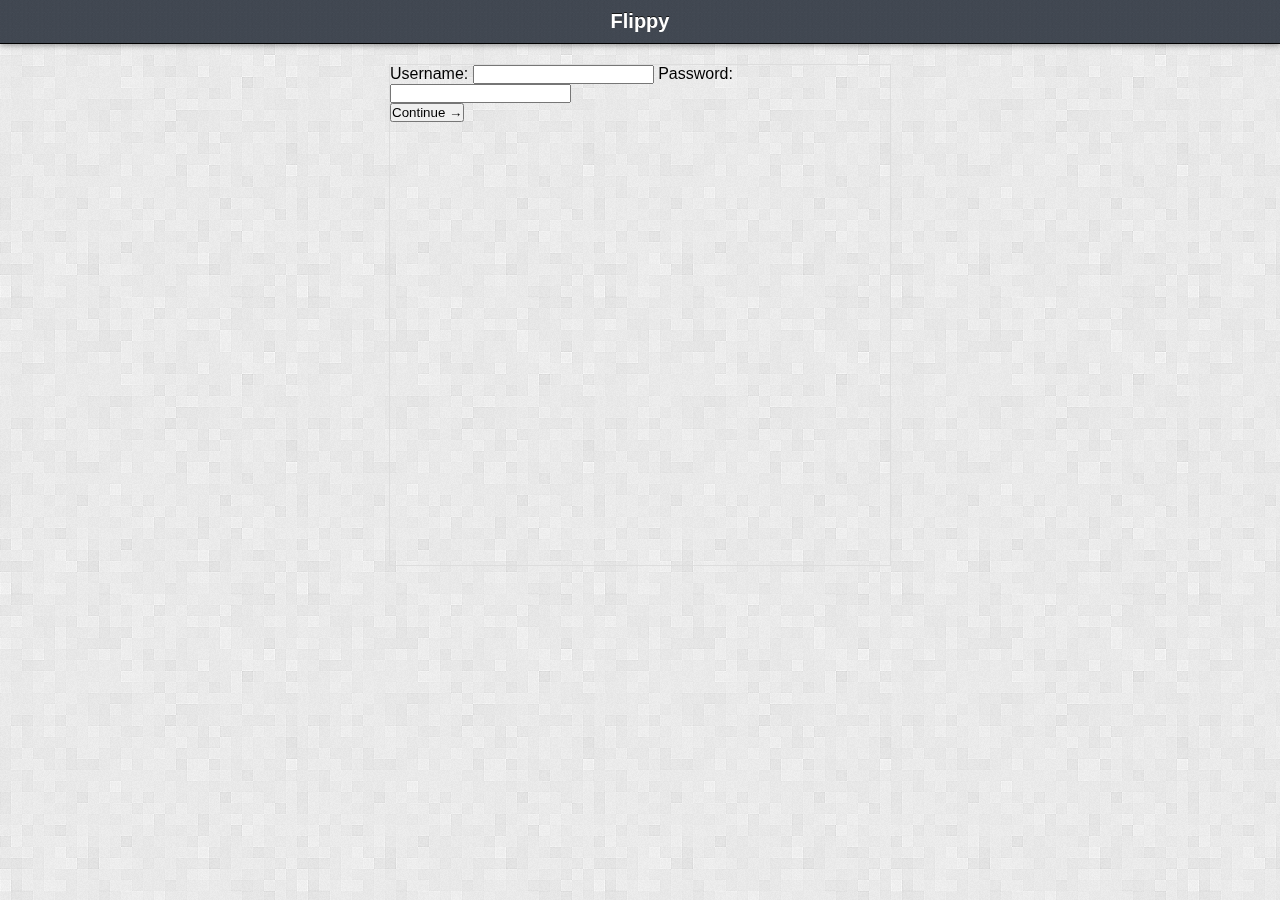
<file: index.html>
<!DOCTYPE html>

<html>
<head>
  <meta http-equiv="Content-Type" content="text/html; charset=utf-8">
  <meta name="viewport" content="initial-scale = 1.0,maximum-scale = 1.0" />
  <link rel="stylesheet" href="/css/jqtouch.css" type="text/css" media="screen" title="no title" charset="utf-8">
  <link rel="stylesheet" href="/css/master.css" type="text/css" media="screen" title="no title" charset="utf-8">
  <script src="/j/vendor/jquery-1.7.js"></script>
  <script src="/j/vendor/jqtouch.js"></script>
  <script src="/j/vendor/jqtouch-jquery.js"></script>
  <script src="/j/master.js"></script>
  <title>Flippy</title>
  <meta name="author" content="Yichao Wang">
</head>
<body>
    <div id="login">
      <div class="toolbar">
        <h1>Flippy</h1>
      </div>
      <div class="content-container">
        <form action="index_submit" method="get" accept-charset="utf-8">
          <label>Username:</label>
          <input name="username" type="text"/>
          <label>Password:</label>
          <input name="username" type="password"/>
          <p><input type="submit" value="Continue &rarr;"></p>
        </form>
      </div>
    </div>
    <div id="feed_1">
      <div class="toolbar">
        <a href="#" class="back">back</a>
        <h1>Flippy</h1>
      </div>
      <div class="content-container">
        <h1>Feed 1</h1>
        <a href="#feed_2" class="flip">next</a>
      </div>
    </div>
    <div id="feed_2">
      <div class="toolbar">
        <a href="#" class="back">back</a>
        <h1>Flippy</h1>
      </div>
      <div class="content-container">
        <h1>Feed 2</h1>
        <a href="#feed_1" class="flip">previous</a>
        <a href="#feed_3" class="flip">next</a>
      </div>
    </div>
    <div id="feed_3">
      <div class="toolbar">
        <a href="#" class="back">back</a>
        <h1>Flippy</h1>
      </div>
      <div class="content-container">
        <h1>Feed 3</h1>
        <a href="#feed_2" class="flip">previous</a>
      </div>
    </div>
</body>
</html>
</file>
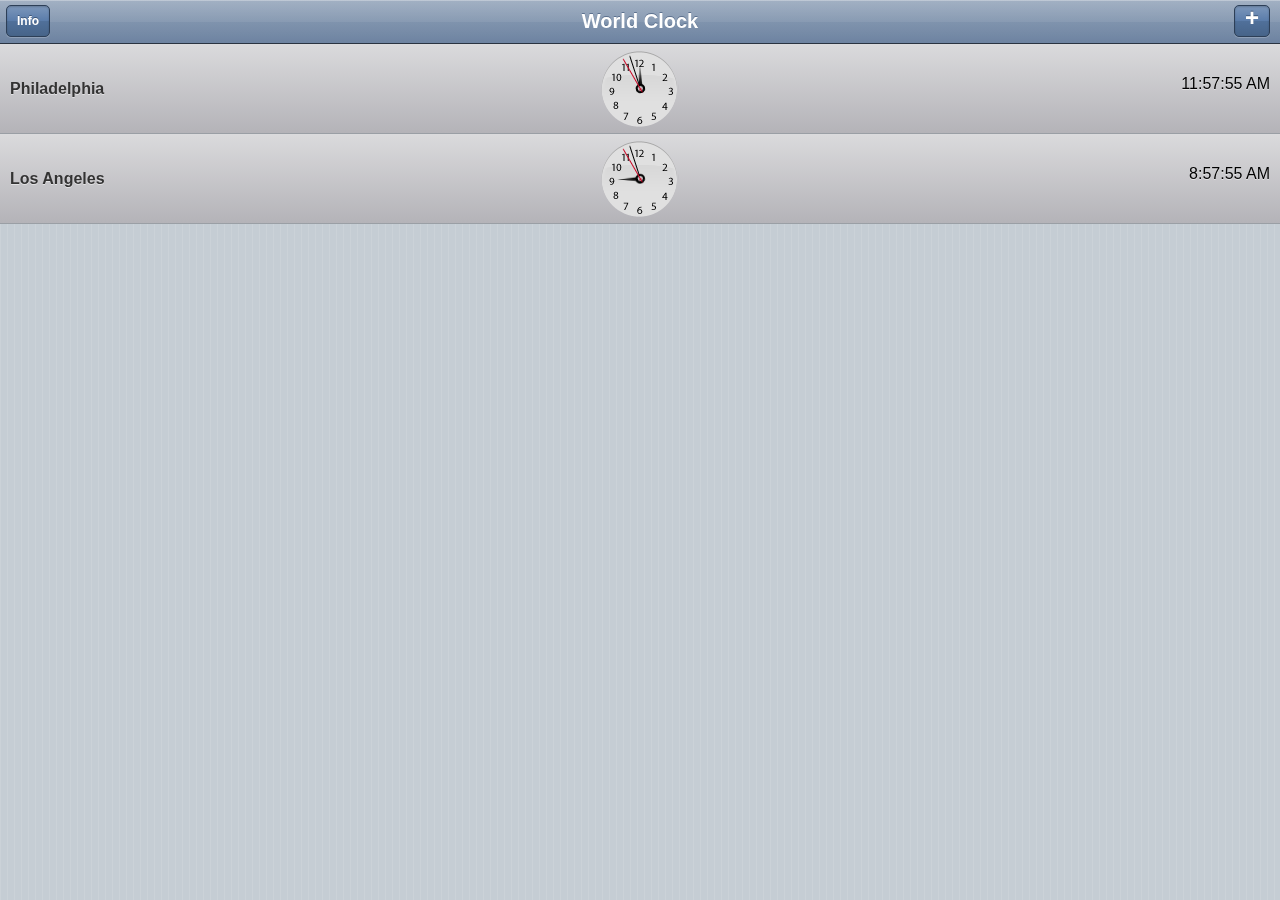
<file: jqt/demos/clock/index.html>
<!doctype html>
<html>
    <head>
        <meta charset="UTF-8" />
        <title>jQTouch &beta;</title>
        <style type="text/css" media="screen">@import "../../themes/css/apple.css";</style>
        <script src="../../src/lib/zepto.min.js" type="text/javascript" charset="utf-8"></script>
        <script src="../../src/jqtouch.min.js" type="text/javascript" charset="utf-8"></script>

        <!-- 
            jQTouch Clock Demo
            All custom code is embedded below:
        -->
        <link rel="stylesheet" href="clock.css" type="text/css" media="screen" charset="utf-8" />
        <script type="text/javascript" charset="utf-8">
            $.jQTouch({
                icon: 'icon.png',
                startupScreen: 'img/startup.png'
            });
            $(function(){
                function addClock(label, tz){
                    var html = '';
                    html += '<div>'
                    html +=     '<div class="clock">'
                    html +=         '<div class="hour"></div>'
                    html +=         '<div class="min"></div>'
                    html +=         '<div class="sec"></div>'
                    html +=     '</div>'
                    html +=     '<div class="city">GMT</div>'
                    html +=     '<div class="time">Time</div>'
                    html += '</div>'
                    var insert = $(html);
                    $('#clocks').append(
                        insert.data('tz_offset', tz).find('.city').html(label).end()
                    );
                }
                function updateClocks(){
                    var localTime = new Date();
                    $('#clocks > div').each(function(){
                        var tz_offset = $(this).data('tz_offset') || 0;
                        var ms = localTime.getTime() 
                             + (localTime.getTimezoneOffset() * 60000)
                             + (tz_offset + 1) * 3600000;
                        var time = new Date(ms);
                        var hour = time.getHours();
                        var minute = time.getMinutes();
                        var second = time.getSeconds();
                        var $el = $(this);
                        var ampm = 'AM';
                        var nicehour = hour;
                        if (hour > 12 ) {
                            nicehour = hour - 12;
                            ampm = 'PM';
                        } else if ( hour == 0 ) {
                            nicehour = 12;
                        }
                        $('.hour', $el).css('-webkit-transform', 'rotate(' + ( hour * 30 + (minute/2) ) + 'deg)');
                        $('.min', $el).css('-webkit-transform', 'rotate(' + ( minute * 6 ) + 'deg)');
                        $('.sec', $el).css('-webkit-transform', 'rotate(' + ( second * 6 ) + 'deg)');
                        $('.time', this).html(nicehour + ':' + minute + ':' + second + ' ' + ampm);
                    });
                }
                $('#time').submit(function(){
                    addClock($('#label').val(), Number($('#timezone').val()));
                    $('input').blur();
                    $('#add .cancel').click();
                    this.reset();
                    return false;
                });
                addClock('Philadelphia', -5.0);
                addClock('Los Angeles', -8.0);
                updateClocks();
                setInterval(updateClocks, 1000);
            });
        </script>
    </head>
    <body>
        <div id="jqt">
            <div id="home">
                <div class="toolbar">
                    <h1>World Clock</h1>
                    <a href="#info" class="button leftButton flip">Info</a>
                    <a href="#add" class="button add slideup">+</a>
                </div>
                <div id="clocks">
                </div>
            </div>
            <div class="form" id="add">
                <div class="toolbar">
                    <h1>New Time Zone</h1>
                    <a href="#add" class="cancel">Cancel</a>
                </div>
                <form id="time">
                    <ul class="rounded">
                        <li><input type="text" id="label" name="Label" placeholder="Label"></li>
                        <li><select name="timezone" id="timezone">
                              <option value="-12.0">(GMT -12:00) Eniwetok</option>
                              <option value="-11.0">(GMT -11:00) Samoa</option>
                              <option value="-10.0">(GMT -10:00) Hawaii</option>
                              <option value="-9.0">(GMT -9:00) Alaska</option>
                              <option value="-8.0">(GMT -8:00) Pacific Time</option>
                              <option value="-7.0">(GMT -7:00) Mountain Time</option>
                              <option value="-6.0">(GMT -6:00) Central Time</option>
                              <option value="-5.0">(GMT -5:00) Eastern Time</option>
                              <option value="-4.0">(GMT -4:00) Atlantic Time</option>
                              <option value="-3.5">(GMT -3:30) Newfoundland</option>
                              <option value="-3.0">(GMT -3:00) Brazil</option>
                              <option value="-2.0">(GMT -2:00) Mid-Atlantic</option>
                              <option value="-1.0">(GMT -1:00 hour) Azores</option>
                              <option value="0.0" selected>(GMT) Western Europe Time</option>
                              <option value="1.0">(GMT +1:00 hour) Paris</option>
                              <option value="2.0">(GMT +2:00) Kaliningrad</option>
                              <option value="3.0">(GMT +3:00) Baghdad</option>
                              <option value="3.5">(GMT +3:30) Tehran</option>
                              <option value="4.0">(GMT +4:00) Abu Dhabi</option>
                              <option value="4.5">(GMT +4:30) Kabul</option>
                              <option value="5.0">(GMT +5:00) Ekaterinburg</option>
                              <option value="5.5">(GMT +5:30) New Delhi</option>
                              <option value="5.75">(GMT +5:45) Kathmandu</option>
                              <option value="6.0">(GMT +6:00) Colombo</option>
                              <option value="7.0">(GMT +7:00) Bangkok</option>
                              <option value="8.0">(GMT +8:00) Hong Kong</option>
                              <option value="9.0">(GMT +9:00) Tokyo</option>
                              <option value="9.5">(GMT +9:30) Adelaide</option>
                              <option value="10.0">(GMT +10:00) Eastern Australia</option>
                              <option value="11.0">(GMT +11:00) Solomon Islands</option>
                              <option value="12.0">(GMT +12:00) Fiji</option>
                        </select></li>
                    </ul>
                    <a href="#" style="margin: 10px;" class="whiteButton submit">Add Clock</a>
                </form>
            </div>
            <div id="info">
                <div class="toolbar">
                    <h1>About</h1>
                    <a href="#add" class="cancel">Cancel</a>
                </div>
                <div class="info">
                    This is a demo for jQTouch.
                </div>
            </div>
        </div>
    </body>
</html>
</file>
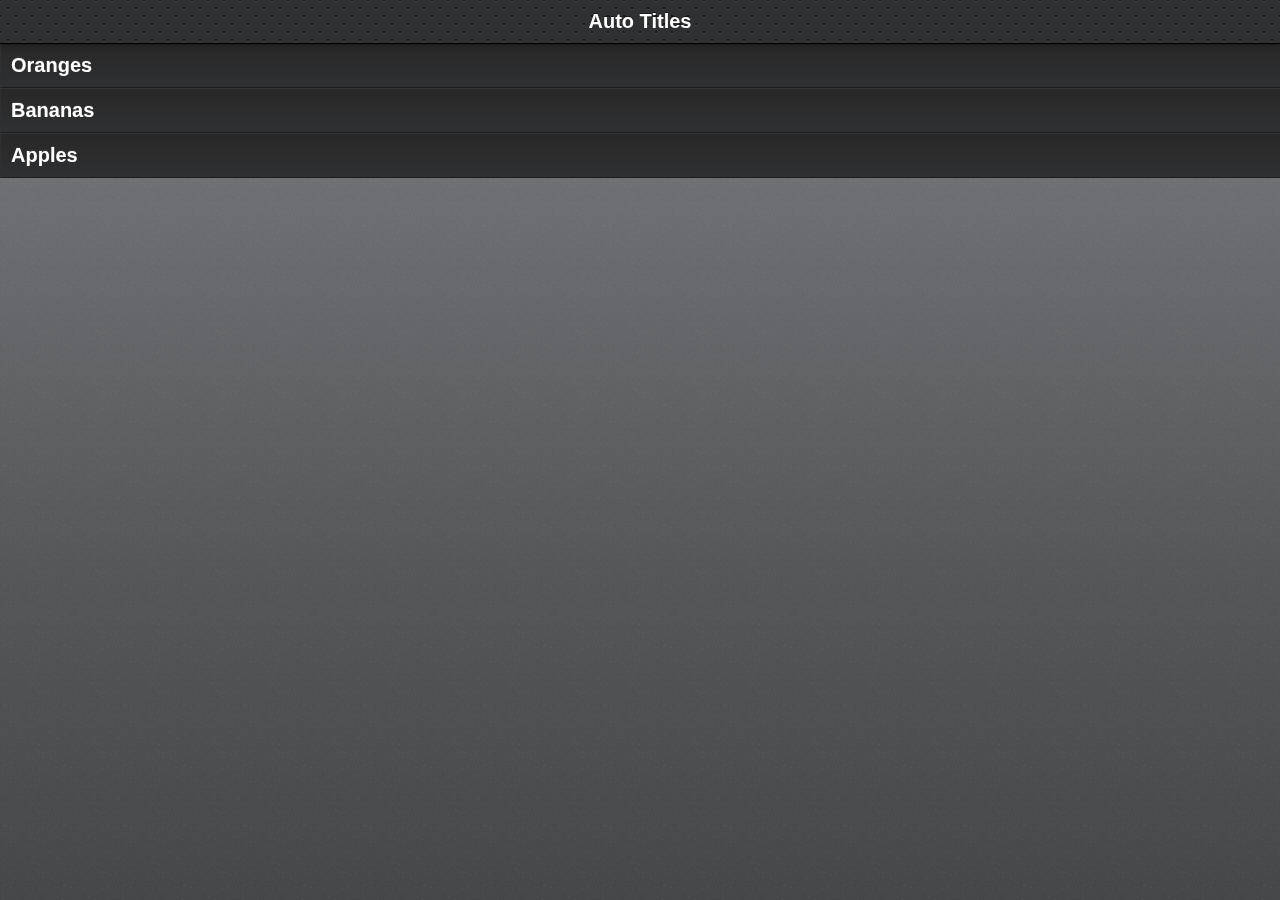
<file: jqt/demos/ext_autotitles/index.html>
<!doctype html>
<html>
    <head>
        <meta charset="UTF-8" />
        <title>jQT.Floaty</title>
        <style type="text/css" media="screen">@import "../../themes/css/jqtouch.css";</style>
        <script src="../../src/lib/zepto.min.js" type="text/javascript" charset="utf-8"></script>
        <script src="../../src/jqtouch.min.js" type="text/javascript" charset="utf-8"></script>
        

        <script src="../../extensions/jqt.autotitles.min.js" type="application/x-javascript" charset="utf-8"></script>

        <script type="text/javascript" charset="utf-8">
            var jQT = new $.jQTouch({
                icon: 'jqtouch.png',
                addGlossToIcon: false,
                startupScreen: 'jqt_startup.png',
                statusBar: 'black'
            });
        </script>
    </head>
    <body>
        <div id="jqt">
            <div id="page1">
                <div class="toolbar">
                    <h1>Auto Titles</h1>
                </div>
                <ul class="edgetoedge">
                    <li><a href="#page2">Oranges</a></li>
                    <li><a href="#page2">Bananas</a></li>
                    <li><a href="#page2">Apples</a></li>
                </ul>
            </div>
            <div id="page2">
                <div class="toolbar">
                    <a href="#" class="back">back</a>
                    <h1><!-- Will be filled in --></h1>
                </div>
                <div class="info">
                    The title for this page was automatically set from it&#8217;s referring link, no extra scripts required. Just include the extension and this happens.
                </div>
            </div>
        </div>
    </body>
</html>
</file>
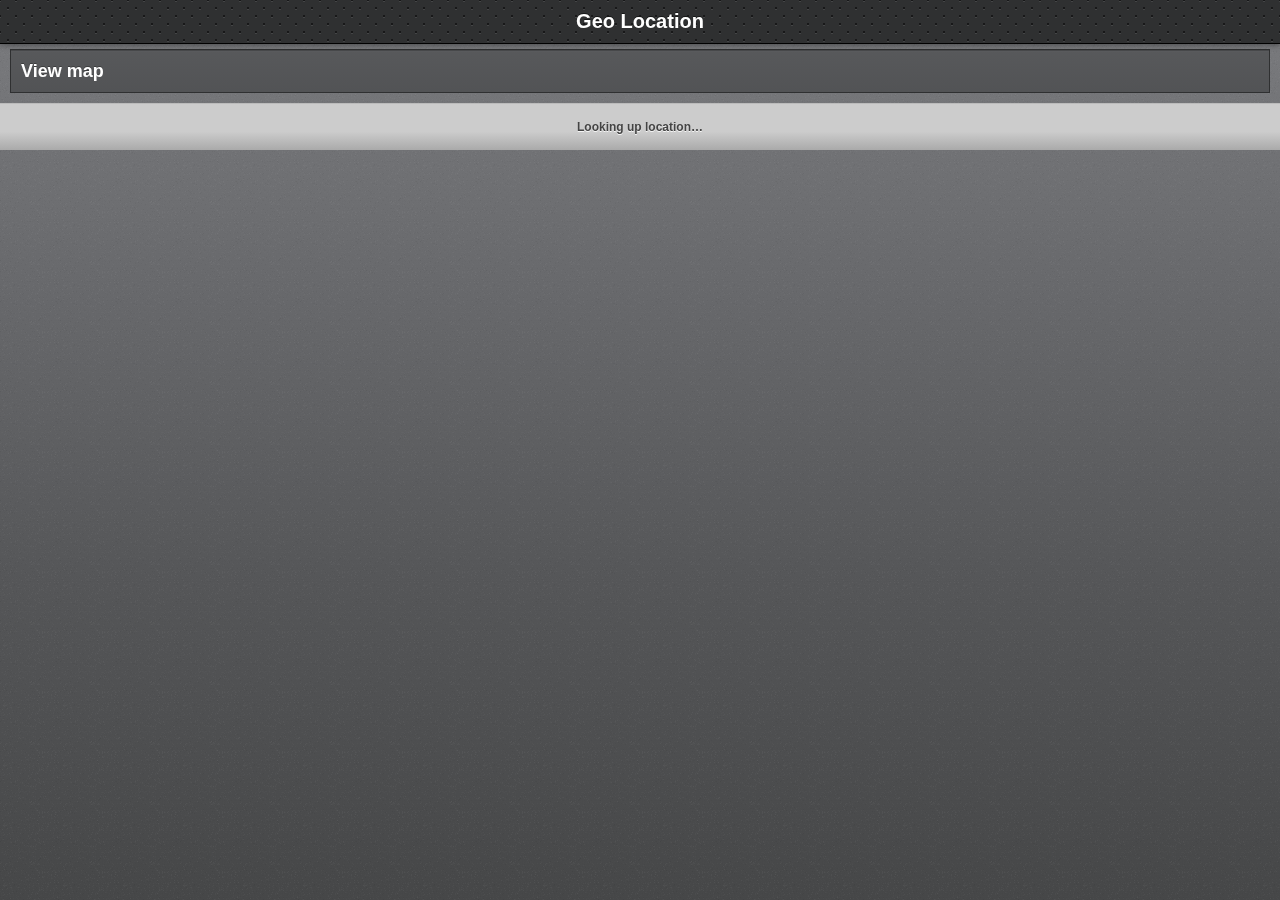
<file: jqt/demos/ext_location/index.html>
<!doctype html>
<html>
    <head>
        <meta charset="UTF-8" />
        <title>jQT.Location</title>
        <style type="text/css" media="screen">@import "../../themes/css/jqtouch.css";</style>
        <script src="../../src/lib/zepto.min.js" type="text/javascript" charset="utf-8"></script>
        <script src="../../src/jqtouch.min.js" type="text/javascript" charset="utf-8"></script>
        <script src="../../extensions/jqt.location.min.js" type="application/x-javascript" charset="utf-8"></script>
        <script type="text/javascript" src="http://maps.google.com/maps/api/js?sensor=false"></script>

        <script type="text/javascript" charset="utf-8">
            var jQT = new $.jQTouch({
                icon: 'jqtouch.png',
                addGlossToIcon: false,
                startupScreen: 'jqt_startup.png',
                statusBar: 'black'
            });

            $(function(){
                function setDisplay(text) {
                    $('div#jqt .info').empty().append(text)
                }
                
                // We pass "updateLocation" a callback function,
                // to run once we have the coordinates.
                // We also set it to a variable, so we can know
                // right away if it's working or not
                var lookup = jQT.updateLocation(function(coords){
                    if (coords) {
                        setDisplay('Latitude: ' + coords.latitude + '<br />Longitude: ' + coords.longitude);
                        
                        
                        var latlng = new google.maps.LatLng(coords.latitude, coords.longitude);
                        var myOptions = {
                          zoom: 8,
                          center: latlng,
                          mapTypeId: google.maps.MapTypeId.ROADMAP
                        };
                        var map = new google.maps.Map($("#map_canvas").get(0), myOptions);

                    } else {
                        setDisplay('Device not capable of geo-location.');
                    }
                }, function(){
                    var latlng = new google.maps.LatLng(37.48, -122.24);
                    var myOptions = {
                      zoom: 8,
                      center: latlng,
                      mapTypeId: google.maps.MapTypeId.ROADMAP
                    };
                    var map = new google.maps.Map($("#map_canvas").get(0), myOptions);
                });

                if (lookup) {
                    setDisplay('Looking up location&hellip;');
                }
            });
        </script>
        <style type="text/css" media="screen">
            #map_canvas {
                height: 100%;
                background-color: rgba(255,255,255,.3);
            }
        </style>
    </head>
    <body>
        <div id="jqt">
            <div id="getlocation">
                <div class="toolbar">
                    <h1>Geo Location</h1>
                </div>
                <ul>
                    <li><a href="#map">View map</a></li>
                </ul>
                <div class="info"></div>
            </div>
            <div id="map" class="scroll">
                <div class="toolbar">
                    <h1>Map</h1>
                    <a href="#" class="back">Back</a>
                </div>
                <div id="map_canvas" class="notransform">
                    
                </div>
            </div>
        </div>
    </body>
</html>
</file>
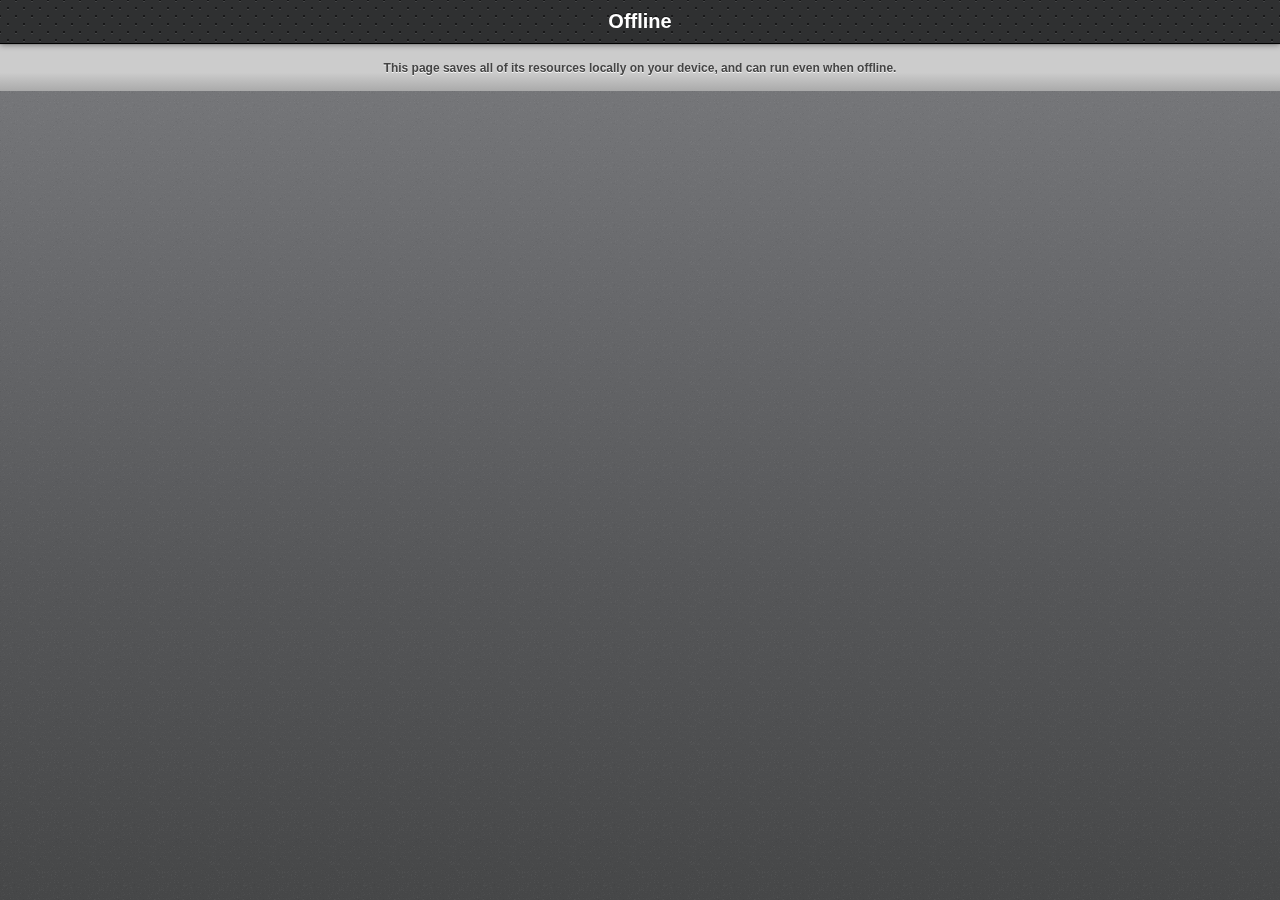
<file: jqt/demos/ext_offline/index.html>
<!doctype html>
<html manifest="cache.manifest">
    <head>
        <meta charset="UTF-8" />
        <title>jQT.Offline</title>
        <style type="text/css" media="screen">@import "../../themes/css/jqtouch.css";</style>
        <script src="../../src/lib/zepto.min.js" type="text/javascript" charset="utf-8"></script>
        <script src="../../src/jqtouch.min.js" type="text/javascript" charset="utf-8"></script>
        <script src="../../extensions/jqt.offline.min.js" type="application/x-javascript" charset="utf-8"></script>

        <script type="text/javascript" charset="utf-8">
            var jQT = new $.jQTouch({
                icon: 'jqtouch.png',
                addGlossToIcon: false,
                fullScreen: false
            });

            $(function(){
                console.log('Document.ready test');
            });
        </script>

    </head>
    <body>
        <div id="jqt">
            <div id="home">
                <div class="toolbar">
                    <h1>Offline</h1>
                </div>
                <div class="info">This page saves all of its resources locally on your device, and can run even when offline.</div>
            </div>
        </div>
    </body>
</html>
</file>
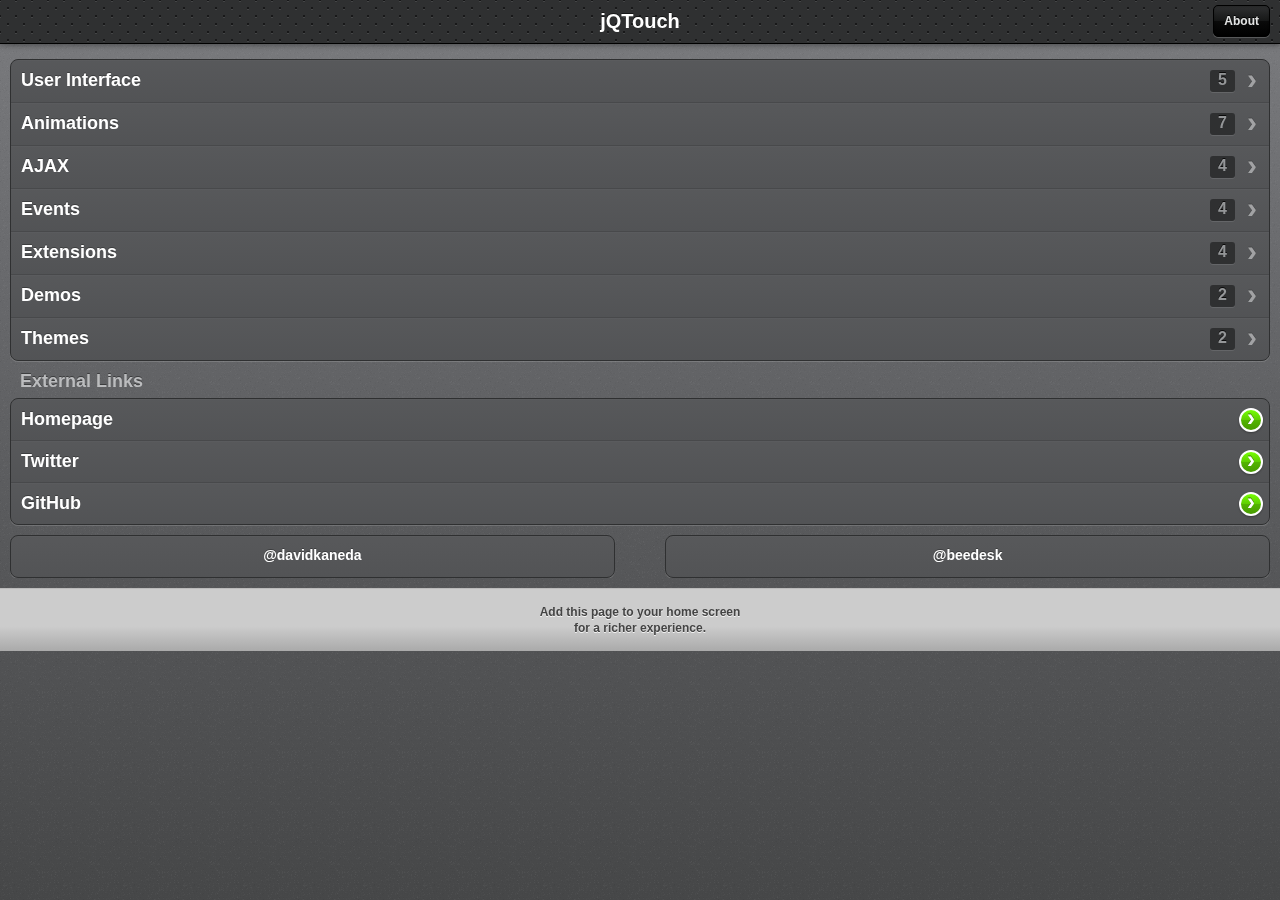
<file: jqt/demos/main/index.html>
<!doctype html>
<html>
    <head>
        <meta charset="UTF-8" />
        <title>jQTouch &beta;</title>
        <link rel="stylesheet" href="../../themes/css/jqtouch.css" title="jQTouch">

        <script src="../../src/lib/zepto.min.js" type="text/javascript" charset="utf-8"></script>
        <script src="../../src/jqtouch.min.js" type="text/javascript" charset="utf-8"></script>
        <!-- Uncomment the following two lines (and comment out the previous two) to use jQuery instead of Zepto. -->
        <!-- <script src="../../src/lib/jquery-1.7.min.js" type="application/x-javascript" charset="utf-8"></script> -->
        <!-- <script src="../../src/jqtouch-jquery.min.js" type="application/x-javascript" charset="utf-8"></script> -->

        <script src="../../extensions/jqt.themeswitcher.min.js" type="application/x-javascript" charset="utf-8"></script>

        <script type="text/javascript" charset="utf-8">
            var jQT = new $.jQTouch({
                icon: 'jqtouch.png',
                icon4: 'jqtouch4.png',
                addGlossToIcon: false,
                startupScreen: 'jqt_startup.png',
                statusBar: 'black-translucent',
                themeSelectionSelector: '#jqt #themes ul',
                preloadImages: []
            });

            // Some sample Javascript functions:
            $(function(){

                // Show a swipe event on swipe test
                $('#swipeme').swipe(function(evt, data) {
                    var details = !data ? '': '<strong>' + data.direction + '/' + data.deltaX +':' + data.deltaY + '</strong>!';
                    $(this).html('You swiped ' + details );
                    $(this).parent().after('<li>swiped!</li>')
                });

                $('#tapme').tap(function(){
                    $(this).parent().after('<li>tapped!</li>')
                });

                $('a[target="_blank"]').bind('click', function() {
                    if (confirm('This link opens in a new window.')) {
                        return true;
                    } else {
                        return false;
                    }
                });

                // Page animation callback events
                $('#pageevents').
                    bind('pageAnimationStart', function(e, info){ 
                        $(this).find('.info').append('Started animating ' + info.direction + '&hellip;  And the link ' +
                            'had this custom data: ' + $(this).data('referrer').data('custom') + '<br>');
                    }).
                    bind('pageAnimationEnd', function(e, info){
                        $(this).find('.info').append('Finished animating ' + info.direction + '.<br><br>');

                    });
                
                // Page animations end with AJAX callback event, example 1 (load remote HTML only first time)
                $('#callback').bind('pageAnimationEnd', function(e, info){
                    // Make sure the data hasn't already been loaded (we'll set 'loaded' to true a couple lines further down)
                    if (!$(this).data('loaded')) {
                        // Append a placeholder in case the remote HTML takes its sweet time making it back
                        // Then, overwrite the "Loading" placeholder text with the remote HTML
                        $(this).append($('<div>Loading</div>').load('ajax.html .info', function() {        
                            // Set the 'loaded' var to true so we know not to reload
                            // the HTML next time the #callback div animation ends
                            $(this).parent().data('loaded', true);  
                        }));
                    }
                });
                // Orientation callback event
                $('#jqt').bind('turn', function(e, data){
                    $('#orient').html('Orientation: ' + data.orientation);
                });
                
            });
        </script>
        <style type="text/css" media="screen">
            #jqt.fullscreen #home .info {
                display: none;
            }
            div#jqt #about {
                padding: 100px 10px 40px;
                text-shadow: rgba(0, 0, 0, 0.3) 0px -1px 0;
                color: #999;
                font-size: 13px;
                text-align: center;
                background: #161618;
            }
            div#jqt #about p {
                margin-bottom: 8px;
            }
            div#jqt #about a {
                color: #fff;
                font-weight: bold;
                text-decoration: none;
            }
        </style>
    </head>
    <body>
        <div id="jqt">
            <div id="about" class="selectable">
                    <p><img src="jqtouch.png" /></p>
                    <p><strong>jQTouch</strong><br>Version 1.0 beta<br>
                        <a href="http://www.davidkaneda.com">By David Kaneda</a></p>
                    <p><em>Create powerful mobile apps with<br> just HTML, CSS, and jQuery.</em></p>
                    <p>
                        <a target="_blank" href="http://twitter.com/jqtouch">@jQTouch on Twitter</a>
                    </p>
                    <p><br><br><a href="#" class="grayButton goback">Close</a></p>
            </div>
            <div id="ajax">
                <div class="toolbar">
                    <h1>AJAX</h1>
                    <a class="back" href="#home">Home</a>
                </div>
                <div class="scroll">
                    <ul class="rounded">
                        <li class="arrow"><a href="#ajax_post">POST Form Example</a></li>
                        <li class="arrow"><a href="ajax.html">GET Example</a></li>
                        <li class="arrow"><a href="ajax_long.html">Long GET Example</a></li>
                        <li class="arrow"><a href="#callback">With Callback</a></li>
                    </ul>
                </div>
            </div>
            <div id="animations">
                <div class="toolbar">
                    <h1>Animations</h1>
                    <a class="back" href="#">Home</a>
                </div>
                <div class="scroll">
                    <h2>Most Popular</h2>
                    <ul class="rounded">
                        <li><a href="#animdemo">Slide</a></li>
                        <li><a href="#animdemo" class="slideup">Slide Up</a></li>
                        <li><a href="#animdemo" class="dissolve">Dissolve</a></li>
                        <li><a href="#animdemo" class="pop">Pop</a></li>
                    </ul>
                    <h2>3d Transitions</h2>
                    <ul class="rounded">
                        <li><a href="#animdemo" class="flipright">Flip right</a></li>
                        <li><a href="#animdemo" class="flipleft">Flip left</a></li>
                        <li><a href="#animdemo" class="cube">Cube</a></li>
                        <li><a href="#animdemo" class="swap">Swap</a></li>
                    </ul>
                </div>
                <div class="info">
                    Custom animations are also <a target="_blank" href="http://code.google.com/p/jqtouch/wiki/Animations">easy to write</a>. <br>View the source in <code>demos/customanimation</code> to see how.
                </div>
            </div>
            <div id="animations2">
                <div class="toolbar">
                    <h1>Animations</h1>
                    <a href="#" class="back">Animations</a>
                </div>
                <div class="scroll">
                    <ul class="rounded">
                    </ul>
                </div>
            </div>
            <div id="animdemo">
                <div style="font-size: 1.5em; text-align: center; margin: 160px 0 90px; font-family: Marker felt;">
                    Pretty smooth, eh?            
                </div>
                <a style="margin-bottom: 120px;color:rgba(0,0,0,.9)" href="#" class="whiteButton goback">Go back</a>
            </div>
            <div id="buttons">
                <div class="toolbar">
                    <h1>Buttons!</h1>
                    <a href="#" class="back">Home</a>
                </div>
                <div style="margin-top: 10px;" class="scroll">
                    <a href="#" class="whiteButton">White</a>
                    <br>
                    <a href="#" class="grayButton">Gray</a>
                    <br>
                    <a href="#" class="redButton">Red</a>
                    <br>
                    <a href="#" class="greenButton">Green</a>
                </div>
            </div>
            <div id="callback">
                <div class="toolbar">
                    <h1>AJAX w/Callback</h1>
                    <a class="back" href="#">Ajax</a>
                </div>
            </div>
            <div id="callbacks">
                <div class="toolbar">
                    <h1>Events</h1>
                    <a class="back" href="#home">Home</a>
                </div>
                <div class="scroll">
                    <ul class="rounded">
                        <li id="orient">Orientation: <strong>portrait</strong></li>
                        <li><a href="#pageevents" data-custom="WOOT!">Page events</a></li>
                        <li><a href="#" id="swipeme">Swipe me!</a></li>
                        <li><a href="#" id="tapme">Tap me!</a></li>
                    </ul>
                </div>
            </div>
            <div id="demos">
                <div class="toolbar">
                    <h1>Demos</h1>
                    <a class="back" href="#home">Home</a>
                </div>
                <div class="scroll">
 
                    <ul class="rounded">
                        <li class="forward"><a target="_blank" href="../todo/">To-Do app</a></li>
                        <li class="forward"><a target="_blank" href="../clock/">Clock app</a></li>
                    </ul>
                </div>
                <div class="info">
                     These apps open in a new window. Don&#8217;t forget to save them to your home screen to enable full-screen mode.
                 </div>
            </div>
            <div id="edge">
                <div class="toolbar">
                    <h1>Edge to Edge</h1>
                    <a href="#" class="back">Back</a>
                </div>
                <ul class="edgetoedge scroll">
                    <li class="sep">F</li>
                    <li><a href="#">Flintstone, <em>Fred</em> <small>Label</small></a></li>
                    <li><a href="#">Flintstone, <em>Pebble</em> <small class="counter">42</small></a></li>
                    <li><a href="#">Flintstone, <em>Wilma</em></a></li>
                    <li class="sep">J</li>
                    <li class="arrow"><a href="#">Jetson, <em>Elroy</em> <small>Label</small></a></li>
                    <li class="arrow"><a href="#">Jetson, <em>George</em> <small class="counter">42</small></a></li>
                    <li class="arrow"><a href="#">Jetson, <em>Jane</em></a></li>
                    <li class="arrow"><a href="#">Jetson, <em>Judy</em></a></li>
                    <li class="sep">R</li>
                    <li class="forward"><a href="#">Rubble, <em>Bambam</em> <small>Label</small></a></li>
                    <li class="forward"><a href="#">Rubble, <em>Barney</em> <small class="counter">42</small></a></li>
                    <li class="forward"><a href="#">Rubble, <em>Betty</em></a></li>
                </ul>
            </div>
            <div id="themes">
                <div class="toolbar">
                    <h1>Themes</h1>
                    <a href="#" class="back">Back</a>
                </div>
                <ul class="rounded">
                </ul>
            </div>
            <div id="extensions">
                <div class="toolbar">
                    <h1>Extensions</h1>
                    <a class="back" href="#home">Home</a>
                </div>
                <div class="scroll">
                    <div class="info">
                        These apps open in a new window. Don&#8217;t forget to save them to your home screen to enable full-screen mode.
                    </div>
                    <ul class="rounded">
                        <li class="forward"><a target="_blank" href="../ext_location/index.html">Geo Location</a></li>
                        <li class="forward"><a target="_blank" href="../ext_offline/index.html">Offline Utility</a></li>
                        <li class="forward"><a target="_blank" href="../ext_floaty/index.html">Floaty Bar</a></li>
                        <li class="forward"><a target="_blank" href="../ext_autotitles/index.html">Auto Titles</a></li>
                    </ul>
                </div>
            </div>
            <div id="forms">
                <div class="toolbar">
                    <h1>Forms</h1>
                    <a href="#" class="back">Back</a>
                </div>
                <form class="scroll">
                    <ul class="edit rounded">
                        <li><input type="text" name="name" placeholder="Text" id="some_name" /></li>
                        <li><input type="search" name="search" placeholder="Search" id="some_name" /></li>
                        <li><input type="tel" name="phone" placeholder="Phone" id="some_name"  /></li>
                        <li><input type="number" name="zip" placeholder="Numbers" id="some_name" /></li>                    
                        <li><input type="email" name="email" placeholder="Email" id="some_name" /></li>
                        <li><input type="url" name="url" placeholder="Url" id="some_name" /></li>
                        <li><textarea placeholder="Textarea" ></textarea></li>
                        <li>Sample Toggle <span class="toggle"><input type="checkbox" /></span></li>
                        <li class="arrow">
                            <select id="lol">
                                <optgroup label="Swedish Cars">
                                    <option value ="volvo">Volvo</option>
                                    <option value ="saab">Saab</option>
                                </optgroup>
                                <optgroup label="German Cars">
                                    <option value ="mercedes">Mercedes</option>
                                    <option value ="audi">Audi</option>
                                </optgroup>
                            </select>
                        </li>
                        <li><input type="password" name="some_name" value="iphonedelcopon" id="some_name" /></li>
                        <li><input type="checkbox" name="food" value="punch" title="Punch" /></li>
                        <li><input type="checkbox" name="food" value="pie" checked="checked" title="Pie" /></li>
                        <li><input type="radio" name="bag" value="paper" title="Paper" /></li>
                        <li><input type="radio" name="bag" value="plastic" title="Plastic" /></li>
                    </ul>
                </form>
            </div>
            <div id="home" class="current">
                <div class="toolbar">
                    <h1>jQTouch</h1>
                    <a class="button slideup" id="infoButton" href="#about">About</a>
                </div>
                <div class="scroll">
                    <ul class="rounded">
                        <li class="arrow"><a href="#ui">User Interface <small class="counter">5</small></a> </li>
                        <li class="arrow"><a href="#animations">Animations <small class="counter">7</small></a></li>
                        <li class="arrow"><a href="#ajax">AJAX <small class="counter">4</small></a></li>
                        <li class="arrow"><a href="#callbacks">Events <small class="counter">4</small></a></li>
                        <li class="arrow"><a href="#extensions">Extensions <small class="counter">4</small></a> </li>
                        <li class="arrow"><a href="#demos">Demos <small class="counter">2</small></a></li>
                        <li class="arrow"><a href="#themes">Themes <small class="counter">2</small></a></li>
                    </ul>
                    <h2>External Links</h2>
                    <ul class="rounded">
                        <li class="forward"><a target="_blank" href="http://www.jqtouch.com/">Homepage</a></li>
                        <li class="forward"><a target="_blank" href="http://twitter.com/#!/jqtouch">Twitter</a></li>
                        <li class="forward"><a target="_blank" href="http://github.com/senchalabs/jQTouch">GitHub</a></li>
                    </ul>
                    <ul class="individual">
                        <li><a target="_blank" href="http://twitter.com/!#/davidkaneda">@davidkaneda</a></li>
                        <li><a target="_blank" href="http://twitter.com/!#/beedesk">@beedesk</a></li>
                    </ul>
                    <div class="info">
                        <p>Add this page to your home screen <br>for a richer experience.</p>
                    </div>
                </div>
            </div>
            <div id="metal">
                <div class="toolbar">
                    <h1>Metal Lists</h1>
                    <a href="#" class="back">Back</a>
                </div>
                <ul class="metal scroll">
                    <li class="arrow"><a href="#"><small>AM</small> 9:40 <em>Buenos Aires</em></a></li>
                    <li class="arrow"><a href="#"><small>PM</small> 19:40 <em>Singapur</em></a></li>
                    <li class="arrow"><a href="#"><small>PM</small> 22:40 <em>Japan</em></a></li>
                    <li class="arrow"><a href="#"><small>PM</small> 11:40 <em>New York</em></a></li>
                    <li class="arrow"><a href="#"><small>PM</small> 9:40 <em>Ontario</em></a></li>
                </ul>
            </div>
            <div id="pageevents">
                <div class="toolbar">
                    <h1>Page Events</h1>
                    <a class="back" href="#">Events</a>
                </div>
                <div class="info scroll" style="font-weight: normal;">
                </div>
            </div>
            <div id="plastic">
                <div class="toolbar">
                    <h1>Plastic Lists</h1>
                    <a href="#" class="back">Back</a>
                </div>
                <ul class="plastic scroll">
                    <li class="arrow"><a href="#">Simple list <small>Label</small></a></li>
                    <li class="arrow"><a href="#">Contact list <small class="counter">42</small></a></li>
                    <li class="forward"><a href="#">Content List</a></li>
                    <li><a href="#">Metal list</a></li>
                </ul>
            </div>
            <div id="ui">
                <div class="toolbar">
                    <h1>UI Demos</h1>
                    <a class="back" href="#">Home</a>
                </div>
                <div class="scroll">
                    <h2>Lists</h2>
                    <ul class="rounded">
                        <li class="arrow"><a href="#edge">Edge to Edge</a></li>
                        <li class="arrow"><a href="#plastic">Plastic</a></li>
                        <li class="arrow"><a href="#metal">Metal</a></li>
                    </ul>
                    <h2>Buttons</h2>
                    <ul class="rounded">
                        <li class="arrow"><a href="#buttons">Buttons</a></li>
                    </ul>
                    <h2>Forms</h2>
                    <ul class="rounded">
                        <li class="arrow"><a href="#forms">Forms</a></li>
                    </ul>
                </div>
            </div>
            <form id="ajax_post" action="ajax_post.php" method="POST" class="form">
                <div class="toolbar">
                    <h1>Post Demo</h1>
                    <a class="back" href="#">Ajax</a>
                </div>
                <div class="scroll">
                    <ul class="rounded">
                        <li><input type="text" name="zip" value="" placeholder="Zip Code" /></li>
                    </ul>
                    <h2>Favorite color?</h2>
                    <ul class="rounded">
                        <li><input type="radio" name="color" value="green" title="Green" /></li>
                        <li><input type="radio" name="color" value="blue" title="Blue" /></li>
                        <li><input type="radio" name="color" value="red" title="Red" /></li>
                    </ul>
                    <a style="margin-top: 10px; margin-bottom: 10px; color:rgba(0,0,0,.9)" href="#" class="submit whiteButton">Submit</a>
                </div>
            </form>
        </div>
    </body>
</html>
</file>
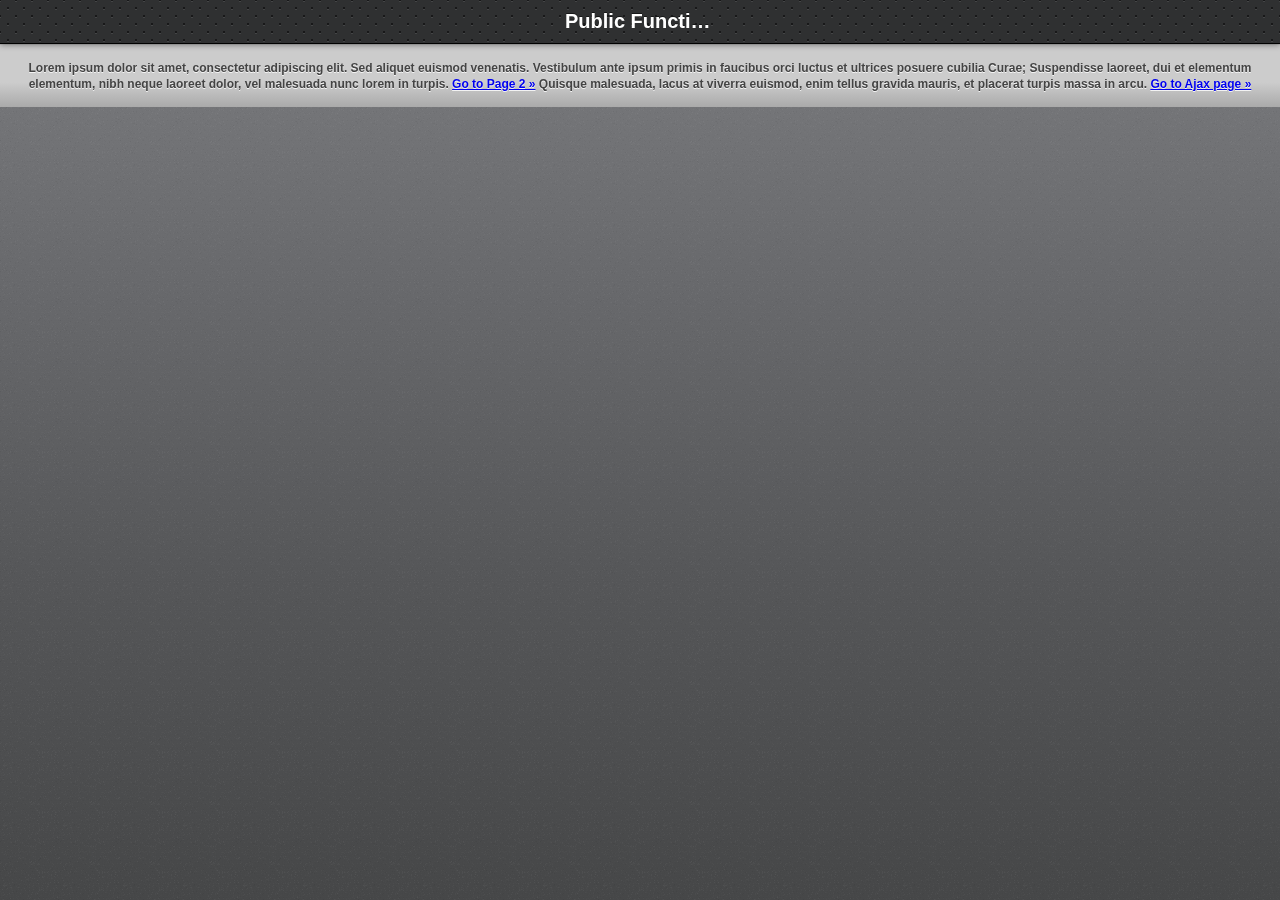
<file: jqt/demos/public_objects/index.html>
<!doctype html>
<html>
    <head>
        <meta charset="UTF-8" />
        
        <title>jQTouch &beta;</title>
        <style type="text/css" media="screen">@import "../../themes/css/jqtouch.css";</style>
        <script src="../../src/lib/zepto.min.js" type="text/javascript" charset="utf-8"></script>
        <script src="../../src/jqtouch.min.js" type="text/javascript" charset="utf-8"></script>

        <script type="text/javascript" charset="utf-8">
            var jQT = new $.jQTouch({
                icon: 'jqtouch.png',
                addGlossToIcon: false,
                startupScreen: 'jqt_startup.png',
                statusBar: 'black'
            });

            $(function(){
                $('#go_link').tap(function(){
                    jQT.goTo('#page2', 'flip');
                });
                $('#ajax_link').tap(function(){
                    jQT.goTo('../main/ajax.html', 'pop');
                })
            });
        </script>
        <style type="text/css" media="screen">
            /* Custom Style */
        </style>
    </head>
    <body>
        <div id="jqt">
            <div id="home">
                <div class="toolbar">
                    <h1>Public Functions</h1>
                </div>
                <div class="info">
                    Lorem ipsum dolor sit amet, consectetur adipiscing elit. Sed aliquet euismod venenatis. Vestibulum ante ipsum primis in faucibus orci luctus et ultrices posuere cubilia Curae; Suspendisse laoreet, dui et elementum elementum, nibh neque laoreet dolor, vel malesuada nunc lorem in turpis. <a href="#" id="go_link">Go to Page 2 &raquo;</a> Quisque malesuada, lacus at viverra euismod, enim tellus gravida mauris, et placerat turpis massa in arcu. <a href="#" id="ajax_link">Go to Ajax page &raquo;</a>
                    
                </div>
            </div>
            <div id="page2">
                <h1 style="margin: 100px 0; text-align: center;">Success!</h1>
                <a href="#" class="back">Back</a>
            </div>
        </div>
    </body>
</html>
</file>
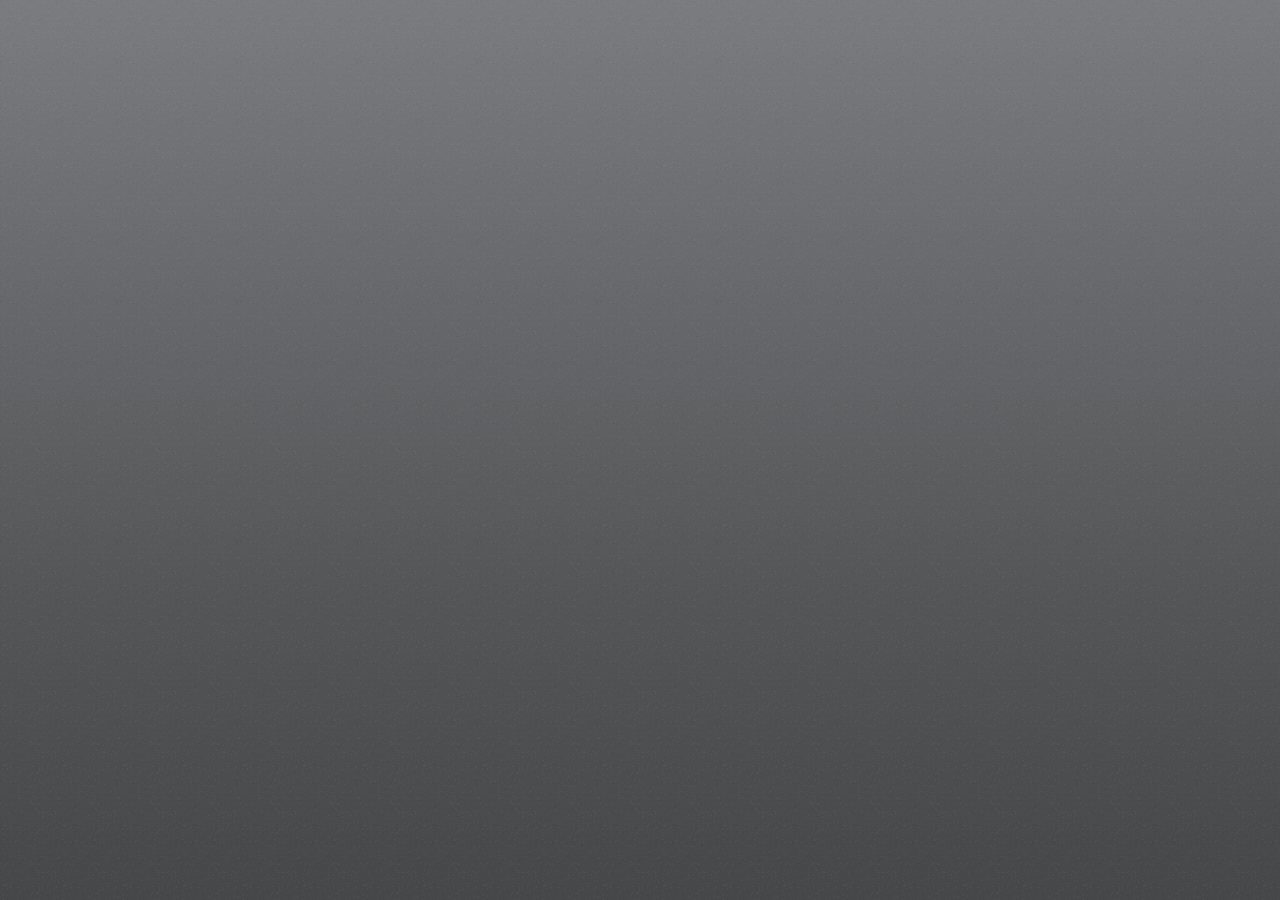
<file: jqt/demos/skel/index.html>
<!doctype html>
<html>
    <head>
        <meta charset="UTF-8" />
        
        <title>jQTouch &beta;</title>
        <style type="text/css" media="screen">@import "../../themes/css/jqtouch.css";</style>
        <script src="../../src/lib/zepto.min.js" type="text/javascript" charset="utf-8"></script>
        <script src="../../src/jqtouch.min.js" type="text/javascript" charset="utf-8"></script>
        <script type="text/javascript" charset="utf-8">
            var jQT = new $.jQTouch({
                icon: 'jqtouch.png',
                addGlossToIcon: false,
                startupScreen: 'jqt_startup.png',
                statusBar: 'black'
            });

            $(function(){
                // Custom Javascript (onReady)
            });
        </script>
        <style type="text/css" media="screen">
            /* Custom Style */
        </style>
    </head>
    <body>
        <div id="jqt">
            <div id="start">
                
            </div>
        </div>
    </body>
</html>
</file>
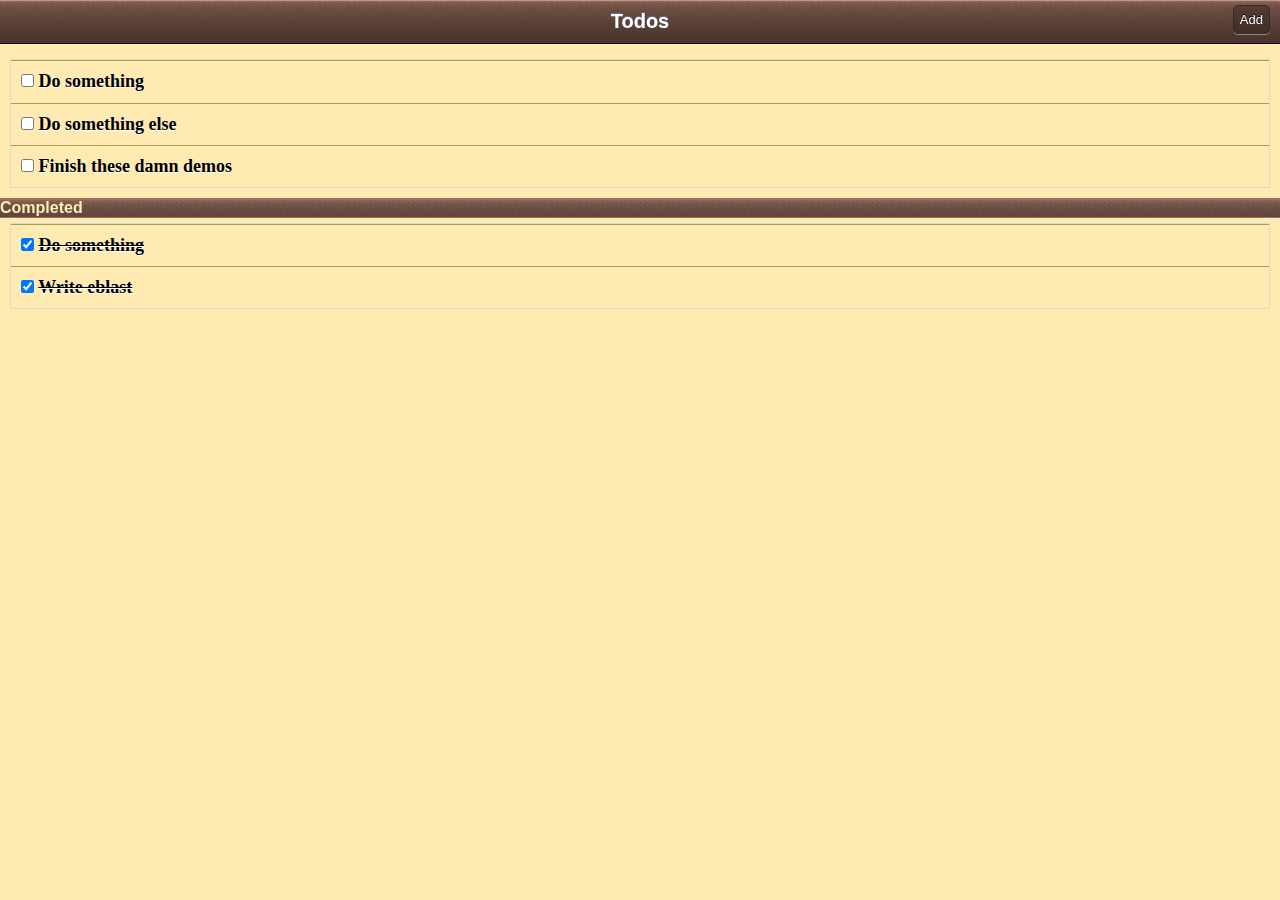
<file: jqt/demos/todo/index.html>
<!doctype html>
<html>
    <head>
        <meta charset="UTF-8" />
        <title>jQTodo &beta;</title>
        <style type="text/css" media="screen">@import "../../themes/css/apple.css";</style>
        <style type="text/css" media="screen">
            div#jqt ul li {
                background-color: #ffeab1;
                font-family: "Marker Felt";
                color: #000;
                border-top: 1px solid #a2a14d;
            }
            div#jqt ul li input[type="checkbox"] {
                background-color: #e8a322;
                border: 2px solid #e8a322;
            }
            div#jqt ul li input[type="text"], div#jqt ul li textarea {
                background-color: #ffeab1;
            }
            div#jqt textarea {
                background-color: #e8a322;
            }
            div#jqt .complete span {
                text-decoration: line-through;
            }
            div#jqt li small {
                opacity: 0;
                overflow: hidden;
                width: 0 !important;
                -webkit-transition: 250ms all ease-in-out;
            }
            div#jqt li.editingmode small {
                opacity: 1;
                width: 50% !important;
            }
            div#jqt .toolbar {
                background: url([data-uri]) top left repeat-x;
                border: 0;
                border-bottom: 1px solid #000;
            }
            #jqt  > .edgetoedge, #jqt > * {
                background: #ffeab1 none;
            }
            div#jqt .toolbar .btn2 {
                -webkit-border-radius: 5px;
                -webkit-border-image: none;
                display: block;
                background: rgba(40, 29, 25, .4) none !important;
                padding: 6px;
                border: 1px solid #372823;
                float: left;
                color: #fff;
                -webkit-box-shadow: rgba(255,255,255, .4) 0 1px 0;
                text-decoration: none;
                position: absolute;
                top: 5px;
                right: 10px;
                font-size: 13px;
                text-shadow: #000 0 -1px 0;
                display: inline;
            }
            div#jqt .btn2.active {
                background-color: rgba(0,0,0,.5);
            }
            div#jqt .edgetoedge h4 {
                border: 0;
                background: url([data-uri]) top left repeat-x;
                color: #ffeab1;
                border-bottom: 1px solid #9d7062;
                border-top: 1px solid #9d7062;
            }
        </style>
        <script src="../../src/lib/zepto.min.js" type="text/javascript" charset="utf-8"></script>
        <script src="../../src/jqtouch.min.js" type="text/javascript" charset="utf-8"></script>

        <script type="text/javascript" charset="utf-8">
            var jQT = $.jQTouch({
                icon: 'icon.png',
                startupScreen: 'startup.png'
            });
            // Some sample Javascript functions:
            $(function(){
                function submitForm(){
                    $el = $('#add form');
                    if ($('#todo', $el).val().length > 1) {
                        var itemid = $('#home ul li').length + 1;
                        $('#home .incomplete').append($('<li><input type="checkbox" /> <span>' + $('#todo', $el).val() + '</span></li>'));
                    }
                    jQT.goBack();
                    $el.get(0).reset();
                    return false;
                }
                $('#add form').submit(submitForm);
                $('#add .whiteButton').click(submitForm);
                $('.complete li, .incomplete li').bind('swipe', function(){
                   $(this).toggleClass('editingmode');
                });
                $('input[type="checkbox"]').live('change', function(){
                    var $el = $(this);
                    if ($el.attr('checked')) {
                        $el.parent().prependTo('.complete');
                    } else {
                        $el.parent().appendTo('.incomplete');
                    }
                });
            });
        </script>
    </head>
    <body>
        <div id="jqt">
            <div id="home" selected="true" class="edgetoedge form">
                <div class="toolbar">
                    <h1>Todos</h1>
                    <a href="#add" class="btn2 slideup">Add</a>
                </div>
                <form>
                <ul class="incomplete">
                    <li><input type="checkbox" /> <span>Do something</span> <small><a href="#">Blah</a></small></li>
                    <li><input type="checkbox" /> <span>Do something else</span></li>
                    <li><input type="checkbox" /> <span>Finish these damn demos</span></li>
                </ul>
                <h4>Completed</h4>
                <ul class="complete">
                    <li><input type="checkbox" checked /> <span>Do something</span></li>
                    <li><input type="checkbox" checked /> <span>Write eblast</span></li>
                </ul>
                </form>
            </div>
            <div id="add" class="edit">
                <form>
                    <div class="toolbar">
                        <h1>New Todo</h1>
                        <a href="#" class="btn2 goback">Cancel</a>
                    </div>
                    <ul class="rounded">
                        <li><input type="text" id="todo" placeholder="Enter your todo..." /></li>
                        <!-- <li><textarea id="description" placeholder="Descripton"></textarea></li> -->
                    </ul>
                    <a href="#" class="whiteButton" style="margin: 10px">Add</a>
                </form>
            </div>
        </div>
    </body>
</html>
</file>
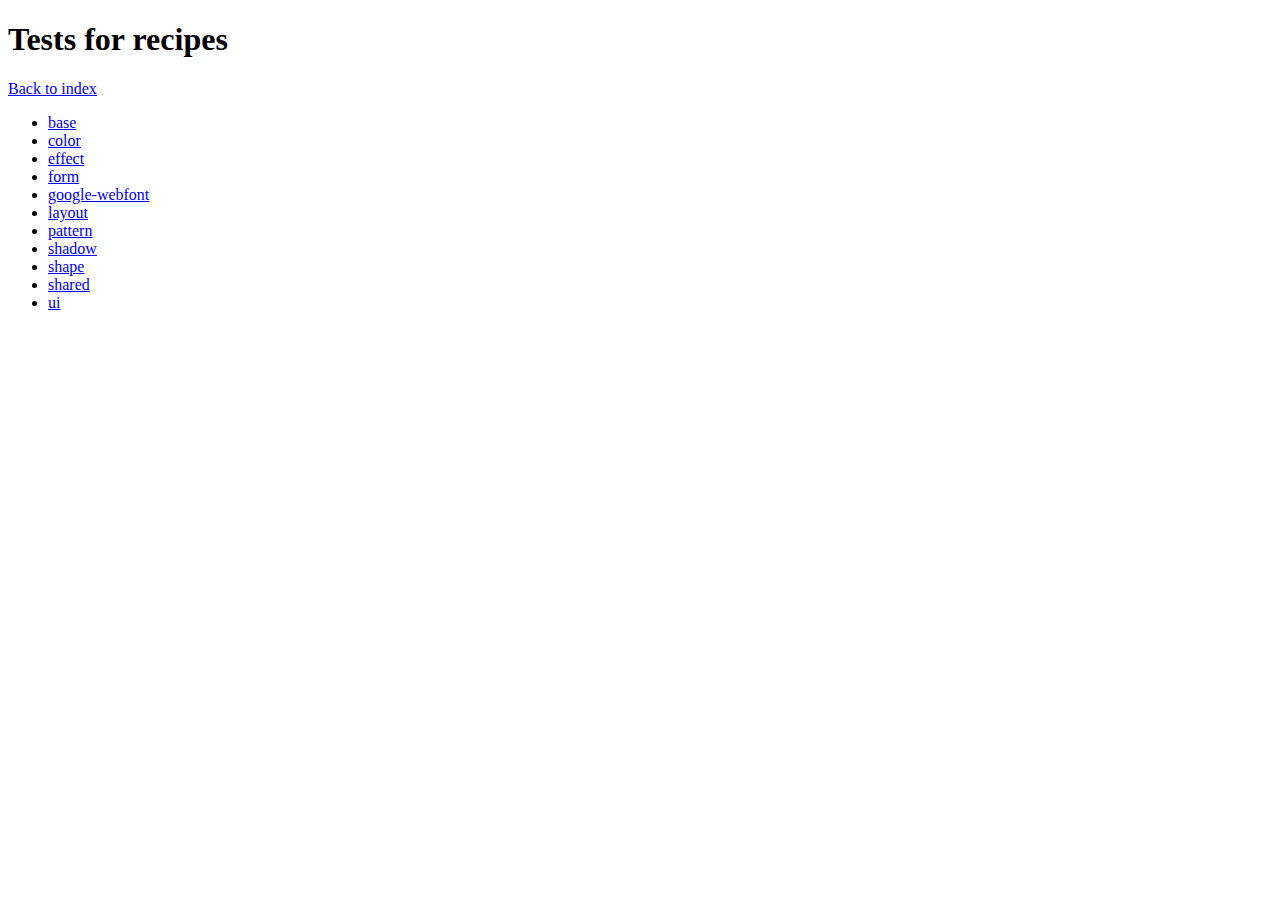
<file: themes/compass-recipes/tests/recipes/index.html>
<!doctype html>
<h1>Tests for recipes</h1>

<a href="../">Back to index</a>

<ul>
    <li><a href="base">base</a></li>
    <li><a href="color">color</a></li>
    <li><a href="effect">effect</a></li>
    <li><a href="form">form</a></li>
    <li><a href="google-webfont">google-webfont</a></li>
    <li><a href="layout">layout</a></li>
    <li><a href="pattern">pattern</a></li>
    <li><a href="shadow">shadow</a></li>
    <li><a href="shape">shape</a></li>
    <li><a href="shared">shared</a></li>
    <li><a href="ui">ui</a></li>
</ul>
</file>
<file: jqt/demos/clock/clock.css>
* {
    margin: 0;
    padding: 0;
}
body {
    font-family: "Helvetica Neue",Arial,Helvetica,Geneva,sans-serif;
}
.clock {
    background: url(img/face.png);
    position: relative;
    width: 78px;
    height: 78px;
    margin: 5px auto;
    overflow: hidden;
}
.hour,.min,.sec {
    width: 9px;
    height: 78px;
    position: absolute;
    top: 0;
    left: 35px;
}
.hour {
    background: url(img/hour.png);
}
.min {
    background: url(img/minute.png);
}
.sec {
    background: url(img/second.png);
}
#clocks > div {
    background: -webkit-gradient(linear,0% 0%,0% 100%,from(#dadadc),to(#b4b3b8));
    border-bottom: 1px solid #9a9fa5;
    border-top: 1px solid #dbdbdd;
    text-shadow: rgba(255,255,255,.5) 0 1px 0;
    position: relative;
}
.city {
    display: block;
    position: absolute;
    top: 35px;
    font-weight: bold;
    color: #333;
    left: 10px;
}
.time {
    display: block;
    position: absolute;
    right: 10px;
    top: 30px;
}
.time span {
}
</file>
<file: css/jqtouch.css>
/**
 * Background noise recipe
 * 
 * This recipe use a sass function to generate a .png file
 * 
 * Inspired by a jQuery plugin "Noisy" by Daniel Rapp @DanielRapp
 * @link https://github.com/DanielRapp/Noisy
 * 
 * Converted using Sass by Aaron Russell @aaronrussell & Philipp Bosch @philippbosch
 * @link https://gist.github.com/1021332
 * 
 * Ported to a sass gem by Antti Salonen @antsa
 * @link https://github.com/antsa/sassy_noise
 * 
 * Mixin:        background-noise
 * Function:     background_noise
 * 
 * @author Daniel Rapp @DanielRapp
 * @author Aaron Russell @aaronrussell
 * @author Philipp Bosch @philippbosch
 * @author Antti Salonen @antsa
 * @author Maxime Thirouin maxime.thirouin@gmail.com @MoOx
 */
/**
 *
 * @class Gradients
 * @author David Kaneda http://www.davidkaneda.com/
 *
 */
/**
 * Adds a background gradient into a specified selector.
 * 
 *     @include background-gradient(#444, 'glossy');
 * 
 * You can also use color-stops if you want full control of the gradient:
 * 
 *     @include background-gradient(#444, color-stops(#333, #222, #111));
 * 
 * @param {color} $bg-color
 * The base color of the gradient.
 * 
 * @param {string/list} $type
 * The style of the gradient, one of five pre-defined options: matte, bevel, glossy, recessed, or linear:
 *
 *     @include background-gradient(red, 'glossy');
 *
 * It can also accept a list of color-stop values:;
 * 
 *     @include background-gradient(black, color-stops(#333, #111, #000));
 * 
 * @param {string} $direction
 * The direction of the gradient.
 */
/**
 * Blueprint grid background pattern
 * 
 * @link http://lea.verou.me/css3patterns/#blueprint-grid
 *
 * @author Lea Verou http://lea.verou.me/ for the original pattern
 * @author Maxime Thirouin maxime.thirouin@gmail.com @MoOx for the sass mixin
 */
/**
 * Background overlay inspired by Google Chrome modal overlay
 * 
 * @author Maxime Thirouin @MoOx maxime.thirouin@gmail.com
 */
/**
 * Striped background pattern
 * 
 * @link http://lea.verou.me/css3patterns/
 *
 * @author Lea Verou http://lea.verou.me/ for the original pattern
 * @author David Kaneda http://www.davidkaneda.com @davidkaneda for the sass mixin
 */
/**
 *
 * Before compass 0.11.5, you need to add
 * Compass::BrowserSupport.add_support("repeating-linear-gradient", "webkit", "moz", "o", "ms")
 * To your configuration (config.rb)
 * @see https://github.com/chriseppstein/compass/issues/401
 *
 * @link http://lea.verou.me/css3patterns/#tartan
 *
 * @author Marta Armada http://swwweet.com/ for the original pattern
 * @author Maxime Thirouin maxime.thirouin@gmail.com @MoOx for the sass mixin
 */
/**
 * Carbon Fiber background pattern
 *
 * @author Lea Verou http://lea.verou.me/ for the original pattern
 * @author David Kaneda http://www.davidkaneda.com/ for the Sass mixin
 *
 * @link http://lea.verou.me/css3patterns/
 *
 */
/**
 * Normalize.css
 * Opposite approche from CSS reset
 * 
 * Based on normalize.css commit 9576d48fc234c5224b1fc4dccba2f5965243843d
 *
 * @link http://github.com/necolas/normalize.css
 */
/* normalize.css 2011-07-12T10:51 UTC · http://github.com/necolas/normalize.css */
/* =============================================================================
   HTML5 element display
   ========================================================================== */
/* =============================================================================
   Base
   ========================================================================== */
/* =============================================================================
   Links
   ========================================================================== */
/* =============================================================================
   Typography
   ========================================================================== */
/* =============================================================================
   Lists
   ========================================================================== */
/* =============================================================================
   Embedded content
   ========================================================================== */
/* =============================================================================
   Figures
   ========================================================================== */
/* =============================================================================
   Forms
   ========================================================================== */
/* =============================================================================
   Tables
   ========================================================================== */
/**
 *
 * @author David Kaneda - http://www.davidkaneda.com
 *
 */
/**
 * @class Color
 */
/**
 * Returns the brightness (out of 100) of a specified color.
 * @todo explain why this is useful
 * @param {color} $color The color you want the brightness value of
 * @return {measurement}
 */
/**
 * Returns the luminosity for a specified color
 * @todo explain why this is useful
 * @param {color} The color to check
 * @return {measurement}
 */
/**
 * Glass effect
 * Use this on image for better effect render
 * 
 * Inspired from Simurai's IMDB redisign
 *
 * @link http://lab.simurai.com/redesign/imdb
 * @thanks Simurai @simurai
 */
/**
 * Note IE7/6 doesn't understand pseudo element as ::before and ::after
 * IE8 need to have :before and not ::before
 * So use only : and not :: if you want to support IE8
 * IE9 Webkit Firefox Opera understand ::
 */
/**
 * Scotch tape effect with pure CSS
 * 
 * @thanks Nick La @nickla for original concept
 * @link http://webdesignerwall.com/tutorials/css3-image-styles
 * 
 * @author David Kaneda http://www.davidkaneda.com
 *
 */
/**
 * Note IE7/6 doesn't understand pseudo element as ::before and ::after
 * IE8 need to have :before and not ::before
 * So use only : and not :: if you want to support IE8
 * IE9 Webkit Firefox Opera understand ::
 */
/**
 * Corner folded with pure CSS
 * 
 * Known support: Firefox 3.5+, Chrome 4+, Safari 4+, Opera 10+, IE 9+.
 * IE8 is not supported because it not render properly box-shadow and
 * pseudo element should be selected with ::element and not :element
 * 
 * @thanks Nicolas Gallagher @necolas
 * @link http://nicolasgallagher.com/pure-css-folded-corner-effect/demo/
 * @todo Nix in .4
 */
/**
 * Note IE7/6 doesn't understand pseudo element as ::before and ::after
 * IE8 need to have :before and not ::before
 * So use only : and not :: if you want to support IE8
 * IE9 Webkit Firefox Opera understand ::
 */
/**
 * Corner folded with pure CSS
 * 
 * Known support: Firefox 3.5+, Chrome 4+, Safari 4+, Opera 10+, IE 9+.
 * IE8 is not supported because it not render properly box-shadow and
 * pseudo element should be selected with ::element and not :element
 * 
 * @thanks Nicolas Gallagher @necolas
 * @link http://nicolasgallagher.com/pure-css-folded-corner-effect/demo/
 */
/**
 * Note IE7/6 doesn't understand pseudo element as ::before and ::after
 * IE8 need to have :before and not ::before
 * So use only : and not :: if you want to support IE8
 * IE9 Webkit Firefox Opera understand ::
 */
/**
 * Form element inline mixin
 * This mixin allow you to have a label inline with your input
 * It's simply based on inline-block behavior
 *
 * @author Maxime Thirouin maxime.thirouin@gmail.com @MoOx
 */
/**
 * Vertical alignement for page
 * Inspired by http://css-tricks.com/snippets/css/center-div-with-dynamic-height/
 * 
 * Usage:
 * 
 * SCSS
 * @include vertical-align-requirement;
 * .v-align-container { @include vertical-align-container }
 * .v-align-content-container { @include vertical-align-content-container }
 * .v-align-content { @include vertical-align-content }
 * 
 * HTML
 * <body>
 *     <div class="v-align-container">
 *         <div class="v-align-content-container">
 *             <div class="v-align-content">
 *             Your content !
 *             </div>
 *         </div> 
 *     </div>
 * </body>
 *
 * @thanks Chris Coyier @chriscoyier
 * @autor Maxime Thirouin maxime.thirouin@gmail.com @MoOx
 */
/**
 * Media Queries Mixins
 * 
 * @todo Do we have to take care of print ?
 * 
 * @require sass-3.2 (you need eventually to do "sudo gem install sass --pre")
 * @author Maxime Thirouin <maxime.thirouin@gmail.com>
 */
/*
$media-query-width-big: 1280px;
$media-query-width-medium: 960px;
$media-query-width-small: 480px;
*/
/**
 * Drop shadow mixins from Nicolas Gallagher demo
 * 
 * @thanks Nicolas Gallagher @necolas, @simurai, @cameronmoll, @matthamm
 * 
 * @link http://nicolasgallagher.com/css-drop-shadows-without-images/demo/
 */
/**
 * Drop shadow curled
 *
 * @thanks Nicolas Gallagher @necolas
 * @link http://nicolasgallagher.com/css-drop-shadows-without-images/demo/
 */
/**
 * Drop shadow curved
 *
 * @thanks Nicolas Gallagher @necolas
 * @link http://nicolasgallagher.com/css-drop-shadows-without-images/demo/
 */
/**
 * Drop shadow flying
 *
 * @thanks Geoffrey Crofte @geoffrey_crofte
 * @link http://www.creativejuiz.fr/trytotry/css3-box-shadow-after-before/
 */
/**
 * Drop shadow w/ lifted corners
 *
 * @thanks Nicolas Gallagher @necolas
 * @link http://nicolasgallagher.com/css-drop-shadows-without-images/demo/
 */
/**
 * Drop shadow w/ perspective
 *
 * @thanks Nicolas Gallagher @necolas
 * @link http://nicolasgallagher.com/css-drop-shadows-without-images/demo/
 */
/**
 * Drop shadow raised
 *
 * @thanks Nicolas Gallagher @necolas
 * @link http://nicolasgallagher.com/css-drop-shadows-without-images/demo/
 */
/**
 * Drop shadow rules required for transform on drop shadow
 * 
 * /!\ This is required if you want to apply some transform on the element using drop shadow
 *
 * @thanks Nicolas Gallagher @necolas
 * @link http://nicolasgallagher.com/css-drop-shadows-without-images/demo/
 */
/**
 * Shadow along the top edge of the browser viewport
 * 
 * @link http://playground.genelocklin.com/depth/
 */
/**
* Shapes !
* Polygons, ellipses and symbols
* 
* @thanks Chris Coyier @chriscoyier
* @link http://css-tricks.com/examples/ShapesOfCSS/
* @author Maxime Thirouin maxime.thirouin@gmail.com @MoOx
*/
/**
 * Shape/Ellipse
 *
 * @author Maxime Thirouin maxime.thirouin@gmail.com @MoOx
 */
/**
 * Shape/Polygon
 *
 * @author Maxime Thirouin maxime.thirouin@gmail.com @MoOx
 */
/**
 * Shape/Polygon/Hexagon
 *
 * @author Maxime Thirouin maxime.thirouin@gmail.com @MoOx
 */
/**
 * Shape/Polygon/Octagon
 *
 * @author Maxime Thirouin maxime.thirouin@gmail.com @MoOx
 */
/**
 * Shape/Polygon/Parallelogram
 *
 * @author Maxime Thirouin maxime.thirouin@gmail.com @MoOx
 */
/**
 * Shape/Polygon/Pentagon
 *
 * @author Maxime Thirouin maxime.thirouin@gmail.com @MoOx
 */
/**
 * Shape/Polygon/Rectangle
 *
 * @author Maxime Thirouin maxime.thirouin@gmail.com @MoOx
 */
/**
 * Shape/Polygon/Rhombus
 *
 * @author Maxime Thirouin maxime.thirouin@gmail.com @MoOx
 */
/**
 * Shape/Polygon/Square
 *
 * @author Maxime Thirouin maxime.thirouin@gmail.com @MoOx
 */
/**
 * Shape/Polygon/Star
 *
 * @todo check if setting a z-index by default is a good thing
 * @author Maxime Thirouin maxime.thirouin@gmail.com @MoOx
 */
/**
 * Shape/Polygon/Trapezoid
 *
 * @author Maxime Thirouin maxime.thirouin@gmail.com @MoOx
 */
/**
 * Shape/Polygon/Triangle
 *
 * @author Maxime Thirouin maxime.thirouin@gmail.com @MoOx
 */
/**
 * Shape/Symbol
 *
 * @author Maxime Thirouin maxime.thirouin@gmail.com @MoOx
 */
/**
 * Shape/Symbol/Diamond
 *
 * @todo add height support
 * 
 * @author Alexander Futekov
 * @author Maxime Thirouin maxime.thirouin@gmail.com @MoOx
 */
/**
 * Shape/Symbol/Egg
 *
 * @author Maxime Thirouin maxime.thirouin@gmail.com @MoOx
 */
/**
 * Shape/Symbol/Heart
 * 
 * @author Nicolas Gallagher @necolas
 * @author Maxime Thirouin maxime.thirouin@gmail.com @MoOx
 */
/**
 * Shape/Symbol/Infinity
 * 
 * @author Nicolas Gallagher @necolas
 * @author Maxime Thirouin maxime.thirouin@gmail.com @MoOx
 */
/**
 * Shape/Symbol/Pacman
 *
 * @author Maxime Thirouin maxime.thirouin@gmail.com @MoOx
 */
/**
 * Shape/Symbol/Yin-yang
 *
 * @author Alexander Futekov
 * @author Maxime Thirouin maxime.thirouin@gmail.com @MoOx
 */
/**
 * Micro clearfix hack
 * 
 * The clearfix hack is a popular way to clear floats without resorting to using presentational markup. This article presents an update to the clearfix method that further reduces the amount of CSS required.
 * Known support: Firefox 2+, Safari 2+, Chrome, Opera 9.27+, IE 6+, IE Mac.
 *
 * @thanks Nicolas Gallagher @necolas
 * @link http://nicolasgallagher.com/micro-clearfix-hack/
 */
/**
 * Note IE7/6 doesn't understand pseudo element as ::before and ::after
 * IE8 need to have :before and not ::before
 * So use only : and not :: if you want to support IE8
 * IE9 Webkit Firefox Opera understand ::
 */
/**
 * UI convex effect from one color
 *
 * @todo merge with ui-button ?
 *
 * @author Maxime Thirouin maxime.thirouin@gmail.com @MoOx
 */
/**
 * UI Glossy helper
 *
 * @deprecated
 * @todo Remove in 0.4
 * @see background/gradients
 *
 * @author Maxime Thirouin maxime.thirouin@gmail.com @MoOx
 */
/**
 * UI simple gradient from one color
 *
 * @todo merge with ui-button ?
 *
 * @author Maxime Thirouin maxime.thirouin@gmail.com @MoOx
 */
/**
 * Shape/Polygon/Triangle
 *
 * @author Maxime Thirouin maxime.thirouin@gmail.com @MoOx
 */
/**
 * Keyboard key touch
 * A simple stylesheet for rendering beautiful keyboard-style elements.

 * @author Michael Hüneburg http://michaelhue.com/keyscss
 * @link https://github.com/michaelhue/keyscss (commit 76bb603e921d0145362e0f60eabb79d4f69cbda0)
 *
 * @author Maxime Thirouin @MoOx maxime.thirouin@gmail.com
*/
/**
 * Menu dropdown helper
 *
 * @author Maxime Thirouin @MoOx maxime.thirouin@gmail.com
*/
/**
 * Ui background overlay inspired by Google Chrome modal overlay
 * 
 * @author Maxime Thirouin @MoOx maxime.thirouin@gmail.com
 */
/**
 * Background overlay inspired by Google Chrome modal overlay
 * 
 * @author Maxime Thirouin @MoOx maxime.thirouin@gmail.com
 */
/**
 * <hr /> separator style
 *
 * @author Chris Coyier @chriscoyier
 * @link http://jsfiddle.net/chriscoyier/GaEzp/35/
 *
 * @author Maxime Thirouin @MoOx maxime.thirouin@gmail.com
 */
/**
 * Micro clearfix hack
 * 
 * The clearfix hack is a popular way to clear floats without resorting to using presentational markup. This article presents an update to the clearfix method that further reduces the amount of CSS required.
 * Known support: Firefox 2+, Safari 2+, Chrome, Opera 9.27+, IE 6+, IE Mac.
 *
 * @thanks Nicolas Gallagher @necolas
 * @link http://nicolasgallagher.com/micro-clearfix-hack/
 */
/**
 * Note IE7/6 doesn't understand pseudo element as ::before and ::after
 * IE8 need to have :before and not ::before
 * So use only : and not :: if you want to support IE8
 * IE9 Webkit Firefox Opera understand ::
 */
/**
 *
 * @class Gradients
 * @author David Kaneda http://www.davidkaneda.com/
 *
 */
/**
 * Adds a background gradient into a specified selector.
 * 
 *     @include background-gradient(#444, 'glossy');
 * 
 * You can also use color-stops if you want full control of the gradient:
 * 
 *     @include background-gradient(#444, color-stops(#333, #222, #111));
 * 
 * @param {color} $bg-color
 * The base color of the gradient.
 * 
 * @param {string/list} $type
 * The style of the gradient, one of five pre-defined options: matte, bevel, glossy, recessed, or linear:
 *
 *     @include background-gradient(red, 'glossy');
 *
 * It can also accept a list of color-stop values:;
 * 
 *     @include background-gradient(black, color-stops(#333, #111, #000));
 * 
 * @param {string} $direction
 * The direction of the gradient.
 */
/**
 * @class Webfont Icon
 * Great to use with the [Pictos font](http://pictos.drewwilson.com/)
 * 
 */
/**
 * @cfg {color} $webfont-icon-base-color
 * The default color of icons when using the {@link #webfont-icon} mixin.
 * 
 * Defaults to `white`.
 */
/**
 * @cfg {color} $webfont-icon-default-stroke
 * The default color to use on the border of icons, when using the {@link #webfont-icon} mixin.
 * 
 * Defaults to `null`.
 */
/**
 * @cfg {string} $webfont-icon-default-gradient
 * The default gradient to use when using the {@link #webfont-icon} mixin.
 * 
 * Defaults to `matte`.
 */
/* line 41, ../compass-recipes/stylesheets/recipes/_webfont-icon.scss */
.webfont-icon-base {
  color: transparent;
  -webkit-background-clip: text;
  background-clip: text;
  position: absolute;
  top: 0;
  left: 0;
  text-indent: 0;
  text-shadow: none;
  -webkit-user-select: none;
  user-select: none;
}

/**
 * Includes a character into the specified selector, styled as an icon.
 * 
 *     @include webfont-icon('a');
 * 
 * @param {color} $color
 * The color of the icon. Defaults to {@link #$webfont-icon-default-background $webfont-icon-default-background}.
 * 
 * @param {measurement} $size
 * The size of the icon
 * 
 * @param {color} $stroke
 * The color of the border. Defautls to {@link #$webfont-icon-default-border $webfont-icon-default-border}.
 * 
 * @param {boolean} $include-staes
 * True to include states for hover and active. Defaults to `true`.
 */
/* line 1, ../scss/include/_base.scss */
* {
  margin: 0;
  padding: 0;
}

/* line 6, ../scss/include/_base.scss */
body {
  -webkit-tap-highlight-color: rgba(0, 0, 0, 0);
  -webkit-touch-callout: none;
}

/* line 11, ../scss/include/_base.scss */
#jqt {
  -webkit-text-size-adjust: none;
  -webkit-user-select: none;
  user-select: none;
  font-family: "Helvetica Neue", Helvetica;
  position: absolute;
  right: 0;
  top: 0;
  left: 0;
  bottom: 0;
}
/* line 21, ../scss/include/_base.scss */
#jqt a {
  -webkit-tap-highlight-color: rgba(0, 0, 0, 0);
  -webkit-user-drag: none;
}
/* line 26, ../scss/include/_base.scss */
#jqt .selectable, #jqt input, #jqt textarea {
  -webkit-user-select: auto;
}
/* line 30, ../scss/include/_base.scss */
#jqt.notransform {
  -webkit-transform: none !important;
}
/* line 35, ../scss/include/_base.scss */
#jqt > * {
  display: block;
  left: 0;
  top: 0;
  min-height: 100%;
  width: 100%;
  overflow-x: hidden;
  position: absolute;
  z-index: 0;
  display: -webkit-box;
  display: box;
  -webkit-box-orient: vertical;
  box-orient: vertical;
  -webkit-box-flex: 1;
  box-flex: 1;
}
/* line 49, ../scss/include/_base.scss */
#jqt > .current {
  z-index: 10;
}
/* line 53, ../scss/include/_base.scss */
#jqt > :not(.current) {
  display: none;
}
/* line 57, ../scss/include/_base.scss */
#jqt.touchscroll:not(.animating3d) {
  overflow-y: auto;
  -webkit-overflow-scrolling: touch;
}
/* line 61, ../scss/include/_base.scss */
#jqt.touchscroll:not(.animating3d) > * {
  height: 100%;
}
/* line 64, ../scss/include/_base.scss */
#jqt.touchscroll:not(.animating3d) .scroll {
  position: relative;
  -webkit-box-flex: 1;
  box-flex: 1;
  overflow-y: auto;
  -webkit-overflow-scrolling: touch;
}
/* line 72, ../scss/include/_base.scss */
#jqt .scroll {
  -webkit-margin-collapse: separate;
}
/* line 76, ../scss/include/_base.scss */
#jqt .in, #jqt .out {
  -webkit-animation-duration: 0.8s;
  -webkit-animation-fill-mode: both;
  -webkit-animation-timing-function: ease-in-out;
}
/* line 82, ../scss/include/_base.scss */
#jqt .in {
  z-index: 10;
}
/* line 85, ../scss/include/_base.scss */
#jqt .in:after {
  content: "";
  position: absolute;
  display: block;
  top: 0;
  left: 0;
  bottom: 0;
  right: 0;
}
/* line 94, ../scss/include/_base.scss */
#jqt .out {
  z-index: 0 !important;
}
/* line 98, ../scss/include/_base.scss */
#jqt.supports3d {
  -webkit-perspective: 1000;
}
/* line 101, ../scss/include/_base.scss */
#jqt.supports3d > * {
  -webkit-transform: translate3d(0, 0, 0) rotate(0) scale(1);
}

/* Fade */
/* line 3, ../scss/include/_animations.scss */
#jqt .fade.in {
  -webkit-animation-name: fadeIn;
}

/* line 7, ../scss/include/_animations.scss */
#jqt .fade.out {
  z-index: 10;
  -webkit-animation-name: fadeOut;
}

@-webkit-keyframes fadeIn {
  /* line 13, ../scss/include/_animations.scss */
  0% {
    opacity: 0;
  }

  /* line 16, ../scss/include/_animations.scss */
  100% {
    opacity: 1;
  }
}

@-webkit-keyframes fadeOut {
  /* line 22, ../scss/include/_animations.scss */
  0% {
    opacity: 1;
  }

  /* line 25, ../scss/include/_animations.scss */
  100% {
    opacity: 1;
  }
}

/* Disolve */
/* line 34, ../scss/include/_animations.scss */
#jqt .dissolve.in {
  -webkit-animation-name: dissolveIn;
}

/* line 38, ../scss/include/_animations.scss */
#jqt .dissolve.out {
  -webkit-animation-name: dissolveOut;
}

@-webkit-keyframes dissolveIn {
  /* line 43, ../scss/include/_animations.scss */
  0% {
    opacity: 0;
  }

  /* line 46, ../scss/include/_animations.scss */
  100% {
    opacity: 1;
  }
}

@-webkit-keyframes dissolveOut {
  /* line 52, ../scss/include/_animations.scss */
  0% {
    opacity: 1;
  }

  /* line 55, ../scss/include/_animations.scss */
  100% {
    opacity: 0;
  }
}

/* #Popin' */
/* line 64, ../scss/include/_animations.scss */
#jqt .pop.in {
  -webkit-animation-name: popIn;
}

/* line 68, ../scss/include/_animations.scss */
#jqt .pop.out {
  -webkit-animation-name: popOut;
}

@-webkit-keyframes popIn {
  /* line 73, ../scss/include/_animations.scss */
  0% {
    -webkit-transform: scale(0.2);
    opacity: 0;
  }

  /* line 77, ../scss/include/_animations.scss */
  100% {
    -webkit-transform: scale(1);
    opacity: 1;
  }
}

@-webkit-keyframes popOut {
  /* line 84, ../scss/include/_animations.scss */
  0% {
    -webkit-transform: scale(1);
    opacity: 1;
  }

  /* line 88, ../scss/include/_animations.scss */
  100% {
    -webkit-transform: scale(0.2);
    opacity: 0;
  }
}

/* Slide Left */
/* line 98, ../scss/include/_animations.scss */
#jqt .slideleft.in {
  -webkit-animation-name: slideLeftIn;
}

/* line 102, ../scss/include/_animations.scss */
#jqt .slideleft.out {
  -webkit-animation-name: slideLeftOut;
}

@-webkit-keyframes slideLeftIn {
  /* line 107, ../scss/include/_animations.scss */
  0% {
    -webkit-transform: translateX(100%);
  }

  /* line 110, ../scss/include/_animations.scss */
  100% {
    -webkit-transform: translateX(0);
  }
}

@-webkit-keyframes slideLeftOut {
  /* line 116, ../scss/include/_animations.scss */
  0% {
    -webkit-transform: translateX(0px);
  }

  /* line 119, ../scss/include/_animations.scss */
  100% {
    -webkit-transform: translateX(-100%);
  }
}

/* Slide Right */
/* line 128, ../scss/include/_animations.scss */
#jqt .slideright.in {
  -webkit-animation-name: slideRightIn;
}

/* line 132, ../scss/include/_animations.scss */
#jqt .slideright.out {
  -webkit-animation-name: slideRightOut;
}

@-webkit-keyframes slideRightIn {
  /* line 137, ../scss/include/_animations.scss */
  0% {
    -webkit-transform: translateX(-100%);
  }

  /* line 140, ../scss/include/_animations.scss */
  100% {
    -webkit-transform: translateX(0);
  }
}

@-webkit-keyframes slideRightOut {
  /* line 146, ../scss/include/_animations.scss */
  0% {
    -webkit-transform: translateX(0);
  }

  /* line 149, ../scss/include/_animations.scss */
  100% {
    -webkit-transform: translateX(100%);
  }
}

/* Slide Up */
/* line 158, ../scss/include/_animations.scss */
#jqt .slideup.in {
  z-index: 10;
  -webkit-animation-name: slideUpIn;
}

/* line 162, ../scss/include/_animations.scss */
#jqt .slideup.out {
  z-index: 0;
  -webkit-animation-name: slideUpOut;
}

@-webkit-keyframes slideUpIn {
  /* line 168, ../scss/include/_animations.scss */
  0% {
    -webkit-transform: translateY(100%);
  }

  /* line 171, ../scss/include/_animations.scss */
  100% {
    -webkit-transform: translateY(0);
  }
}

@-webkit-keyframes slideUpOut {
  /* line 177, ../scss/include/_animations.scss */
  0% {
    -webkit-transform: translateY(0);
  }

  /* line 180, ../scss/include/_animations.scss */
  100% {
    -webkit-transform: translateY(0);
  }
}

/* Slide Down */
/* line 189, ../scss/include/_animations.scss */
#jqt .slidedown.in {
  z-index: 0;
  -webkit-animation-name: slideDownIn;
}

/* line 193, ../scss/include/_animations.scss */
#jqt .slidedown.out {
  z-index: 10;
  -webkit-animation-name: slideDownOut;
}

@-webkit-keyframes slideDownIn {
  /* line 199, ../scss/include/_animations.scss */
  0% {
    -webkit-transform: translateY(0);
  }

  /* line 202, ../scss/include/_animations.scss */
  100% {
    -webkit-transform: translateY(0);
  }
}

@-webkit-keyframes slideDownOut {
  /* line 208, ../scss/include/_animations.scss */
  0% {
    -webkit-transform: translateY(0);
  }

  /* line 211, ../scss/include/_animations.scss */
  100% {
    -webkit-transform: translateY(100%);
  }
}

/* Flip Left */
/* line 220, ../scss/include/_animations.scss */
#jqt .flipleft {
  -webkit-backface-visibility: hidden;
}

/* line 224, ../scss/include/_animations.scss */
#jqt .flipleft.in {
  -webkit-animation-name: flipLeftIn;
}

/* line 228, ../scss/include/_animations.scss */
#jqt .flipleft.out {
  -webkit-animation-name: flipLeftOut;
}

@-webkit-keyframes flipLeftIn {
  /* line 233, ../scss/include/_animations.scss */
  0% {
    -webkit-transform: rotateY(180deg) scale(0.8);
  }

  /* line 236, ../scss/include/_animations.scss */
  100% {
    -webkit-transform: rotateY(0deg) scale(1);
  }
}

@-webkit-keyframes flipLeftOut {
  /* line 242, ../scss/include/_animations.scss */
  0% {
    -webkit-transform: rotateY(0deg) scale(1);
  }

  /* line 245, ../scss/include/_animations.scss */
  100% {
    -webkit-transform: rotateY(-180deg) scale(0.8);
  }
}

/* Flip Right */
/* line 254, ../scss/include/_animations.scss */
#jqt .flipright {
  -webkit-backface-visibility: hidden;
}

/* line 258, ../scss/include/_animations.scss */
#jqt .flipright.in {
  -webkit-animation-name: flipRightIn;
}

/* line 262, ../scss/include/_animations.scss */
#jqt .flipright.out {
  -webkit-animation-name: flipRightOut;
}

@-webkit-keyframes flipRightIn {
  /* line 267, ../scss/include/_animations.scss */
  0% {
    -webkit-transform: rotateY(-180deg) scale(0.8);
  }

  /* line 270, ../scss/include/_animations.scss */
  100% {
    -webkit-transform: rotateY(0deg) scale(1);
  }
}

@-webkit-keyframes flipRightOut {
  /* line 276, ../scss/include/_animations.scss */
  0% {
    -webkit-transform: rotateY(0deg) scale(1);
  }

  /* line 279, ../scss/include/_animations.scss */
  100% {
    -webkit-transform: rotateY(180deg) scale(0.8);
  }
}

/* Swap Right */
/* line 288, ../scss/include/_animations.scss */
#jqt .swapright {
  -webkit-animation-duration: .7s;
  -webkit-transform: perspective(800);
  -webkit-animation-timing-function: ease-out;
}

/* line 293, ../scss/include/_animations.scss */
#jqt .swapright.in {
  -webkit-animation-name: swapRightIn;
}

/* line 296, ../scss/include/_animations.scss */
#jqt .swapright.out {
  -webkit-animation-name: swapRightOut;
}

@-webkit-keyframes swapRightIn {
  /* line 301, ../scss/include/_animations.scss */
  0% {
    -webkit-transform: translate3d(0px, 0px, -800px) rotateY(70deg);
    opacity: 0;
  }

  /* line 305, ../scss/include/_animations.scss */
  35% {
    -webkit-transform: translate3d(-180px, 0px, -400px) rotateY(20deg);
    opacity: 1;
  }

  /* line 309, ../scss/include/_animations.scss */
  100% {
    -webkit-transform: translate3d(0px, 0px, 0px) rotateY(0deg);
    opacity: 1;
  }
}

@-webkit-keyframes swapRightOut {
  /* line 316, ../scss/include/_animations.scss */
  0% {
    -webkit-transform: translate3d(0px, 0px, 0px) rotateY(0deg);
    opacity: 1;
  }

  /* line 320, ../scss/include/_animations.scss */
  35% {
    -webkit-transform: translate3d(180px, 0px, -400px) rotateY(-20deg);
    opacity: .5;
  }

  /* line 324, ../scss/include/_animations.scss */
  100% {
    -webkit-transform: translate3d(0px, 0px, -800px) rotateY(-70deg);
    opacity: 0;
  }
}

/* Swap Left */
/* line 332, ../scss/include/_animations.scss */
#jqt .swapleft {
  -webkit-animation-duration: .7s;
  -webkit-transform: perspective(800);
  -webkit-animation-timing-function: ease-out;
}

/* line 337, ../scss/include/_animations.scss */
#jqt .swapleft.in {
  -webkit-animation-name: swapLeftIn;
}

/* line 340, ../scss/include/_animations.scss */
#jqt .swapleft.out {
  -webkit-animation-name: swapLeftOut;
}

@-webkit-keyframes swapLeftIn {
  /* line 345, ../scss/include/_animations.scss */
  0% {
    -webkit-transform: translate3d(0px, 0px, -800px) rotateY(-70deg);
    opacity: 0;
  }

  /* line 349, ../scss/include/_animations.scss */
  35% {
    -webkit-transform: translate3d(180px, 0px, -400px) rotateY(-20deg);
    opacity: 1;
  }

  /* line 353, ../scss/include/_animations.scss */
  100% {
    opacity: 1;
    -webkit-transform: translate3d(0px, 0px, 0px) rotateY(0deg);
  }
}

@-webkit-keyframes swapLeftOut {
  /* line 360, ../scss/include/_animations.scss */
  0% {
    -webkit-transform: translate3d(0px, 0px, 0px) rotateY(0deg);
    opacity: 1;
  }

  /* line 364, ../scss/include/_animations.scss */
  35% {
    -webkit-transform: translate3d(-180px, 0px, -400px) rotateY(20deg);
    opacity: .5;
  }

  /* line 368, ../scss/include/_animations.scss */
  100% {
    -webkit-transform: translate3d(0px, 0px, -800px) rotateY(70deg);
    opacity: 0;
  }
}

/* Cube Left */
/* line 382, ../scss/include/_animations.scss */
#jqt .cubeleft.in, #jqt .cubeleft.out, #jqt .cuberight.in, #jqt .cuberight.out {
  -webkit-animation-duration: .6s;
  -webkit-transform: perspective(800);
}

/* line 389, ../scss/include/_animations.scss */
#jqt .cubeleft.in {
  -webkit-transform-origin: 0% 50%;
  -webkit-animation-name: cubeLeftIn;
}

/* line 394, ../scss/include/_animations.scss */
#jqt .cubeleft.out {
  -webkit-transform-origin: 100% 50%;
  -webkit-animation-name: cubeLeftOut;
}

@-webkit-keyframes cubeLeftIn {
  /* line 400, ../scss/include/_animations.scss */
  0% {
    -webkit-transform: rotateY(90deg) translateZ(320px);
    opacity: .5;
  }

  /* line 404, ../scss/include/_animations.scss */
  100% {
    -webkit-transform: rotateY(0deg) translateZ(0) translateX(0);
    opacity: 1;
  }
}

@-webkit-keyframes cubeLeftOut {
  /* line 411, ../scss/include/_animations.scss */
  0% {
    -webkit-transform: rotateY(0deg) translateZ(0) translateX(0);
    opacity: 1;
  }

  /* line 415, ../scss/include/_animations.scss */
  100% {
    -webkit-transform: rotateY(-90deg) translateZ(320px);
    opacity: .5;
  }
}

/* Cube Right */
/* line 423, ../scss/include/_animations.scss */
#jqt .cuberight.in {
  -webkit-transform-origin: 100% 50%;
  -webkit-animation-name: cubeRightIn;
}

/* line 428, ../scss/include/_animations.scss */
#jqt .cuberight.out {
  -webkit-transform-origin: 0% 50%;
  -webkit-animation-name: cubeRightOut;
}

@-webkit-keyframes cubeRightIn {
  /* line 434, ../scss/include/_animations.scss */
  0% {
    -webkit-transform: rotateY(-90deg) translateZ(320px);
    opacity: .5;
  }

  /* line 438, ../scss/include/_animations.scss */
  100% {
    -webkit-transform: rotateY(0deg) translateZ(0) translateX(0);
    opacity: 1;
  }
}

@-webkit-keyframes cubeRightOut {
  /* line 445, ../scss/include/_animations.scss */
  0% {
    -webkit-transform: rotateY(0deg) translateZ(0) translateX(0);
    opacity: 1;
  }

  /* line 449, ../scss/include/_animations.scss */
  100% {
    -webkit-transform: rotateY(90deg) translateZ(320px);
    opacity: .5;
  }
}

/* line 5, ../scss/include/_skeleton.scss */
body {
  background: black;
}

/* line 9, ../scss/include/_skeleton.scss */
.base-chevron, #jqt ul li.arrow:after, #jqt ul li.forward:after {
  content: '›';
  width: 22px;
  height: 100%;
  vertical-align: middle;
  font-size: 30px;
  line-height: 38px;
  font-family: Futura, "Futura Condensed", Helvetica, Arial, sans-serif;
  font-weight: bold;
  filter: progid:DXImageTransform.Microsoft.Alpha(Opacity=60);
  opacity: 0.6;
  position: absolute;
  right: 0;
  top: 0;
  pointer-events: none;
  z-index: 10;
}

/* line 26, ../scss/include/_skeleton.scss */
.base-flatlists, #jqt ul.metal, #jqt ul.edgetoedge, #jqt ul.plastic {
  margin: 0;
  padding: 0;
  border-width: 0 0 0 1px;
  -webkit-border-radius: 0;
  border-radius: 0;
}

/* line 35, ../scss/include/_skeleton.scss */
#jqt h1, #jqt h2 {
  font: bold 18px "Helvetica Neue", Helvetica;
  margin: 10px 20px 6px;
  color: #bbbcbe;
  text-shadow: #3c3d3e 0 -1px 0;
}
/* line 41, ../scss/include/_skeleton.scss */
#jqt .toolbar {
  -webkit-box-sizing: border-box;
  box-sizing: border-box;
  -webkit-box-shadow: rgba(0, 0, 0, 0.4) 0 1px 6px;
  box-shadow: rgba(0, 0, 0, 0.4) 0 1px 6px;
  border-bottom: 1px solid black;
  z-index: 10;
  position: relative;
  padding: 10px;
  height: 44px;
}
/* line 52, ../scss/include/_skeleton.scss */
#jqt .toolbar > h1 {
  position: absolute;
  overflow: hidden;
  left: 50%;
  bottom: 9px;
  margin: 1px 0 0 -75px;
  width: 150px;
  font-size: 20px;
  font-weight: bold;
  line-height: 1.3em;
  text-align: center;
  text-overflow: ellipsis;
  white-space: nowrap;
  color: white;
  text-shadow: #161717 0 -1px 0;
}
/* line 71, ../scss/include/_skeleton.scss */
#jqt.black-translucent .toolbar {
  padding-top: 30px;
  height: 64px;
}
/* line 75, ../scss/include/_skeleton.scss */
#jqt.landscape .toolbar > h1 {
  margin-left: -125px;
  width: 250px;
}
/* line 80, ../scss/include/_skeleton.scss */
#jqt .button, #jqt .back, #jqt .cancel, #jqt .add {
  position: absolute;
  overflow: hidden;
  width: auto;
  height: 30px;
  font-family: inherit;
  font-size: 12px;
  font-weight: bold;
  line-height: 30px;
  text-overflow: ellipsis;
  text-decoration: none;
  white-space: nowrap;
  background: none;
  bottom: 6px;
  right: 10px;
  margin: 0;
  padding: 0 10px;
  color: #e2e3e3;
  text-shadow: black 0 -1px 0;
  -webkit-box-shadow: rgba(255, 255, 255, 0.2) 0 1px 0, rgba(0, 0, 0, 0.2) 0 1px 2px inset;
  box-shadow: rgba(255, 255, 255, 0.2) 0 1px 0, rgba(0, 0, 0, 0.2) 0 1px 2px inset;
  border: 1px solid black;
  -webkit-border-radius: 5px;
  border-radius: 5px;
  background-image: none;
  background-color: #0a0a0a;
  background-image: -webkit-gradient(linear, 50% 0%, 50% 100%, color-stop(0%, #2f3031), color-stop(50%, #161717), color-stop(51%, #0a0a0a), color-stop(100%, #000000));
  background-image: -webkit-linear-gradient(top, #2f3031, #161717 50%, #0a0a0a 51%, #000000);
  background-image: linear-gradient(top, #2f3031, #161717 50%, #0a0a0a 51%, #000000);
}
/* line 107, ../scss/include/_skeleton.scss */
#jqt .button.active, #jqt .back.active, #jqt .cancel.active, #jqt .add.active {
  border-color: black;
  background-image: none;
  background-color: black;
  background-image: -webkit-gradient(linear, 50% 0%, 50% 100%, color-stop(0%, #262627), color-stop(50%, #0d0d0d), color-stop(51%, #000000), color-stop(100%, #000000));
  background-image: -webkit-linear-gradient(top, #262627, #0d0d0d 50%, #000000 51%, #000000);
  background-image: linear-gradient(top, #262627, #0d0d0d 50%, #000000 51%, #000000);
  color: #d8d9d9;
  text-shadow: black 0 -1px 0;
}
/* line 114, ../scss/include/_skeleton.scss */
#jqt .back {
  max-width: 60px;
  margin-left: 15px;
  overflow: visible;
  padding-left: 5px;
}
/* line 121, ../scss/include/_skeleton.scss */
#jqt .back:after, #jqt .back:before {
  content: '';
  position: absolute;
  width: 20px;
  height: 20px;
  top: 1px;
  left: 1px;
  -webkit-transform: rotate(45deg) translate3d(0.2px, 0, 0);
  transform: rotate(45deg) translate3d(0.2px, 0, 0);
  -webkit-transform-origin: 0 0;
  transform-origin: 0 0;
  background-image: none;
  background-color: #0a0a0a;
  background-image: -webkit-gradient(linear, 0% 0%, 100% 100%, color-stop(0%, #2f3031), color-stop(50%, #161717), color-stop(51%, #0a0a0a), color-stop(100%, #000000));
  background-image: -webkit-linear-gradient(top left, #2f3031, #161717 50%, #0a0a0a 51%, #000000);
  background-image: linear-gradient(top left, #2f3031, #161717 50%, #0a0a0a 51%, #000000);
  background-size: 100% 98%;
  -webkit-border-radius: 0 0 0 2px;
  border-radius: 0 0 0 2px;
  -webkit-mask-image: -webkit-linear-gradient(45deg, black, black 15px, rgba(0, 0, 0, 0) 15px);
  -webkit-mask-image: -webkit-gradient(linear, left bottom, right top, from(black), color-stop(50%, black), color-stop(50%, rgba(0, 0, 0, 0)), to(rgba(0, 0, 0, 0)));
  -webkit-mask-clip: border-box;
  -webkit-background-clip: content-box;
}
/* line 149, ../scss/include/_skeleton.scss */
#jqt .back:after {
  -webkit-box-shadow: rgba(0, 0, 0, 0.2) 1px 0 0 inset, rgba(0, 0, 0, 0.2) 0 -1px 0 inset;
  box-shadow: rgba(0, 0, 0, 0.2) 1px 0 0 inset, rgba(0, 0, 0, 0.2) 0 -1px 0 inset;
}
/* line 152, ../scss/include/_skeleton.scss */
#jqt .back:before {
  margin-left: -1px;
  background: black none;
}
/* line 157, ../scss/include/_skeleton.scss */
#jqt .back.active:after {
  background-image: none;
  background-color: black;
  background-image: -webkit-gradient(linear, 0% 0%, 100% 100%, color-stop(0%, #262627), color-stop(50%, #0d0d0d), color-stop(51%, #000000), color-stop(100%, #000000));
  background-image: -webkit-linear-gradient(left top, #262627, #0d0d0d 50%, #000000 51%, #000000);
  background-image: linear-gradient(left top, #262627, #0d0d0d 50%, #000000 51%, #000000);
}
/* line 160, ../scss/include/_skeleton.scss */
#jqt .back.active:before {
  background-color: black;
}
/* line 166, ../scss/include/_skeleton.scss */
#jqt .blueButton {
  background-image: #2f7ce3, glossy;
  color: white;
  text-shadow: #1a63c5 0 -1px 0;
}
/* line 170, ../scss/include/_skeleton.scss */
#jqt .whiteButton, #jqt .grayButton, #jqt .redButton, #jqt .blueButton, #jqt .greenButton {
  display: block;
  font-size: 20px;
  font-weight: bold;
  margin: 10px 20px;
  padding: 10px;
  text-align: center;
  text-decoration: inherit;
  -webkit-border-radius: 8px;
  border-radius: 8px;
  -webkit-box-shadow: rgba(0, 0, 0, 0.4) 0 1px 3px, rgba(0, 0, 0, 0.4) 0 0 0 5px, rgba(255, 255, 255, 0.3) 0 1px 0 5px;
  box-shadow: rgba(0, 0, 0, 0.4) 0 1px 3px, rgba(0, 0, 0, 0.4) 0 0 0 5px, rgba(255, 255, 255, 0.3) 0 1px 0 5px;
}
/* line 185, ../scss/include/_skeleton.scss */
#jqt .whiteButton.active, #jqt .whiteButton:active, #jqt .grayButton.active, #jqt .grayButton:active, #jqt .redButton.active, #jqt .redButton:active, #jqt .blueButton.active, #jqt .blueButton:active, #jqt .greenButton.active, #jqt .greenButton:active {
  background-image: none;
  background-color: #3c8101;
  background-image: -webkit-gradient(linear, 50% 0%, 50% 100%, color-stop(0%, #5fcd01), color-stop(50%, #479b01), color-stop(51%, #3c8101), color-stop(100%, #306801));
  background-image: -webkit-linear-gradient(top, #5fcd01, #479b01 50%, #3c8101 51%, #306801);
  background-image: linear-gradient(top, #5fcd01, #479b01 50%, #3c8101 51%, #306801);
  color: white;
  text-shadow: #244f00 0 -1px 0;
}
/* line 191, ../scss/include/_skeleton.scss */
#jqt .whiteButton {
  background-image: none;
  background-color: #eeeeee;
  background-image: -webkit-gradient(linear, 50% 0%, 50% 100%, color-stop(0%, #ffffff), color-stop(50%, #fbfbfb), color-stop(51%, #eeeeee), color-stop(100%, #e1e1e1));
  background-image: -webkit-linear-gradient(top, #ffffff, #fbfbfb 50%, #eeeeee 51%, #e1e1e1);
  background-image: linear-gradient(top, #ffffff, #fbfbfb 50%, #eeeeee 51%, #e1e1e1);
  color: #151515;
  text-shadow: white 0 1px 0;
}
/* line 195, ../scss/include/_skeleton.scss */
#jqt .grayButton {
  background-image: none;
  background-color: #444444;
  background-image: -webkit-gradient(linear, 50% 0%, 50% 100%, color-stop(0%, #6a6a6a), color-stop(50%, #515151), color-stop(51%, #444444), color-stop(100%, #373737));
  background-image: -webkit-linear-gradient(top, #6a6a6a, #515151 50%, #444444 51%, #373737);
  background-image: linear-gradient(top, #6a6a6a, #515151 50%, #444444 51%, #373737);
  color: white;
  text-shadow: #2b2b2b 0 -1px 0;
}
/* line 200, ../scss/include/_skeleton.scss */
#jqt .redButton {
  background-image: none;
  background-color: #d83b38;
  background-image: -webkit-gradient(linear, 50% 0%, 50% 100%, color-stop(0%, #e57a78), color-stop(50%, #dc504d), color-stop(51%, #d83b38), color-stop(100%, #ce2c28));
  background-image: -webkit-linear-gradient(top, #e57a78, #dc504d 50%, #d83b38 51%, #ce2c28);
  background-image: linear-gradient(top, #e57a78, #dc504d 50%, #d83b38 51%, #ce2c28);
  color: white;
  text-shadow: #b92724 0 -1px 0;
}
/* line 204, ../scss/include/_skeleton.scss */
#jqt .redButton.active, #jqt .redButton:active {
  background-image: none;
  background-color: #c12926;
  background-image: -webkit-gradient(linear, 50% 0%, 50% 100%, color-stop(0%, #de5856), color-stop(50%, #d52e2b), color-stop(51%, #c12926), color-stop(100%, #ac2422));
  background-image: -webkit-linear-gradient(top, #de5856, #d52e2b 50%, #c12926 51%, #ac2422);
  background-image: linear-gradient(top, #de5856, #d52e2b 50%, #c12926 51%, #ac2422);
  color: white;
  text-shadow: #97201e 0 -1px 0;
}
/* line 211, ../scss/include/_skeleton.scss */
#jqt .greenButton {
  background-image: none;
  background-color: #53b401;
  background-image: -webkit-gradient(linear, 50% 0%, 50% 100%, color-stop(0%, #76fe04), color-stop(50%, #5fcd01), color-stop(51%, #53b401), color-stop(100%, #479b01));
  background-image: -webkit-linear-gradient(top, #76fe04, #5fcd01 50%, #53b401 51%, #479b01);
  background-image: linear-gradient(top, #76fe04, #5fcd01 50%, #53b401 51%, #479b01);
  color: white;
  text-shadow: #3c8101 0 -1px 0;
}
/* line 216, ../scss/include/_skeleton.scss */
#jqt .leftButton, #jqt .cancel, #jqt .back {
  left: 6px;
  right: auto;
}
/* line 221, ../scss/include/_skeleton.scss */
#jqt .add {
  font-size: 24px;
  line-height: 24px;
  font-weight: bold;
}
/* line 229, ../scss/include/_skeleton.scss */
#jqt ul {
  padding: 0;
  margin: 5px 10px 10px 10px;
  -webkit-margin-collapse: separate;
}
/* line 231, ../scss/include/_skeleton.scss */
#jqt ul, #jqt ul.individual li {
  background-color: #555658;
  color: #d5d6d7;
  text-shadow: #3c3d3e 0 -1px 0;
  border: 1px solid #2f3031;
  font: bold 18px "Helvetica Neue", Helvetica;
}
/* line 240, ../scss/include/_skeleton.scss */
#jqt ul:first-child {
  margin-top: 15px;
}
/* line 246, ../scss/include/_skeleton.scss */
#jqt ul li {
  border-top: 1px solid #48494b;
  list-style-type: none;
  overflow: hidden;
  padding: 10px;
  -webkit-transform: translate3d(0, 0, 0);
  /* expensive way to avoid flickr */
}
/* line 253, ../scss/include/_skeleton.scss */
#jqt ul li a {
  text-decoration: none;
  text-overflow: ellipsis;
  white-space: nowrap;
  overflow: hidden;
  display: block;
  padding: 10px;
  margin: -10px;
  -webkit-tap-highlight-color: rgba(0, 0, 0, 0);
  -webkit-transform: translateZ(0);
  color: white;
  text-shadow: #3c3d3e 0 -1px 0;
}
/* line 265, ../scss/include/_skeleton.scss */
#jqt ul li a.active {
  background-image: none;
  background-color: #53b401;
  -webkit-box-shadow: #5cc801 0 1px 0px inset;
  box-shadow: #5cc801 0 1px 0px inset;
  color: white;
  text-shadow: #3c8101 0 -1px 0;
}
/* line 270, ../scss/include/_skeleton.scss */
#jqt ul li a.active small {
  color: #a0fe50;
  text-shadow: black 0 -1px 0;
}
/* line 271, ../scss/include/_skeleton.scss */
#jqt ul li a.active small.counter {
  background-color: #306801;
}
/* line 280, ../scss/include/_skeleton.scss */
#jqt ul li small {
  color: #53b401;
  font: 16px "Helvetica Neue", Helvetica;
  text-align: right;
  text-overflow: ellipsis;
  white-space: nowrap;
  overflow: hidden;
  display: block;
  width: 23%;
  position: relative;
  z-index: 20;
  float: right;
  line-height: 16px;
  padding: 2px 8px 4px 8px;
}
/* line 295, ../scss/include/_skeleton.scss */
#jqt ul li small.counter {
  background: #2f3031;
  color: #949698;
  text-shadow: #0a0a0a 0 -1px 0;
  z-index: 10;
  font-size: 16px;
  font-weight: bold;
  -webkit-border-radius: 3px;
  border-radius: 3px;
  display: block;
  width: auto;
}
/* line 311, ../scss/include/_skeleton.scss */
#jqt ul li ::-webkit-input-placeholder {
  color: #949698;
  text-shadow: #3c3d3e 0 -1px 0;
}
/* line 322, ../scss/include/_skeleton.scss */
#jqt ul li input[type="text"], #jqt ul li input[type="password"], #jqt ul li input[type="tel"], #jqt ul li input[type="number"], #jqt ul li input[type="search"], #jqt ul li input[type="email"], #jqt ul li input[type="url"], #jqt ul li textarea, #jqt ul li select {
  color: white;
  text-shadow: #3c3d3e 0 -1px 0;
  background: transparent url("[data-uri]");
  border: 0;
  font: normal 17px "Helvetica Neue", Helvetica;
  padding: 0;
  display: inline-block;
  margin-left: 0px;
  width: 100%;
  -webkit-appearance: textarea;
}
/* line 333, ../scss/include/_skeleton.scss */
#jqt ul li textarea {
  height: 120px;
  padding: 0;
  text-indent: -2px;
}
/* line 338, ../scss/include/_skeleton.scss */
#jqt ul li input[type="checkbox"], #jqt ul li input[type="radio"] {
  margin: 0;
  padding: 10px;
}
/* line 342, ../scss/include/_skeleton.scss */
#jqt ul li input[type="checkbox"]:after, #jqt ul li input[type="radio"]:after {
  content: attr(title);
  position: absolute;
  display: block;
  width: 0;
  left: 21px;
  top: 12px;
  font-family: "Helvetica Neue", Helvetica;
  font-size: 17px;
  line-height: 21px;
  width: 246px;
  margin: 0 0 0 17px;
  color: white;
  text-shadow: #3c3d3e 0 -1px 0;
}
/* line 355, ../scss/include/_skeleton.scss */
#jqt ul li input[type='submit'] {
  -webkit-border-radius: 4px;
  border-radius: 4px;
  background: -webkit-gradient(linear, 0% 0%, 0% 100%, from(#eeeeee), to(#9c9ea0));
  border: 1px outset #aaa;
  display: block;
  font-size: inherit;
  font-weight: inherit;
  padding: 10px;
}
/* line 368, ../scss/include/_skeleton.scss */
#jqt ul li.arrow small, #jqt ul li.forward small {
  margin-right: 24px;
}
/* line 380, ../scss/include/_skeleton.scss */
#jqt ul li.forward:before {
  content: "";
  position: absolute;
  display: block;
  width: 24px;
  height: 24px;
  top: 50%;
  right: 6px;
  margin-top: -12px;
  width: 24px;
  height: 24px;
  -webkit-border-radius: 12px;
  border-radius: 12px;
  background-image: none;
  background-color: #53b401;
  background-image: -webkit-gradient(linear, 50% 0%, 50% 100%, color-stop(0%, #76fe04), color-stop(50%, #5fcd01), color-stop(51%, #53b401), color-stop(100%, #479b01));
  background-image: -webkit-linear-gradient(top, #76fe04, #5fcd01 50%, #53b401 51%, #479b01);
  background-image: linear-gradient(top, #76fe04, #5fcd01 50%, #53b401 51%, #479b01);
  border: 2px solid #fff;
  -webkit-box-shadow: 0 1px 2px rgba(0, 0, 0, 0.3);
  box-shadow: 0 1px 2px rgba(0, 0, 0, 0.3);
  -webkit-box-sizing: border-box;
  padding: 0;
  z-index: 10;
  line-height: 0;
  pointer-events: none;
}
/* line 395, ../scss/include/_skeleton.scss */
#jqt ul li.forward:after {
  color: white;
  text-shadow: #3c8101 0 -1px 0;
  filter: progid:DXImageTransform.Microsoft.Alpha(Opacity=100);
  opacity: 1;
  font-size: 24px;
}
/* line 404, ../scss/include/_skeleton.scss */
#jqt ul.rounded, #jqt ul.individual li {
  -webkit-box-shadow: rgba(255, 255, 255, 0.15) 0 1px 0;
  box-shadow: rgba(255, 255, 255, 0.15) 0 1px 0;
  border: 1px solid #2f3031;
}
/* line 409, ../scss/include/_skeleton.scss */
#jqt ul.rounded {
  -webkit-border-radius: 8px;
  border-radius: 8px;
}
/* line 412, ../scss/include/_skeleton.scss */
#jqt ul.rounded li:first-child, #jqt ul.rounded li:first-child a {
  border-top: 0;
  -webkit-border-top-left-radius: 8px;
  border-top-left-radius: 8px;
  -webkit-border-top-right-radius: 8px;
  border-top-right-radius: 8px;
}
/* line 416, ../scss/include/_skeleton.scss */
#jqt ul.rounded li:last-child, #jqt ul.rounded li:last-child a {
  -webkit-border-bottom-left-radius: 8px;
  border-bottom-left-radius: 8px;
  -webkit-border-bottom-right-radius: 8px;
  border-bottom-right-radius: 8px;
}
/* line 422, ../scss/include/_skeleton.scss */
#jqt ul.form li {
  padding: 7px 10px;
}
/* line 425, ../scss/include/_skeleton.scss */
#jqt ul.form li.error {
  border: 2px solid red;
}
/* line 428, ../scss/include/_skeleton.scss */
#jqt ul.form li.error + #jqt ul.form li.error {
  border-top: 0;
}
/* line 438, ../scss/include/_skeleton.scss */
#jqt ul.metal li {
  background-image: none;
  border-top: 1px solid #fff;
  border-bottom: 1px solid #666;
  font-size: 26px;
}
/* line 445, ../scss/include/_skeleton.scss */
#jqt ul.metal li a {
  line-height: 26px;
  margin: 0;
  padding: 13px 0;
}
/* line 451, ../scss/include/_skeleton.scss */
#jqt ul.metal li em {
  display: block;
  font-size: 14px;
  font-style: normal;
  width: 50%;
  line-height: 14px;
}
/* line 459, ../scss/include/_skeleton.scss */
#jqt ul.metal li small {
  float: right;
  position: relative;
  margin-top: 10px;
  font-weight: bold;
}
/* line 473, ../scss/include/_skeleton.scss */
#jqt ul.edgetoedge li {
  font-size: 20px;
}
/* line 476, ../scss/include/_skeleton.scss */
#jqt ul.edgetoedge li:first-child {
  border-top: 0;
}
/* line 480, ../scss/include/_skeleton.scss */
#jqt ul.edgetoedge li.sep {
  font-size: 16px;
  padding: 2px 10px;
}
/* line 485, ../scss/include/_skeleton.scss */
#jqt ul.edgetoedge li em {
  font-weight: normal;
  font-style: normal;
}
/* line 494, ../scss/include/_skeleton.scss */
#jqt ul.plastic {
  font-size: 18px;
}
/* line 498, ../scss/include/_skeleton.scss */
#jqt ul.plastic li {
  border-width: 1px 0;
  border-style: solid;
  background-image: none;
  background-color: #2a2b2c;
  border-top-color: #2f3031;
  border-bottom-color: #232324;
}
/* line 506, ../scss/include/_skeleton.scss */
#jqt ul.plastic li:nth-child(odd) {
  background-image: none;
  background-color: #2f3031;
}
/* line 510, ../scss/include/_skeleton.scss */
#jqt ul.plastic li a.active.loading {
  background-image: url(img/loading.gif);
  background-position: 95% center;
  background-repeat: no-repeat;
}
/* line 515, ../scss/include/_skeleton.scss */
#jqt ul.plastic li small {
  color: #949698;
  font-size: 13px;
  font-weight: bold;
  text-transform: uppercase;
}
/* line 525, ../scss/include/_skeleton.scss */
#jqt ul.individual {
  border: 0;
  background: none;
  clear: both;
  overflow: hidden;
}
/* line 531, ../scss/include/_skeleton.scss */
#jqt ul.individual li {
  font-size: 14px;
  text-align: center;
  -webkit-border-radius: 8px;
  border-radius: 8px;
  -webkit-box-sizing: border-box;
  box-sizing: border-box;
  width: 48%;
  float: left;
  display: block;
  padding: 11px 10px 14px 10px;
}
/* line 541, ../scss/include/_skeleton.scss */
#jqt ul.individual li + li {
  float: right;
}
/* line 546, ../scss/include/_skeleton.scss */
#jqt ul.individual a {
  line-height: 16px;
  margin: -11px -10px -14px -10px;
  padding: 11px 10px 14px 10px;
  -webkit-border-radius: 8px;
  border-radius: 8px;
}
/* line 555, ../scss/include/_skeleton.scss */
#jqt .toggle {
  width: 94px;
  position: relative;
  height: 27px;
  display: block;
  overflow: hidden;
  float: right;
}
/* line 563, ../scss/include/_skeleton.scss */
#jqt .toggle input[type="checkbox"] {
  margin: 0;
  -webkit-border-radius: 5px;
  border-radius: 5px;
  height: 27px;
  overflow: hidden;
  width: 149px;
  border: 0;
  -webkit-transition: left 0.15s ease-in-out;
  transition: left 0.15s ease-in-out;
  position: absolute;
  top: 0;
  left: -55px;
  -webkit-appearance: textarea;
  -webkit-tap-highlight-color: rgba(0, 0, 0, 0);
}
/* line 577, ../scss/include/_skeleton.scss */
#jqt .toggle input[type="checkbox"]:checked {
  left: 0px;
}
/* line 583, ../scss/include/_skeleton.scss */
#jqt .info {
  font-size: 12px;
  line-height: 16px;
  text-align: center;
  color: #444;
  padding: 15px;
  font-weight: bold;
}

/* line 12, ../scss/jqtouch.scss */
#jqt {
  /* Lists */
}
/* line 13, ../scss/jqtouch.scss */
#jqt > * {
  background-image: url('/images/bg-body.png')
}
/* line 20, ../scss/jqtouch.scss */
#jqt .toolbar {
  background-image: url('/images/bg-toolbar.png');
  background-repeat: repeat;
  background-color: #2f3031;
  background-size: 16px 16px;
}
/* line 29, ../scss/jqtouch.scss */
#jqt ul li {
  border-top: 1px solid #48494b;
  background-image: none;
  background-color: rgba(85, 86, 88, 0.2);
  background-image: -webkit-gradient(linear, 50% 0%, 50% 100%, color-stop(0%, rgba(123, 124, 127, 0.2)), color-stop(3%, rgba(98, 99, 101, 0.2)), color-stop(100%, rgba(72, 73, 75, 0.2)));
  background-image: -webkit-linear-gradient(top, rgba(123, 124, 127, 0.2), rgba(98, 99, 101, 0.2) 3%, rgba(72, 73, 75, 0.2));
  background-image: linear-gradient(top, rgba(123, 124, 127, 0.2), rgba(98, 99, 101, 0.2) 3%, rgba(72, 73, 75, 0.2));
}
/* line 33, ../scss/jqtouch.scss */
#jqt ul li a {
  color: white;
  text-shadow: #3c3d3e 0 -1px 0;
}
/* line 37, ../scss/jqtouch.scss */
#jqt ul li .toggle input[type="checkbox"] {
  -webkit-border-radius: 5px;
  border-radius: 5px;
  background: white url(../img/jqt/on_off.png) 0 0 no-repeat;
}
/* line 42, ../scss/jqtouch.scss */
#jqt ul li input[type='submit'] {
  background-image: none;
  background-color: white;
  background-image: -webkit-gradient(linear, 50% 0%, 50% 100%, color-stop(0%, #ffffff), color-stop(50%, #ffffff), color-stop(51%, #ffffff), color-stop(100%, #f2f2f2));
  background-image: -webkit-linear-gradient(top, #ffffff, #ffffff 50%, #ffffff 51%, #f2f2f2);
  background-image: linear-gradient(top, #ffffff, #ffffff 50%, #ffffff 51%, #f2f2f2);
  border: 1px outset black;
}
/* line 47, ../scss/jqtouch.scss */
#jqt ul li small.counter {
  -webkit-box-shadow: rgba(255, 255, 255, 0.1) 0 1px 0;
  box-shadow: rgba(255, 255, 255, 0.1) 0 1px 0;
}
/* line 54, ../scss/jqtouch.scss */
#jqt ul.metal li {
  background-image: none;
  border-top: 1px solid #fff;
  border-bottom: 1px solid #666;
  background: -webkit-gradient(linear, 0% 0%, 0% 100%, from(#eeeeee), to(#9c9ea0));
}
/* line 60, ../scss/jqtouch.scss */
#jqt ul.metal li a {
  text-shadow: #fff 0 1px 0;
}
/* line 62, ../scss/jqtouch.scss */
#jqt ul.metal li a.active {
  color: #000;
}
/* line 65, ../scss/jqtouch.scss */
#jqt ul.metal li em {
  color: #444;
}
/* line 71, ../scss/jqtouch.scss */
#jqt ul.edgetoedge li {
  background-image: none;
  background-color: #3c3d3e;
  background-image: -webkit-gradient(linear, 50% 0%, 50% 100%, color-stop(0%, #282829), color-stop(100%, #2f3031));
  background-image: -webkit-linear-gradient(top, #282829, #2f3031);
  background-image: linear-gradient(top, #282829, #2f3031);
  border-bottom: 1px solid #1e1e1f;
  border-top: 1px solid #343536;
}
/* line 76, ../scss/jqtouch.scss */
#jqt ul.edgetoedge li.sep {
  background-image: none;
  background-color: rgba(0, 0, 0, 0.3);
  background-image: -webkit-gradient(linear, 50% 0%, 50% 100%, color-stop(0%, rgba(38, 38, 38, 0.3)), color-stop(30%, rgba(20, 20, 20, 0.3)), color-stop(65%, rgba(0, 0, 0, 0.3)), color-stop(100%, rgba(0, 0, 0, 0.3)));
  background-image: -webkit-linear-gradient(top, rgba(38, 38, 38, 0.3), rgba(20, 20, 20, 0.3) 30%, rgba(0, 0, 0, 0.3) 65%, rgba(0, 0, 0, 0.3));
  background-image: linear-gradient(top, rgba(38, 38, 38, 0.3), rgba(20, 20, 20, 0.3) 30%, rgba(0, 0, 0, 0.3) 65%, rgba(0, 0, 0, 0.3));
  color: #949698;
  text-shadow: black 0 -1px 0;
}
/* line 83, ../scss/jqtouch.scss */
#jqt .info {
  background: -webkit-gradient(linear, 0% 0%, 0% 100%, from(#cccccc), to(#aaaaaa), color-stop(0.6, #cccccc));
  text-shadow: rgba(255, 255, 255, 0.8) 0 1px 0;
  color: #444;
  border-top: 1px solid rgba(255, 255, 255, 0.2);
}
</file>
<file: css/master.css>
/* `XHTML, HTML4, HTML5 Reset
----------------------------------------------------------------------------------------------------*/

a,
abbr,
acronym,
address,
applet,
article,
aside,
audio,
b,
big,
blockquote,
body,
canvas,
caption,
center,
cite,
code,
dd,
del,
details,
dfn,
dialog,
div,
dl,
dt,
em,
embed,
fieldset,
figcaption,
figure,
font,
footer,
form,
h1,
h2,
h3,
h4,
h5,
h6,
header,
hgroup,
hr,
html,
i,
iframe,
img,
ins,
kbd,
label,
legend,
li,
mark,
menu,
meter,
nav,
object,
ol,
output,
p,
pre,
progress,
q,
rp,
rt,
ruby,
s,
samp,
section,
small,
span,
strike,
strong,
sub,
summary,
sup,
table,
tbody,
td,
tfoot,
th,
thead,
time,
tr,
tt,
u,
ul,
var,
video,
xmp {
  border: 0;
  margin: 0;
  padding: 0;
  font-size: 100%;
}

html,
body {
  height: 100%;
}

article,
aside,
details,
figcaption,
figure,
footer,
header,
hgroup,
menu,
nav,
section {
/*
  Override the default (display: inline) for
  browsers that do not recognize HTML5 tags.

  IE8 (and lower) requires a shiv:
  http://ejohn.org/blog/html5-shiv
*/
  display: block;
}

b,
strong {
/*
  Makes browsers agree.
  IE + Opera = font-weight: bold.
  Gecko + WebKit = font-weight: bolder.
*/
  font-weight: bold;
}

img {
  color: transparent;
  font-size: 0;
  vertical-align: middle;
/*
  For IE.
  http://css-tricks.com/ie-fix-bicubic-scaling-for-images
*/
  -ms-interpolation-mode: bicubic;
}

ol,
ul {
  list-style: none;
}

li {
/*
  For IE6 + IE7:

  "display: list-item" keeps bullets from
  disappearing if hasLayout is triggered.
*/
  display: list-item;
}

table {
  border-collapse: collapse;
  border-spacing: 0;
}

th,
td,
caption {
  font-weight: normal;
  vertical-align: top;
  text-align: left;
}

q {
  quotes: none;
}

q:before,
q:after {
  content: '';
  content: none;
}

sub,
sup,
small {
  font-size: 75%;
}

sub,
sup {
  line-height: 0;
  position: relative;
  vertical-align: baseline;
}

sub {
  bottom: -0.25em;
}

sup {
  top: -0.5em;
}

svg {
/*
  For IE9. Without, occasionally draws shapes
  outside the boundaries of <svg> rectangle.
*/
  overflow: hidden;
}

/*
  960 Grid System ~ Core CSS.
  Learn more ~ http://960.gs/

  Licensed under GPL and MIT.
*/

/*
  Forces backgrounds to span full width,
  even if there is horizontal scrolling.
  Increase this if your layout is wider.

  Note: IE6 works fine without this fix.
*/

body {
}

/* `Container
----------------------------------------------------------------------------------------------------*/

.container_12,
.container_16 {
  margin-left: auto;
  margin-right: auto;
  width: 960px;
}

/* `Grid >> Global
----------------------------------------------------------------------------------------------------*/

.grid_1,
.grid_2,
.grid_3,
.grid_4,
.grid_5,
.grid_6,
.grid_7,
.grid_8,
.grid_9,
.grid_10,
.grid_11,
.grid_12,
.grid_13,
.grid_14,
.grid_15,
.grid_16 {
  display: inline;
  float: left;
  margin-left: 10px;
  margin-right: 10px;
}

.push_1, .pull_1,
.push_2, .pull_2,
.push_3, .pull_3,
.push_4, .pull_4,
.push_5, .pull_5,
.push_6, .pull_6,
.push_7, .pull_7,
.push_8, .pull_8,
.push_9, .pull_9,
.push_10, .pull_10,
.push_11, .pull_11,
.push_12, .pull_12,
.push_13, .pull_13,
.push_14, .pull_14,
.push_15, .pull_15 {
  position: relative;
}

.container_12 .grid_3,
.container_16 .grid_4 {
  width: 220px;
}

.container_12 .grid_6,
.container_16 .grid_8 {
  width: 460px;
}

.container_12 .grid_9,
.container_16 .grid_12 {
  width: 700px;
}

.container_12 .grid_12,
.container_16 .grid_16 {
  width: 940px;
}

/* `Grid >> Children (Alpha ~ First, Omega ~ Last)
----------------------------------------------------------------------------------------------------*/

.alpha {
  margin-left: 0;
}

.omega {
  margin-right: 0;
}

/* `Grid >> 12 Columns
----------------------------------------------------------------------------------------------------*/

.container_12 .grid_1 {
  width: 60px;
}

.container_12 .grid_2 {
  width: 140px;
}

.container_12 .grid_4 {
  width: 300px;
}

.container_12 .grid_5 {
  width: 380px;
}

.container_12 .grid_7 {
  width: 540px;
}

.container_12 .grid_8 {
  width: 620px;
}

.container_12 .grid_10 {
  width: 780px;
}

.container_12 .grid_11 {
  width: 860px;
}

/* `Grid >> 16 Columns
----------------------------------------------------------------------------------------------------*/

.container_16 .grid_1 {
  width: 40px;
}

.container_16 .grid_2 {
  width: 100px;
}

.container_16 .grid_3 {
  width: 160px;
}

.container_16 .grid_5 {
  width: 280px;
}

.container_16 .grid_6 {
  width: 340px;
}

.container_16 .grid_7 {
  width: 400px;
}

.container_16 .grid_9 {
  width: 520px;
}

.container_16 .grid_10 {
  width: 580px;
}

.container_16 .grid_11 {
  width: 640px;
}

.container_16 .grid_13 {
  width: 760px;
}

.container_16 .grid_14 {
  width: 820px;
}

.container_16 .grid_15 {
  width: 880px;
}

/* `Prefix Extra Space >> Global
----------------------------------------------------------------------------------------------------*/

.container_12 .prefix_3,
.container_16 .prefix_4 {
  padding-left: 240px;
}

.container_12 .prefix_6,
.container_16 .prefix_8 {
  padding-left: 480px;
}

.container_12 .prefix_9,
.container_16 .prefix_12 {
  padding-left: 720px;
}

/* `Prefix Extra Space >> 12 Columns
----------------------------------------------------------------------------------------------------*/

.container_12 .prefix_1 {
  padding-left: 80px;
}

.container_12 .prefix_2 {
  padding-left: 160px;
}

.container_12 .prefix_4 {
  padding-left: 320px;
}

.container_12 .prefix_5 {
  padding-left: 400px;
}

.container_12 .prefix_7 {
  padding-left: 560px;
}

.container_12 .prefix_8 {
  padding-left: 640px;
}

.container_12 .prefix_10 {
  padding-left: 800px;
}

.container_12 .prefix_11 {
  padding-left: 880px;
}

/* `Prefix Extra Space >> 16 Columns
----------------------------------------------------------------------------------------------------*/

.container_16 .prefix_1 {
  padding-left: 60px;
}

.container_16 .prefix_2 {
  padding-left: 120px;
}

.container_16 .prefix_3 {
  padding-left: 180px;
}

.container_16 .prefix_5 {
  padding-left: 300px;
}

.container_16 .prefix_6 {
  padding-left: 360px;
}

.container_16 .prefix_7 {
  padding-left: 420px;
}

.container_16 .prefix_9 {
  padding-left: 540px;
}

.container_16 .prefix_10 {
  padding-left: 600px;
}

.container_16 .prefix_11 {
  padding-left: 660px;
}

.container_16 .prefix_13 {
  padding-left: 780px;
}

.container_16 .prefix_14 {
  padding-left: 840px;
}

.container_16 .prefix_15 {
  padding-left: 900px;
}

/* `Suffix Extra Space >> Global
----------------------------------------------------------------------------------------------------*/

.container_12 .suffix_3,
.container_16 .suffix_4 {
  padding-right: 240px;
}

.container_12 .suffix_6,
.container_16 .suffix_8 {
  padding-right: 480px;
}

.container_12 .suffix_9,
.container_16 .suffix_12 {
  padding-right: 720px;
}

/* `Suffix Extra Space >> 12 Columns
----------------------------------------------------------------------------------------------------*/

.container_12 .suffix_1 {
  padding-right: 80px;
}

.container_12 .suffix_2 {
  padding-right: 160px;
}

.container_12 .suffix_4 {
  padding-right: 320px;
}

.container_12 .suffix_5 {
  padding-right: 400px;
}

.container_12 .suffix_7 {
  padding-right: 560px;
}

.container_12 .suffix_8 {
  padding-right: 640px;
}

.container_12 .suffix_10 {
  padding-right: 800px;
}

.container_12 .suffix_11 {
  padding-right: 880px;
}

/* `Suffix Extra Space >> 16 Columns
----------------------------------------------------------------------------------------------------*/

.container_16 .suffix_1 {
  padding-right: 60px;
}

.container_16 .suffix_2 {
  padding-right: 120px;
}

.container_16 .suffix_3 {
  padding-right: 180px;
}

.container_16 .suffix_5 {
  padding-right: 300px;
}

.container_16 .suffix_6 {
  padding-right: 360px;
}

.container_16 .suffix_7 {
  padding-right: 420px;
}

.container_16 .suffix_9 {
  padding-right: 540px;
}

.container_16 .suffix_10 {
  padding-right: 600px;
}

.container_16 .suffix_11 {
  padding-right: 660px;
}

.container_16 .suffix_13 {
  padding-right: 780px;
}

.container_16 .suffix_14 {
  padding-right: 840px;
}

.container_16 .suffix_15 {
  padding-right: 900px;
}

/* `Push Space >> Global
----------------------------------------------------------------------------------------------------*/

.container_12 .push_3,
.container_16 .push_4 {
  left: 240px;
}

.container_12 .push_6,
.container_16 .push_8 {
  left: 480px;
}

.container_12 .push_9,
.container_16 .push_12 {
  left: 720px;
}

/* `Push Space >> 12 Columns
----------------------------------------------------------------------------------------------------*/

.container_12 .push_1 {
  left: 80px;
}

.container_12 .push_2 {
  left: 160px;
}

.container_12 .push_4 {
  left: 320px;
}

.container_12 .push_5 {
  left: 400px;
}

.container_12 .push_7 {
  left: 560px;
}

.container_12 .push_8 {
  left: 640px;
}

.container_12 .push_10 {
  left: 800px;
}

.container_12 .push_11 {
  left: 880px;
}

/* `Push Space >> 16 Columns
----------------------------------------------------------------------------------------------------*/

.container_16 .push_1 {
  left: 60px;
}

.container_16 .push_2 {
  left: 120px;
}

.container_16 .push_3 {
  left: 180px;
}

.container_16 .push_5 {
  left: 300px;
}

.container_16 .push_6 {
  left: 360px;
}

.container_16 .push_7 {
  left: 420px;
}

.container_16 .push_9 {
  left: 540px;
}

.container_16 .push_10 {
  left: 600px;
}

.container_16 .push_11 {
  left: 660px;
}

.container_16 .push_13 {
  left: 780px;
}

.container_16 .push_14 {
  left: 840px;
}

.container_16 .push_15 {
  left: 900px;
}

/* `Pull Space >> Global
----------------------------------------------------------------------------------------------------*/

.container_12 .pull_3,
.container_16 .pull_4 {
  left: -240px;
}

.container_12 .pull_6,
.container_16 .pull_8 {
  left: -480px;
}

.container_12 .pull_9,
.container_16 .pull_12 {
  left: -720px;
}

/* `Pull Space >> 12 Columns
----------------------------------------------------------------------------------------------------*/

.container_12 .pull_1 {
  left: -80px;
}

.container_12 .pull_2 {
  left: -160px;
}

.container_12 .pull_4 {
  left: -320px;
}

.container_12 .pull_5 {
  left: -400px;
}

.container_12 .pull_7 {
  left: -560px;
}

.container_12 .pull_8 {
  left: -640px;
}

.container_12 .pull_10 {
  left: -800px;
}

.container_12 .pull_11 {
  left: -880px;
}

/* `Pull Space >> 16 Columns
----------------------------------------------------------------------------------------------------*/

.container_16 .pull_1 {
  left: -60px;
}

.container_16 .pull_2 {
  left: -120px;
}

.container_16 .pull_3 {
  left: -180px;
}

.container_16 .pull_5 {
  left: -300px;
}

.container_16 .pull_6 {
  left: -360px;
}

.container_16 .pull_7 {
  left: -420px;
}

.container_16 .pull_9 {
  left: -540px;
}

.container_16 .pull_10 {
  left: -600px;
}

.container_16 .pull_11 {
  left: -660px;
}

.container_16 .pull_13 {
  left: -780px;
}

.container_16 .pull_14 {
  left: -840px;
}

.container_16 .pull_15 {
  left: -900px;
}

/* `Clear Floated Elements
----------------------------------------------------------------------------------------------------*/

/* http://sonspring.com/journal/clearing-floats */

.clear {
  clear: both;
  display: block;
  overflow: hidden;
  visibility: hidden;
  width: 0;
  height: 0;
}

/* http://www.yuiblog.com/blog/2010/09/27/clearfix-reloaded-overflowhidden-demystified */

.clearfix:before,
.clearfix:after,
.container_12:before,
.container_12:after,
.container_16:before,
.container_16:after {
  content: '.';
  display: block;
  overflow: hidden;
  visibility: hidden;
  font-size: 0;
  line-height: 0;
  width: 0;
  height: 0;
}

.clearfix:after,
.container_12:after,
.container_16:after {
  clear: both;
}

/*
  The following zoom:1 rule is specifically for IE6 + IE7.
  Move to separate stylesheet if invalid CSS is a problem.
*/

.clearfix,
.container_12,
.container_16 {
  zoom: 1;
}



/* --------
   FLIPPY
--------  */

/*
  Transformations
*/
#yf-container {
  position: absolute;
  margin: 20px auto;
  border: 1px solid #ddd;
  height: 200px;
  width: 200px;
}

#yj-main {
  padding: 30px;
}

.thumb {
  float: left;
  padding: 0 20px 20px 20px;
}
.feed-content {
  margin-left: 120px;
}
.feed {
  display:block;
  padding:30px;
}

.yj-flipable {
  border: 1px solid red;
}
#animdemo {
}
.content-container {
  margin: 20px auto;
  border: 1px solid #ddd;
  height: 500px;
  width: 500px;
}
</file>
<file: jqt/themes/css/jqtouch.css>
/**
 * Background noise recipe
 * 
 * This recipe use a sass function to generate a .png file
 * 
 * Inspired by a jQuery plugin "Noisy" by Daniel Rapp @DanielRapp
 * @link https://github.com/DanielRapp/Noisy
 * 
 * Converted using Sass by Aaron Russell @aaronrussell & Philipp Bosch @philippbosch
 * @link https://gist.github.com/1021332
 * 
 * Ported to a sass gem by Antti Salonen @antsa
 * @link https://github.com/antsa/sassy_noise
 * 
 * Mixin:        background-noise
 * Function:     background_noise
 * 
 * @author Daniel Rapp @DanielRapp
 * @author Aaron Russell @aaronrussell
 * @author Philipp Bosch @philippbosch
 * @author Antti Salonen @antsa
 * @author Maxime Thirouin maxime.thirouin@gmail.com @MoOx
 */
/**
 *
 * @class Gradients
 * @author David Kaneda http://www.davidkaneda.com/
 *
 */
/**
 * Adds a background gradient into a specified selector.
 * 
 *     @include background-gradient(#444, 'glossy');
 * 
 * You can also use color-stops if you want full control of the gradient:
 * 
 *     @include background-gradient(#444, color-stops(#333, #222, #111));
 * 
 * @param {color} $bg-color
 * The base color of the gradient.
 * 
 * @param {string/list} $type
 * The style of the gradient, one of five pre-defined options: matte, bevel, glossy, recessed, or linear:
 *
 *     @include background-gradient(red, 'glossy');
 *
 * It can also accept a list of color-stop values:;
 * 
 *     @include background-gradient(black, color-stops(#333, #111, #000));
 * 
 * @param {string} $direction
 * The direction of the gradient.
 */
/**
 * Blueprint grid background pattern
 * 
 * @link http://lea.verou.me/css3patterns/#blueprint-grid
 *
 * @author Lea Verou http://lea.verou.me/ for the original pattern
 * @author Maxime Thirouin maxime.thirouin@gmail.com @MoOx for the sass mixin
 */
/**
 * Background overlay inspired by Google Chrome modal overlay
 * 
 * @author Maxime Thirouin @MoOx maxime.thirouin@gmail.com
 */
/**
 * Striped background pattern
 * 
 * @link http://lea.verou.me/css3patterns/
 *
 * @author Lea Verou http://lea.verou.me/ for the original pattern
 * @author David Kaneda http://www.davidkaneda.com @davidkaneda for the sass mixin
 */
/**
 *
 * Before compass 0.11.5, you need to add
 * Compass::BrowserSupport.add_support("repeating-linear-gradient", "webkit", "moz", "o", "ms")
 * To your configuration (config.rb)
 * @see https://github.com/chriseppstein/compass/issues/401
 *
 * @link http://lea.verou.me/css3patterns/#tartan
 *
 * @author Marta Armada http://swwweet.com/ for the original pattern
 * @author Maxime Thirouin maxime.thirouin@gmail.com @MoOx for the sass mixin
 */
/**
 * Carbon Fiber background pattern
 *
 * @author Lea Verou http://lea.verou.me/ for the original pattern
 * @author David Kaneda http://www.davidkaneda.com/ for the Sass mixin
 *
 * @link http://lea.verou.me/css3patterns/
 *
 */
/**
 * Normalize.css
 * Opposite approche from CSS reset
 * 
 * Based on normalize.css commit 9576d48fc234c5224b1fc4dccba2f5965243843d
 *
 * @link http://github.com/necolas/normalize.css
 */
/* normalize.css 2011-07-12T10:51 UTC · http://github.com/necolas/normalize.css */
/* =============================================================================
   HTML5 element display
   ========================================================================== */
/* =============================================================================
   Base
   ========================================================================== */
/* =============================================================================
   Links
   ========================================================================== */
/* =============================================================================
   Typography
   ========================================================================== */
/* =============================================================================
   Lists
   ========================================================================== */
/* =============================================================================
   Embedded content
   ========================================================================== */
/* =============================================================================
   Figures
   ========================================================================== */
/* =============================================================================
   Forms
   ========================================================================== */
/* =============================================================================
   Tables
   ========================================================================== */
/**
 *
 * @author David Kaneda - http://www.davidkaneda.com
 *
 */
/**
 * @class Color
 */
/**
 * Returns the brightness (out of 100) of a specified color.
 * @todo explain why this is useful
 * @param {color} $color The color you want the brightness value of
 * @return {measurement}
 */
/**
 * Returns the luminosity for a specified color
 * @todo explain why this is useful
 * @param {color} The color to check
 * @return {measurement}
 */
/**
 * Glass effect
 * Use this on image for better effect render
 * 
 * Inspired from Simurai's IMDB redisign
 *
 * @link http://lab.simurai.com/redesign/imdb
 * @thanks Simurai @simurai
 */
/**
 * Note IE7/6 doesn't understand pseudo element as ::before and ::after
 * IE8 need to have :before and not ::before
 * So use only : and not :: if you want to support IE8
 * IE9 Webkit Firefox Opera understand ::
 */
/**
 * Scotch tape effect with pure CSS
 * 
 * @thanks Nick La @nickla for original concept
 * @link http://webdesignerwall.com/tutorials/css3-image-styles
 * 
 * @author David Kaneda http://www.davidkaneda.com
 *
 */
/**
 * Note IE7/6 doesn't understand pseudo element as ::before and ::after
 * IE8 need to have :before and not ::before
 * So use only : and not :: if you want to support IE8
 * IE9 Webkit Firefox Opera understand ::
 */
/**
 * Corner folded with pure CSS
 * 
 * Known support: Firefox 3.5+, Chrome 4+, Safari 4+, Opera 10+, IE 9+.
 * IE8 is not supported because it not render properly box-shadow and
 * pseudo element should be selected with ::element and not :element
 * 
 * @thanks Nicolas Gallagher @necolas
 * @link http://nicolasgallagher.com/pure-css-folded-corner-effect/demo/
 * @todo Nix in .4
 */
/**
 * Note IE7/6 doesn't understand pseudo element as ::before and ::after
 * IE8 need to have :before and not ::before
 * So use only : and not :: if you want to support IE8
 * IE9 Webkit Firefox Opera understand ::
 */
/**
 * Corner folded with pure CSS
 * 
 * Known support: Firefox 3.5+, Chrome 4+, Safari 4+, Opera 10+, IE 9+.
 * IE8 is not supported because it not render properly box-shadow and
 * pseudo element should be selected with ::element and not :element
 * 
 * @thanks Nicolas Gallagher @necolas
 * @link http://nicolasgallagher.com/pure-css-folded-corner-effect/demo/
 */
/**
 * Note IE7/6 doesn't understand pseudo element as ::before and ::after
 * IE8 need to have :before and not ::before
 * So use only : and not :: if you want to support IE8
 * IE9 Webkit Firefox Opera understand ::
 */
/**
 * Form element inline mixin
 * This mixin allow you to have a label inline with your input
 * It's simply based on inline-block behavior
 *
 * @author Maxime Thirouin maxime.thirouin@gmail.com @MoOx
 */
/**
 * Vertical alignement for page
 * Inspired by http://css-tricks.com/snippets/css/center-div-with-dynamic-height/
 * 
 * Usage:
 * 
 * SCSS
 * @include vertical-align-requirement;
 * .v-align-container { @include vertical-align-container }
 * .v-align-content-container { @include vertical-align-content-container }
 * .v-align-content { @include vertical-align-content }
 * 
 * HTML
 * <body>
 *     <div class="v-align-container">
 *         <div class="v-align-content-container">
 *             <div class="v-align-content">
 *             Your content !
 *             </div>
 *         </div> 
 *     </div>
 * </body>
 *
 * @thanks Chris Coyier @chriscoyier
 * @autor Maxime Thirouin maxime.thirouin@gmail.com @MoOx
 */
/**
 * Media Queries Mixins
 * 
 * @todo Do we have to take care of print ?
 * 
 * @require sass-3.2 (you need eventually to do "sudo gem install sass --pre")
 * @author Maxime Thirouin <maxime.thirouin@gmail.com>
 */
/*
$media-query-width-big: 1280px;
$media-query-width-medium: 960px;
$media-query-width-small: 480px;
*/
/**
 * Drop shadow mixins from Nicolas Gallagher demo
 * 
 * @thanks Nicolas Gallagher @necolas, @simurai, @cameronmoll, @matthamm
 * 
 * @link http://nicolasgallagher.com/css-drop-shadows-without-images/demo/
 */
/**
 * Drop shadow curled
 *
 * @thanks Nicolas Gallagher @necolas
 * @link http://nicolasgallagher.com/css-drop-shadows-without-images/demo/
 */
/**
 * Drop shadow curved
 *
 * @thanks Nicolas Gallagher @necolas
 * @link http://nicolasgallagher.com/css-drop-shadows-without-images/demo/
 */
/**
 * Drop shadow flying
 *
 * @thanks Geoffrey Crofte @geoffrey_crofte
 * @link http://www.creativejuiz.fr/trytotry/css3-box-shadow-after-before/
 */
/**
 * Drop shadow w/ lifted corners
 *
 * @thanks Nicolas Gallagher @necolas
 * @link http://nicolasgallagher.com/css-drop-shadows-without-images/demo/
 */
/**
 * Drop shadow w/ perspective
 *
 * @thanks Nicolas Gallagher @necolas
 * @link http://nicolasgallagher.com/css-drop-shadows-without-images/demo/
 */
/**
 * Drop shadow raised
 *
 * @thanks Nicolas Gallagher @necolas
 * @link http://nicolasgallagher.com/css-drop-shadows-without-images/demo/
 */
/**
 * Drop shadow rules required for transform on drop shadow
 * 
 * /!\ This is required if you want to apply some transform on the element using drop shadow
 *
 * @thanks Nicolas Gallagher @necolas
 * @link http://nicolasgallagher.com/css-drop-shadows-without-images/demo/
 */
/**
 * Shadow along the top edge of the browser viewport
 * 
 * @link http://playground.genelocklin.com/depth/
 */
/**
* Shapes !
* Polygons, ellipses and symbols
* 
* @thanks Chris Coyier @chriscoyier
* @link http://css-tricks.com/examples/ShapesOfCSS/
* @author Maxime Thirouin maxime.thirouin@gmail.com @MoOx
*/
/**
 * Shape/Ellipse
 *
 * @author Maxime Thirouin maxime.thirouin@gmail.com @MoOx
 */
/**
 * Shape/Polygon
 *
 * @author Maxime Thirouin maxime.thirouin@gmail.com @MoOx
 */
/**
 * Shape/Polygon/Hexagon
 *
 * @author Maxime Thirouin maxime.thirouin@gmail.com @MoOx
 */
/**
 * Shape/Polygon/Octagon
 *
 * @author Maxime Thirouin maxime.thirouin@gmail.com @MoOx
 */
/**
 * Shape/Polygon/Parallelogram
 *
 * @author Maxime Thirouin maxime.thirouin@gmail.com @MoOx
 */
/**
 * Shape/Polygon/Pentagon
 *
 * @author Maxime Thirouin maxime.thirouin@gmail.com @MoOx
 */
/**
 * Shape/Polygon/Rectangle
 *
 * @author Maxime Thirouin maxime.thirouin@gmail.com @MoOx
 */
/**
 * Shape/Polygon/Rhombus
 *
 * @author Maxime Thirouin maxime.thirouin@gmail.com @MoOx
 */
/**
 * Shape/Polygon/Square
 *
 * @author Maxime Thirouin maxime.thirouin@gmail.com @MoOx
 */
/**
 * Shape/Polygon/Star
 *
 * @todo check if setting a z-index by default is a good thing
 * @author Maxime Thirouin maxime.thirouin@gmail.com @MoOx
 */
/**
 * Shape/Polygon/Trapezoid
 *
 * @author Maxime Thirouin maxime.thirouin@gmail.com @MoOx
 */
/**
 * Shape/Polygon/Triangle
 *
 * @author Maxime Thirouin maxime.thirouin@gmail.com @MoOx
 */
/**
 * Shape/Symbol
 *
 * @author Maxime Thirouin maxime.thirouin@gmail.com @MoOx
 */
/**
 * Shape/Symbol/Diamond
 *
 * @todo add height support
 * 
 * @author Alexander Futekov
 * @author Maxime Thirouin maxime.thirouin@gmail.com @MoOx
 */
/**
 * Shape/Symbol/Egg
 *
 * @author Maxime Thirouin maxime.thirouin@gmail.com @MoOx
 */
/**
 * Shape/Symbol/Heart
 * 
 * @author Nicolas Gallagher @necolas
 * @author Maxime Thirouin maxime.thirouin@gmail.com @MoOx
 */
/**
 * Shape/Symbol/Infinity
 * 
 * @author Nicolas Gallagher @necolas
 * @author Maxime Thirouin maxime.thirouin@gmail.com @MoOx
 */
/**
 * Shape/Symbol/Pacman
 *
 * @author Maxime Thirouin maxime.thirouin@gmail.com @MoOx
 */
/**
 * Shape/Symbol/Yin-yang
 *
 * @author Alexander Futekov
 * @author Maxime Thirouin maxime.thirouin@gmail.com @MoOx
 */
/**
 * Micro clearfix hack
 * 
 * The clearfix hack is a popular way to clear floats without resorting to using presentational markup. This article presents an update to the clearfix method that further reduces the amount of CSS required.
 * Known support: Firefox 2+, Safari 2+, Chrome, Opera 9.27+, IE 6+, IE Mac.
 *
 * @thanks Nicolas Gallagher @necolas
 * @link http://nicolasgallagher.com/micro-clearfix-hack/
 */
/**
 * Note IE7/6 doesn't understand pseudo element as ::before and ::after
 * IE8 need to have :before and not ::before
 * So use only : and not :: if you want to support IE8
 * IE9 Webkit Firefox Opera understand ::
 */
/**
 * UI convex effect from one color
 *
 * @todo merge with ui-button ?
 *
 * @author Maxime Thirouin maxime.thirouin@gmail.com @MoOx
 */
/**
 * UI Glossy helper
 *
 * @deprecated
 * @todo Remove in 0.4
 * @see background/gradients
 *
 * @author Maxime Thirouin maxime.thirouin@gmail.com @MoOx
 */
/**
 * UI simple gradient from one color
 *
 * @todo merge with ui-button ?
 *
 * @author Maxime Thirouin maxime.thirouin@gmail.com @MoOx
 */
/**
 * Shape/Polygon/Triangle
 *
 * @author Maxime Thirouin maxime.thirouin@gmail.com @MoOx
 */
/**
 * Keyboard key touch
 * A simple stylesheet for rendering beautiful keyboard-style elements.

 * @author Michael Hüneburg http://michaelhue.com/keyscss
 * @link https://github.com/michaelhue/keyscss (commit 76bb603e921d0145362e0f60eabb79d4f69cbda0)
 *
 * @author Maxime Thirouin @MoOx maxime.thirouin@gmail.com
*/
/**
 * Menu dropdown helper
 *
 * @author Maxime Thirouin @MoOx maxime.thirouin@gmail.com
*/
/**
 * Ui background overlay inspired by Google Chrome modal overlay
 * 
 * @author Maxime Thirouin @MoOx maxime.thirouin@gmail.com
 */
/**
 * Background overlay inspired by Google Chrome modal overlay
 * 
 * @author Maxime Thirouin @MoOx maxime.thirouin@gmail.com
 */
/**
 * <hr /> separator style
 *
 * @author Chris Coyier @chriscoyier
 * @link http://jsfiddle.net/chriscoyier/GaEzp/35/
 *
 * @author Maxime Thirouin @MoOx maxime.thirouin@gmail.com
 */
/**
 * Micro clearfix hack
 * 
 * The clearfix hack is a popular way to clear floats without resorting to using presentational markup. This article presents an update to the clearfix method that further reduces the amount of CSS required.
 * Known support: Firefox 2+, Safari 2+, Chrome, Opera 9.27+, IE 6+, IE Mac.
 *
 * @thanks Nicolas Gallagher @necolas
 * @link http://nicolasgallagher.com/micro-clearfix-hack/
 */
/**
 * Note IE7/6 doesn't understand pseudo element as ::before and ::after
 * IE8 need to have :before and not ::before
 * So use only : and not :: if you want to support IE8
 * IE9 Webkit Firefox Opera understand ::
 */
/**
 *
 * @class Gradients
 * @author David Kaneda http://www.davidkaneda.com/
 *
 */
/**
 * Adds a background gradient into a specified selector.
 * 
 *     @include background-gradient(#444, 'glossy');
 * 
 * You can also use color-stops if you want full control of the gradient:
 * 
 *     @include background-gradient(#444, color-stops(#333, #222, #111));
 * 
 * @param {color} $bg-color
 * The base color of the gradient.
 * 
 * @param {string/list} $type
 * The style of the gradient, one of five pre-defined options: matte, bevel, glossy, recessed, or linear:
 *
 *     @include background-gradient(red, 'glossy');
 *
 * It can also accept a list of color-stop values:;
 * 
 *     @include background-gradient(black, color-stops(#333, #111, #000));
 * 
 * @param {string} $direction
 * The direction of the gradient.
 */
/**
 * @class Webfont Icon
 * Great to use with the [Pictos font](http://pictos.drewwilson.com/)
 * 
 */
/**
 * @cfg {color} $webfont-icon-base-color
 * The default color of icons when using the {@link #webfont-icon} mixin.
 * 
 * Defaults to `white`.
 */
/**
 * @cfg {color} $webfont-icon-default-stroke
 * The default color to use on the border of icons, when using the {@link #webfont-icon} mixin.
 * 
 * Defaults to `null`.
 */
/**
 * @cfg {string} $webfont-icon-default-gradient
 * The default gradient to use when using the {@link #webfont-icon} mixin.
 * 
 * Defaults to `matte`.
 */
/* line 41, ../compass-recipes/stylesheets/recipes/_webfont-icon.scss */
.webfont-icon-base {
  color: transparent;
  -webkit-background-clip: text;
  background-clip: text;
  position: absolute;
  top: 0;
  left: 0;
  text-indent: 0;
  text-shadow: none;
  -webkit-user-select: none;
  user-select: none;
}

/**
 * Includes a character into the specified selector, styled as an icon.
 * 
 *     @include webfont-icon('a');
 * 
 * @param {color} $color
 * The color of the icon. Defaults to {@link #$webfont-icon-default-background $webfont-icon-default-background}.
 * 
 * @param {measurement} $size
 * The size of the icon
 * 
 * @param {color} $stroke
 * The color of the border. Defautls to {@link #$webfont-icon-default-border $webfont-icon-default-border}.
 * 
 * @param {boolean} $include-staes
 * True to include states for hover and active. Defaults to `true`.
 */
/* line 1, ../scss/include/_base.scss */
* {
  margin: 0;
  padding: 0;
}

/* line 6, ../scss/include/_base.scss */
body {
  -webkit-tap-highlight-color: rgba(0, 0, 0, 0);
  -webkit-touch-callout: none;
}

/* line 11, ../scss/include/_base.scss */
#jqt {
  -webkit-text-size-adjust: none;
  -webkit-user-select: none;
  user-select: none;
  font-family: "Helvetica Neue", Helvetica;
  position: absolute;
  right: 0;
  top: 0;
  left: 0;
  bottom: 0;
}
/* line 21, ../scss/include/_base.scss */
#jqt a {
  -webkit-tap-highlight-color: rgba(0, 0, 0, 0);
  -webkit-user-drag: none;
}
/* line 26, ../scss/include/_base.scss */
#jqt .selectable, #jqt input, #jqt textarea {
  -webkit-user-select: auto;
}
/* line 30, ../scss/include/_base.scss */
#jqt.notransform {
  -webkit-transform: none !important;
}
/* line 35, ../scss/include/_base.scss */
#jqt > * {
  display: block;
  left: 0;
  top: 0;
  min-height: 100%;
  width: 100%;
  overflow-x: hidden;
  position: absolute;
  z-index: 0;
  display: -webkit-box;
  display: box;
  -webkit-box-orient: vertical;
  box-orient: vertical;
  -webkit-box-flex: 1;
  box-flex: 1;
}
/* line 49, ../scss/include/_base.scss */
#jqt > .current {
  z-index: 10;
}
/* line 53, ../scss/include/_base.scss */
#jqt > :not(.current) {
  display: none;
}
/* line 57, ../scss/include/_base.scss */
#jqt.touchscroll:not(.animating3d) {
  overflow-y: auto;
  -webkit-overflow-scrolling: touch;
}
/* line 61, ../scss/include/_base.scss */
#jqt.touchscroll:not(.animating3d) > * {
  height: 100%;
}
/* line 64, ../scss/include/_base.scss */
#jqt.touchscroll:not(.animating3d) .scroll {
  position: relative;
  -webkit-box-flex: 1;
  box-flex: 1;
  overflow-y: auto;
  -webkit-overflow-scrolling: touch;
}
/* line 72, ../scss/include/_base.scss */
#jqt .scroll {
  -webkit-margin-collapse: separate;
}
/* line 76, ../scss/include/_base.scss */
#jqt .in, #jqt .out {
  -webkit-animation-duration: 250ms;
  -webkit-animation-fill-mode: both;
  -webkit-animation-timing-function: ease-in-out;
}
/* line 82, ../scss/include/_base.scss */
#jqt .in {
  z-index: 10;
}
/* line 85, ../scss/include/_base.scss */
#jqt .in:after {
  content: "";
  position: absolute;
  display: block;
  top: 0;
  left: 0;
  bottom: 0;
  right: 0;
}
/* line 94, ../scss/include/_base.scss */
#jqt .out {
  z-index: 0 !important;
}
/* line 98, ../scss/include/_base.scss */
#jqt.supports3d {
  -webkit-perspective: 1000;
}
/* line 101, ../scss/include/_base.scss */
#jqt.supports3d > * {
  -webkit-transform: translate3d(0, 0, 0) rotate(0) scale(1);
}

/* Fade */
/* line 3, ../scss/include/_animations.scss */
#jqt .fade.in {
  -webkit-animation-name: fadeIn;
}

/* line 7, ../scss/include/_animations.scss */
#jqt .fade.out {
  z-index: 10;
  -webkit-animation-name: fadeOut;
}

@-webkit-keyframes fadeIn {
  /* line 13, ../scss/include/_animations.scss */
  0% {
    opacity: 0;
  }

  /* line 16, ../scss/include/_animations.scss */
  100% {
    opacity: 1;
  }
}

@-webkit-keyframes fadeOut {
  /* line 22, ../scss/include/_animations.scss */
  0% {
    opacity: 1;
  }

  /* line 25, ../scss/include/_animations.scss */
  100% {
    opacity: 1;
  }
}

/* Disolve */
/* line 34, ../scss/include/_animations.scss */
#jqt .dissolve.in {
  -webkit-animation-name: dissolveIn;
}

/* line 38, ../scss/include/_animations.scss */
#jqt .dissolve.out {
  -webkit-animation-name: dissolveOut;
}

@-webkit-keyframes dissolveIn {
  /* line 43, ../scss/include/_animations.scss */
  0% {
    opacity: 0;
  }

  /* line 46, ../scss/include/_animations.scss */
  100% {
    opacity: 1;
  }
}

@-webkit-keyframes dissolveOut {
  /* line 52, ../scss/include/_animations.scss */
  0% {
    opacity: 1;
  }

  /* line 55, ../scss/include/_animations.scss */
  100% {
    opacity: 0;
  }
}

/* #Popin' */
/* line 64, ../scss/include/_animations.scss */
#jqt .pop.in {
  -webkit-animation-name: popIn;
}

/* line 68, ../scss/include/_animations.scss */
#jqt .pop.out {
  -webkit-animation-name: popOut;
}

@-webkit-keyframes popIn {
  /* line 73, ../scss/include/_animations.scss */
  0% {
    -webkit-transform: scale(0.2);
    opacity: 0;
  }

  /* line 77, ../scss/include/_animations.scss */
  100% {
    -webkit-transform: scale(1);
    opacity: 1;
  }
}

@-webkit-keyframes popOut {
  /* line 84, ../scss/include/_animations.scss */
  0% {
    -webkit-transform: scale(1);
    opacity: 1;
  }

  /* line 88, ../scss/include/_animations.scss */
  100% {
    -webkit-transform: scale(0.2);
    opacity: 0;
  }
}

/* Slide Left */
/* line 98, ../scss/include/_animations.scss */
#jqt .slideleft.in {
  -webkit-animation-name: slideLeftIn;
}

/* line 102, ../scss/include/_animations.scss */
#jqt .slideleft.out {
  -webkit-animation-name: slideLeftOut;
}

@-webkit-keyframes slideLeftIn {
  /* line 107, ../scss/include/_animations.scss */
  0% {
    -webkit-transform: translateX(100%);
  }

  /* line 110, ../scss/include/_animations.scss */
  100% {
    -webkit-transform: translateX(0);
  }
}

@-webkit-keyframes slideLeftOut {
  /* line 116, ../scss/include/_animations.scss */
  0% {
    -webkit-transform: translateX(0px);
  }

  /* line 119, ../scss/include/_animations.scss */
  100% {
    -webkit-transform: translateX(-100%);
  }
}

/* Slide Right */
/* line 128, ../scss/include/_animations.scss */
#jqt .slideright.in {
  -webkit-animation-name: slideRightIn;
}

/* line 132, ../scss/include/_animations.scss */
#jqt .slideright.out {
  -webkit-animation-name: slideRightOut;
}

@-webkit-keyframes slideRightIn {
  /* line 137, ../scss/include/_animations.scss */
  0% {
    -webkit-transform: translateX(-100%);
  }

  /* line 140, ../scss/include/_animations.scss */
  100% {
    -webkit-transform: translateX(0);
  }
}

@-webkit-keyframes slideRightOut {
  /* line 146, ../scss/include/_animations.scss */
  0% {
    -webkit-transform: translateX(0);
  }

  /* line 149, ../scss/include/_animations.scss */
  100% {
    -webkit-transform: translateX(100%);
  }
}

/* Slide Up */
/* line 158, ../scss/include/_animations.scss */
#jqt .slideup.in {
  z-index: 10;
  -webkit-animation-name: slideUpIn;
}

/* line 162, ../scss/include/_animations.scss */
#jqt .slideup.out {
  z-index: 0;
  -webkit-animation-name: slideUpOut;
}

@-webkit-keyframes slideUpIn {
  /* line 168, ../scss/include/_animations.scss */
  0% {
    -webkit-transform: translateY(100%);
  }

  /* line 171, ../scss/include/_animations.scss */
  100% {
    -webkit-transform: translateY(0);
  }
}

@-webkit-keyframes slideUpOut {
  /* line 177, ../scss/include/_animations.scss */
  0% {
    -webkit-transform: translateY(0);
  }

  /* line 180, ../scss/include/_animations.scss */
  100% {
    -webkit-transform: translateY(0);
  }
}

/* Slide Down */
/* line 189, ../scss/include/_animations.scss */
#jqt .slidedown.in {
  z-index: 0;
  -webkit-animation-name: slideDownIn;
}

/* line 193, ../scss/include/_animations.scss */
#jqt .slidedown.out {
  z-index: 10;
  -webkit-animation-name: slideDownOut;
}

@-webkit-keyframes slideDownIn {
  /* line 199, ../scss/include/_animations.scss */
  0% {
    -webkit-transform: translateY(0);
  }

  /* line 202, ../scss/include/_animations.scss */
  100% {
    -webkit-transform: translateY(0);
  }
}

@-webkit-keyframes slideDownOut {
  /* line 208, ../scss/include/_animations.scss */
  0% {
    -webkit-transform: translateY(0);
  }

  /* line 211, ../scss/include/_animations.scss */
  100% {
    -webkit-transform: translateY(100%);
  }
}

/* Flip Left */
/* line 220, ../scss/include/_animations.scss */
#jqt .flipleft {
  -webkit-backface-visibility: hidden;
}

/* line 224, ../scss/include/_animations.scss */
#jqt .flipleft.in {
  -webkit-animation-name: flipLeftIn;
}

/* line 228, ../scss/include/_animations.scss */
#jqt .flipleft.out {
  -webkit-animation-name: flipLeftOut;
}

@-webkit-keyframes flipLeftIn {
  /* line 233, ../scss/include/_animations.scss */
  0% {
    -webkit-transform: rotateY(180deg) scale(0.8);
  }

  /* line 236, ../scss/include/_animations.scss */
  100% {
    -webkit-transform: rotateY(0deg) scale(1);
  }
}

@-webkit-keyframes flipLeftOut {
  /* line 242, ../scss/include/_animations.scss */
  0% {
    -webkit-transform: rotateY(0deg) scale(1);
  }

  /* line 245, ../scss/include/_animations.scss */
  100% {
    -webkit-transform: rotateY(-180deg) scale(0.8);
  }
}

/* Flip Right */
/* line 254, ../scss/include/_animations.scss */
#jqt .flipright {
  -webkit-backface-visibility: hidden;
}

/* line 258, ../scss/include/_animations.scss */
#jqt .flipright.in {
  -webkit-animation-name: flipRightIn;
}

/* line 262, ../scss/include/_animations.scss */
#jqt .flipright.out {
  -webkit-animation-name: flipRightOut;
}

@-webkit-keyframes flipRightIn {
  /* line 267, ../scss/include/_animations.scss */
  0% {
    -webkit-transform: rotateY(-180deg) scale(0.8);
  }

  /* line 270, ../scss/include/_animations.scss */
  100% {
    -webkit-transform: rotateY(0deg) scale(1);
  }
}

@-webkit-keyframes flipRightOut {
  /* line 276, ../scss/include/_animations.scss */
  0% {
    -webkit-transform: rotateY(0deg) scale(1);
  }

  /* line 279, ../scss/include/_animations.scss */
  100% {
    -webkit-transform: rotateY(180deg) scale(0.8);
  }
}

/* Swap Right */
/* line 288, ../scss/include/_animations.scss */
#jqt .swapright {
  -webkit-animation-duration: .7s;
  -webkit-transform: perspective(800);
  -webkit-animation-timing-function: ease-out;
}

/* line 293, ../scss/include/_animations.scss */
#jqt .swapright.in {
  -webkit-animation-name: swapRightIn;
}

/* line 296, ../scss/include/_animations.scss */
#jqt .swapright.out {
  -webkit-animation-name: swapRightOut;
}

@-webkit-keyframes swapRightIn {
  /* line 301, ../scss/include/_animations.scss */
  0% {
    -webkit-transform: translate3d(0px, 0px, -800px) rotateY(70deg);
    opacity: 0;
  }

  /* line 305, ../scss/include/_animations.scss */
  35% {
    -webkit-transform: translate3d(-180px, 0px, -400px) rotateY(20deg);
    opacity: 1;
  }

  /* line 309, ../scss/include/_animations.scss */
  100% {
    -webkit-transform: translate3d(0px, 0px, 0px) rotateY(0deg);
    opacity: 1;
  }
}

@-webkit-keyframes swapRightOut {
  /* line 316, ../scss/include/_animations.scss */
  0% {
    -webkit-transform: translate3d(0px, 0px, 0px) rotateY(0deg);
    opacity: 1;
  }

  /* line 320, ../scss/include/_animations.scss */
  35% {
    -webkit-transform: translate3d(180px, 0px, -400px) rotateY(-20deg);
    opacity: .5;
  }

  /* line 324, ../scss/include/_animations.scss */
  100% {
    -webkit-transform: translate3d(0px, 0px, -800px) rotateY(-70deg);
    opacity: 0;
  }
}

/* Swap Left */
/* line 332, ../scss/include/_animations.scss */
#jqt .swapleft {
  -webkit-animation-duration: .7s;
  -webkit-transform: perspective(800);
  -webkit-animation-timing-function: ease-out;
}

/* line 337, ../scss/include/_animations.scss */
#jqt .swapleft.in {
  -webkit-animation-name: swapLeftIn;
}

/* line 340, ../scss/include/_animations.scss */
#jqt .swapleft.out {
  -webkit-animation-name: swapLeftOut;
}

@-webkit-keyframes swapLeftIn {
  /* line 345, ../scss/include/_animations.scss */
  0% {
    -webkit-transform: translate3d(0px, 0px, -800px) rotateY(-70deg);
    opacity: 0;
  }

  /* line 349, ../scss/include/_animations.scss */
  35% {
    -webkit-transform: translate3d(180px, 0px, -400px) rotateY(-20deg);
    opacity: 1;
  }

  /* line 353, ../scss/include/_animations.scss */
  100% {
    opacity: 1;
    -webkit-transform: translate3d(0px, 0px, 0px) rotateY(0deg);
  }
}

@-webkit-keyframes swapLeftOut {
  /* line 360, ../scss/include/_animations.scss */
  0% {
    -webkit-transform: translate3d(0px, 0px, 0px) rotateY(0deg);
    opacity: 1;
  }

  /* line 364, ../scss/include/_animations.scss */
  35% {
    -webkit-transform: translate3d(-180px, 0px, -400px) rotateY(20deg);
    opacity: .5;
  }

  /* line 368, ../scss/include/_animations.scss */
  100% {
    -webkit-transform: translate3d(0px, 0px, -800px) rotateY(70deg);
    opacity: 0;
  }
}

/* Cube Left */
/* line 382, ../scss/include/_animations.scss */
#jqt .cubeleft.in, #jqt .cubeleft.out, #jqt .cuberight.in, #jqt .cuberight.out {
  -webkit-animation-duration: .6s;
  -webkit-transform: perspective(800);
}

/* line 389, ../scss/include/_animations.scss */
#jqt .cubeleft.in {
  -webkit-transform-origin: 0% 50%;
  -webkit-animation-name: cubeLeftIn;
}

/* line 394, ../scss/include/_animations.scss */
#jqt .cubeleft.out {
  -webkit-transform-origin: 100% 50%;
  -webkit-animation-name: cubeLeftOut;
}

@-webkit-keyframes cubeLeftIn {
  /* line 400, ../scss/include/_animations.scss */
  0% {
    -webkit-transform: rotateY(90deg) translateZ(320px);
    opacity: .5;
  }

  /* line 404, ../scss/include/_animations.scss */
  100% {
    -webkit-transform: rotateY(0deg) translateZ(0) translateX(0);
    opacity: 1;
  }
}

@-webkit-keyframes cubeLeftOut {
  /* line 411, ../scss/include/_animations.scss */
  0% {
    -webkit-transform: rotateY(0deg) translateZ(0) translateX(0);
    opacity: 1;
  }

  /* line 415, ../scss/include/_animations.scss */
  100% {
    -webkit-transform: rotateY(-90deg) translateZ(320px);
    opacity: .5;
  }
}

/* Cube Right */
/* line 423, ../scss/include/_animations.scss */
#jqt .cuberight.in {
  -webkit-transform-origin: 100% 50%;
  -webkit-animation-name: cubeRightIn;
}

/* line 428, ../scss/include/_animations.scss */
#jqt .cuberight.out {
  -webkit-transform-origin: 0% 50%;
  -webkit-animation-name: cubeRightOut;
}

@-webkit-keyframes cubeRightIn {
  /* line 434, ../scss/include/_animations.scss */
  0% {
    -webkit-transform: rotateY(-90deg) translateZ(320px);
    opacity: .5;
  }

  /* line 438, ../scss/include/_animations.scss */
  100% {
    -webkit-transform: rotateY(0deg) translateZ(0) translateX(0);
    opacity: 1;
  }
}

@-webkit-keyframes cubeRightOut {
  /* line 445, ../scss/include/_animations.scss */
  0% {
    -webkit-transform: rotateY(0deg) translateZ(0) translateX(0);
    opacity: 1;
  }

  /* line 449, ../scss/include/_animations.scss */
  100% {
    -webkit-transform: rotateY(90deg) translateZ(320px);
    opacity: .5;
  }
}

/* line 5, ../scss/include/_skeleton.scss */
body {
  background: black;
}

/* line 9, ../scss/include/_skeleton.scss */
.base-chevron, #jqt ul li.arrow:after, #jqt ul li.forward:after {
  content: '›';
  width: 22px;
  height: 100%;
  vertical-align: middle;
  font-size: 30px;
  line-height: 38px;
  font-family: Futura, "Futura Condensed", Helvetica, Arial, sans-serif;
  font-weight: bold;
  filter: progid:DXImageTransform.Microsoft.Alpha(Opacity=60);
  opacity: 0.6;
  position: absolute;
  right: 0;
  top: 0;
  pointer-events: none;
  z-index: 10;
}

/* line 26, ../scss/include/_skeleton.scss */
.base-flatlists, #jqt ul.metal, #jqt ul.edgetoedge, #jqt ul.plastic {
  margin: 0;
  padding: 0;
  border-width: 0 0 0 1px;
  -webkit-border-radius: 0;
  border-radius: 0;
}

/* line 35, ../scss/include/_skeleton.scss */
#jqt h1, #jqt h2 {
  font: bold 18px "Helvetica Neue", Helvetica;
  margin: 10px 20px 6px;
  color: #bbbcbe;
  text-shadow: #3c3d3e 0 -1px 0;
}
/* line 41, ../scss/include/_skeleton.scss */
#jqt .toolbar {
  -webkit-box-sizing: border-box;
  box-sizing: border-box;
  -webkit-box-shadow: rgba(0, 0, 0, 0.4) 0 1px 6px;
  box-shadow: rgba(0, 0, 0, 0.4) 0 1px 6px;
  border-bottom: 1px solid black;
  z-index: 10;
  position: relative;
  padding: 10px;
  height: 44px;
}
/* line 52, ../scss/include/_skeleton.scss */
#jqt .toolbar > h1 {
  position: absolute;
  overflow: hidden;
  left: 50%;
  bottom: 9px;
  margin: 1px 0 0 -75px;
  width: 150px;
  font-size: 20px;
  font-weight: bold;
  line-height: 1.3em;
  text-align: center;
  text-overflow: ellipsis;
  white-space: nowrap;
  color: white;
  text-shadow: #161717 0 -1px 0;
}
/* line 71, ../scss/include/_skeleton.scss */
#jqt.black-translucent .toolbar {
  padding-top: 30px;
  height: 64px;
}
/* line 75, ../scss/include/_skeleton.scss */
#jqt.landscape .toolbar > h1 {
  margin-left: -125px;
  width: 250px;
}
/* line 80, ../scss/include/_skeleton.scss */
#jqt .button, #jqt .back, #jqt .cancel, #jqt .add {
  position: absolute;
  overflow: hidden;
  width: auto;
  height: 30px;
  font-family: inherit;
  font-size: 12px;
  font-weight: bold;
  line-height: 30px;
  text-overflow: ellipsis;
  text-decoration: none;
  white-space: nowrap;
  background: none;
  bottom: 6px;
  right: 10px;
  margin: 0;
  padding: 0 10px;
  color: #e2e3e3;
  text-shadow: black 0 -1px 0;
  -webkit-box-shadow: rgba(255, 255, 255, 0.2) 0 1px 0, rgba(0, 0, 0, 0.2) 0 1px 2px inset;
  box-shadow: rgba(255, 255, 255, 0.2) 0 1px 0, rgba(0, 0, 0, 0.2) 0 1px 2px inset;
  border: 1px solid black;
  -webkit-border-radius: 5px;
  border-radius: 5px;
  background-image: none;
  background-color: #0a0a0a;
  background-image: -webkit-gradient(linear, 50% 0%, 50% 100%, color-stop(0%, #2f3031), color-stop(50%, #161717), color-stop(51%, #0a0a0a), color-stop(100%, #000000));
  background-image: -webkit-linear-gradient(top, #2f3031, #161717 50%, #0a0a0a 51%, #000000);
  background-image: linear-gradient(top, #2f3031, #161717 50%, #0a0a0a 51%, #000000);
}
/* line 107, ../scss/include/_skeleton.scss */
#jqt .button.active, #jqt .back.active, #jqt .cancel.active, #jqt .add.active {
  border-color: black;
  background-image: none;
  background-color: black;
  background-image: -webkit-gradient(linear, 50% 0%, 50% 100%, color-stop(0%, #262627), color-stop(50%, #0d0d0d), color-stop(51%, #000000), color-stop(100%, #000000));
  background-image: -webkit-linear-gradient(top, #262627, #0d0d0d 50%, #000000 51%, #000000);
  background-image: linear-gradient(top, #262627, #0d0d0d 50%, #000000 51%, #000000);
  color: #d8d9d9;
  text-shadow: black 0 -1px 0;
}
/* line 114, ../scss/include/_skeleton.scss */
#jqt .back {
  max-width: 60px;
  margin-left: 15px;
  overflow: visible;
  padding-left: 5px;
}
/* line 121, ../scss/include/_skeleton.scss */
#jqt .back:after, #jqt .back:before {
  content: '';
  position: absolute;
  width: 20px;
  height: 20px;
  top: 1px;
  left: 1px;
  -webkit-transform: rotate(45deg) translate3d(0.2px, 0, 0);
  transform: rotate(45deg) translate3d(0.2px, 0, 0);
  -webkit-transform-origin: 0 0;
  transform-origin: 0 0;
  background-image: none;
  background-color: #0a0a0a;
  background-image: -webkit-gradient(linear, 0% 0%, 100% 100%, color-stop(0%, #2f3031), color-stop(50%, #161717), color-stop(51%, #0a0a0a), color-stop(100%, #000000));
  background-image: -webkit-linear-gradient(top left, #2f3031, #161717 50%, #0a0a0a 51%, #000000);
  background-image: linear-gradient(top left, #2f3031, #161717 50%, #0a0a0a 51%, #000000);
  background-size: 100% 98%;
  -webkit-border-radius: 0 0 0 2px;
  border-radius: 0 0 0 2px;
  -webkit-mask-image: -webkit-linear-gradient(45deg, black, black 15px, rgba(0, 0, 0, 0) 15px);
  -webkit-mask-image: -webkit-gradient(linear, left bottom, right top, from(black), color-stop(50%, black), color-stop(50%, rgba(0, 0, 0, 0)), to(rgba(0, 0, 0, 0)));
  -webkit-mask-clip: border-box;
  -webkit-background-clip: content-box;
}
/* line 149, ../scss/include/_skeleton.scss */
#jqt .back:after {
  -webkit-box-shadow: rgba(0, 0, 0, 0.2) 1px 0 0 inset, rgba(0, 0, 0, 0.2) 0 -1px 0 inset;
  box-shadow: rgba(0, 0, 0, 0.2) 1px 0 0 inset, rgba(0, 0, 0, 0.2) 0 -1px 0 inset;
}
/* line 152, ../scss/include/_skeleton.scss */
#jqt .back:before {
  margin-left: -1px;
  background: black none;
}
/* line 157, ../scss/include/_skeleton.scss */
#jqt .back.active:after {
  background-image: none;
  background-color: black;
  background-image: -webkit-gradient(linear, 0% 0%, 100% 100%, color-stop(0%, #262627), color-stop(50%, #0d0d0d), color-stop(51%, #000000), color-stop(100%, #000000));
  background-image: -webkit-linear-gradient(left top, #262627, #0d0d0d 50%, #000000 51%, #000000);
  background-image: linear-gradient(left top, #262627, #0d0d0d 50%, #000000 51%, #000000);
}
/* line 160, ../scss/include/_skeleton.scss */
#jqt .back.active:before {
  background-color: black;
}
/* line 166, ../scss/include/_skeleton.scss */
#jqt .blueButton {
  background-image: #2f7ce3, glossy;
  color: white;
  text-shadow: #1a63c5 0 -1px 0;
}
/* line 170, ../scss/include/_skeleton.scss */
#jqt .whiteButton, #jqt .grayButton, #jqt .redButton, #jqt .blueButton, #jqt .greenButton {
  display: block;
  font-size: 20px;
  font-weight: bold;
  margin: 10px 20px;
  padding: 10px;
  text-align: center;
  text-decoration: inherit;
  -webkit-border-radius: 8px;
  border-radius: 8px;
  -webkit-box-shadow: rgba(0, 0, 0, 0.4) 0 1px 3px, rgba(0, 0, 0, 0.4) 0 0 0 5px, rgba(255, 255, 255, 0.3) 0 1px 0 5px;
  box-shadow: rgba(0, 0, 0, 0.4) 0 1px 3px, rgba(0, 0, 0, 0.4) 0 0 0 5px, rgba(255, 255, 255, 0.3) 0 1px 0 5px;
}
/* line 185, ../scss/include/_skeleton.scss */
#jqt .whiteButton.active, #jqt .whiteButton:active, #jqt .grayButton.active, #jqt .grayButton:active, #jqt .redButton.active, #jqt .redButton:active, #jqt .blueButton.active, #jqt .blueButton:active, #jqt .greenButton.active, #jqt .greenButton:active {
  background-image: none;
  background-color: #3c8101;
  background-image: -webkit-gradient(linear, 50% 0%, 50% 100%, color-stop(0%, #5fcd01), color-stop(50%, #479b01), color-stop(51%, #3c8101), color-stop(100%, #306801));
  background-image: -webkit-linear-gradient(top, #5fcd01, #479b01 50%, #3c8101 51%, #306801);
  background-image: linear-gradient(top, #5fcd01, #479b01 50%, #3c8101 51%, #306801);
  color: white;
  text-shadow: #244f00 0 -1px 0;
}
/* line 191, ../scss/include/_skeleton.scss */
#jqt .whiteButton {
  background-image: none;
  background-color: #eeeeee;
  background-image: -webkit-gradient(linear, 50% 0%, 50% 100%, color-stop(0%, #ffffff), color-stop(50%, #fbfbfb), color-stop(51%, #eeeeee), color-stop(100%, #e1e1e1));
  background-image: -webkit-linear-gradient(top, #ffffff, #fbfbfb 50%, #eeeeee 51%, #e1e1e1);
  background-image: linear-gradient(top, #ffffff, #fbfbfb 50%, #eeeeee 51%, #e1e1e1);
  color: #151515;
  text-shadow: white 0 1px 0;
}
/* line 195, ../scss/include/_skeleton.scss */
#jqt .grayButton {
  background-image: none;
  background-color: #444444;
  background-image: -webkit-gradient(linear, 50% 0%, 50% 100%, color-stop(0%, #6a6a6a), color-stop(50%, #515151), color-stop(51%, #444444), color-stop(100%, #373737));
  background-image: -webkit-linear-gradient(top, #6a6a6a, #515151 50%, #444444 51%, #373737);
  background-image: linear-gradient(top, #6a6a6a, #515151 50%, #444444 51%, #373737);
  color: white;
  text-shadow: #2b2b2b 0 -1px 0;
}
/* line 200, ../scss/include/_skeleton.scss */
#jqt .redButton {
  background-image: none;
  background-color: #d83b38;
  background-image: -webkit-gradient(linear, 50% 0%, 50% 100%, color-stop(0%, #e57a78), color-stop(50%, #dc504d), color-stop(51%, #d83b38), color-stop(100%, #ce2c28));
  background-image: -webkit-linear-gradient(top, #e57a78, #dc504d 50%, #d83b38 51%, #ce2c28);
  background-image: linear-gradient(top, #e57a78, #dc504d 50%, #d83b38 51%, #ce2c28);
  color: white;
  text-shadow: #b92724 0 -1px 0;
}
/* line 204, ../scss/include/_skeleton.scss */
#jqt .redButton.active, #jqt .redButton:active {
  background-image: none;
  background-color: #c12926;
  background-image: -webkit-gradient(linear, 50% 0%, 50% 100%, color-stop(0%, #de5856), color-stop(50%, #d52e2b), color-stop(51%, #c12926), color-stop(100%, #ac2422));
  background-image: -webkit-linear-gradient(top, #de5856, #d52e2b 50%, #c12926 51%, #ac2422);
  background-image: linear-gradient(top, #de5856, #d52e2b 50%, #c12926 51%, #ac2422);
  color: white;
  text-shadow: #97201e 0 -1px 0;
}
/* line 211, ../scss/include/_skeleton.scss */
#jqt .greenButton {
  background-image: none;
  background-color: #53b401;
  background-image: -webkit-gradient(linear, 50% 0%, 50% 100%, color-stop(0%, #76fe04), color-stop(50%, #5fcd01), color-stop(51%, #53b401), color-stop(100%, #479b01));
  background-image: -webkit-linear-gradient(top, #76fe04, #5fcd01 50%, #53b401 51%, #479b01);
  background-image: linear-gradient(top, #76fe04, #5fcd01 50%, #53b401 51%, #479b01);
  color: white;
  text-shadow: #3c8101 0 -1px 0;
}
/* line 216, ../scss/include/_skeleton.scss */
#jqt .leftButton, #jqt .cancel, #jqt .back {
  left: 6px;
  right: auto;
}
/* line 221, ../scss/include/_skeleton.scss */
#jqt .add {
  font-size: 24px;
  line-height: 24px;
  font-weight: bold;
}
/* line 229, ../scss/include/_skeleton.scss */
#jqt ul {
  padding: 0;
  margin: 5px 10px 10px 10px;
  -webkit-margin-collapse: separate;
}
/* line 231, ../scss/include/_skeleton.scss */
#jqt ul, #jqt ul.individual li {
  background-color: #555658;
  color: #d5d6d7;
  text-shadow: #3c3d3e 0 -1px 0;
  border: 1px solid #2f3031;
  font: bold 18px "Helvetica Neue", Helvetica;
}
/* line 240, ../scss/include/_skeleton.scss */
#jqt ul:first-child {
  margin-top: 15px;
}
/* line 246, ../scss/include/_skeleton.scss */
#jqt ul li {
  border-top: 1px solid #48494b;
  list-style-type: none;
  overflow: hidden;
  padding: 10px;
  -webkit-transform: translate3d(0, 0, 0);
  /* expensive way to avoid flickr */
}
/* line 253, ../scss/include/_skeleton.scss */
#jqt ul li a {
  text-decoration: none;
  text-overflow: ellipsis;
  white-space: nowrap;
  overflow: hidden;
  display: block;
  padding: 10px;
  margin: -10px;
  -webkit-tap-highlight-color: rgba(0, 0, 0, 0);
  -webkit-transform: translateZ(0);
  color: white;
  text-shadow: #3c3d3e 0 -1px 0;
}
/* line 265, ../scss/include/_skeleton.scss */
#jqt ul li a.active {
  background-image: none;
  background-color: #53b401;
  -webkit-box-shadow: #5cc801 0 1px 0px inset;
  box-shadow: #5cc801 0 1px 0px inset;
  color: white;
  text-shadow: #3c8101 0 -1px 0;
}
/* line 270, ../scss/include/_skeleton.scss */
#jqt ul li a.active small {
  color: #a0fe50;
  text-shadow: black 0 -1px 0;
}
/* line 271, ../scss/include/_skeleton.scss */
#jqt ul li a.active small.counter {
  background-color: #306801;
}
/* line 280, ../scss/include/_skeleton.scss */
#jqt ul li small {
  color: #53b401;
  font: 16px "Helvetica Neue", Helvetica;
  text-align: right;
  text-overflow: ellipsis;
  white-space: nowrap;
  overflow: hidden;
  display: block;
  width: 23%;
  position: relative;
  z-index: 20;
  float: right;
  line-height: 16px;
  padding: 2px 8px 4px 8px;
}
/* line 295, ../scss/include/_skeleton.scss */
#jqt ul li small.counter {
  background: #2f3031;
  color: #949698;
  text-shadow: #0a0a0a 0 -1px 0;
  z-index: 10;
  font-size: 16px;
  font-weight: bold;
  -webkit-border-radius: 3px;
  border-radius: 3px;
  display: block;
  width: auto;
}
/* line 311, ../scss/include/_skeleton.scss */
#jqt ul li ::-webkit-input-placeholder {
  color: #949698;
  text-shadow: #3c3d3e 0 -1px 0;
}
/* line 322, ../scss/include/_skeleton.scss */
#jqt ul li input[type="text"], #jqt ul li input[type="password"], #jqt ul li input[type="tel"], #jqt ul li input[type="number"], #jqt ul li input[type="search"], #jqt ul li input[type="email"], #jqt ul li input[type="url"], #jqt ul li textarea, #jqt ul li select {
  color: white;
  text-shadow: #3c3d3e 0 -1px 0;
  background: transparent url("[data-uri]");
  border: 0;
  font: normal 17px "Helvetica Neue", Helvetica;
  padding: 0;
  display: inline-block;
  margin-left: 0px;
  width: 100%;
  -webkit-appearance: textarea;
}
/* line 333, ../scss/include/_skeleton.scss */
#jqt ul li textarea {
  height: 120px;
  padding: 0;
  text-indent: -2px;
}
/* line 338, ../scss/include/_skeleton.scss */
#jqt ul li input[type="checkbox"], #jqt ul li input[type="radio"] {
  margin: 0;
  padding: 10px;
}
/* line 342, ../scss/include/_skeleton.scss */
#jqt ul li input[type="checkbox"]:after, #jqt ul li input[type="radio"]:after {
  content: attr(title);
  position: absolute;
  display: block;
  width: 0;
  left: 21px;
  top: 12px;
  font-family: "Helvetica Neue", Helvetica;
  font-size: 17px;
  line-height: 21px;
  width: 246px;
  margin: 0 0 0 17px;
  color: white;
  text-shadow: #3c3d3e 0 -1px 0;
}
/* line 355, ../scss/include/_skeleton.scss */
#jqt ul li input[type='submit'] {
  -webkit-border-radius: 4px;
  border-radius: 4px;
  background: -webkit-gradient(linear, 0% 0%, 0% 100%, from(#eeeeee), to(#9c9ea0));
  border: 1px outset #aaa;
  display: block;
  font-size: inherit;
  font-weight: inherit;
  padding: 10px;
}
/* line 368, ../scss/include/_skeleton.scss */
#jqt ul li.arrow small, #jqt ul li.forward small {
  margin-right: 24px;
}
/* line 380, ../scss/include/_skeleton.scss */
#jqt ul li.forward:before {
  content: "";
  position: absolute;
  display: block;
  width: 24px;
  height: 24px;
  top: 50%;
  right: 6px;
  margin-top: -12px;
  width: 24px;
  height: 24px;
  -webkit-border-radius: 12px;
  border-radius: 12px;
  background-image: none;
  background-color: #53b401;
  background-image: -webkit-gradient(linear, 50% 0%, 50% 100%, color-stop(0%, #76fe04), color-stop(50%, #5fcd01), color-stop(51%, #53b401), color-stop(100%, #479b01));
  background-image: -webkit-linear-gradient(top, #76fe04, #5fcd01 50%, #53b401 51%, #479b01);
  background-image: linear-gradient(top, #76fe04, #5fcd01 50%, #53b401 51%, #479b01);
  border: 2px solid #fff;
  -webkit-box-shadow: 0 1px 2px rgba(0, 0, 0, 0.3);
  box-shadow: 0 1px 2px rgba(0, 0, 0, 0.3);
  -webkit-box-sizing: border-box;
  padding: 0;
  z-index: 10;
  line-height: 0;
  pointer-events: none;
}
/* line 395, ../scss/include/_skeleton.scss */
#jqt ul li.forward:after {
  color: white;
  text-shadow: #3c8101 0 -1px 0;
  filter: progid:DXImageTransform.Microsoft.Alpha(Opacity=100);
  opacity: 1;
  font-size: 24px;
}
/* line 404, ../scss/include/_skeleton.scss */
#jqt ul.rounded, #jqt ul.individual li {
  -webkit-box-shadow: rgba(255, 255, 255, 0.15) 0 1px 0;
  box-shadow: rgba(255, 255, 255, 0.15) 0 1px 0;
  border: 1px solid #2f3031;
}
/* line 409, ../scss/include/_skeleton.scss */
#jqt ul.rounded {
  -webkit-border-radius: 8px;
  border-radius: 8px;
}
/* line 412, ../scss/include/_skeleton.scss */
#jqt ul.rounded li:first-child, #jqt ul.rounded li:first-child a {
  border-top: 0;
  -webkit-border-top-left-radius: 8px;
  border-top-left-radius: 8px;
  -webkit-border-top-right-radius: 8px;
  border-top-right-radius: 8px;
}
/* line 416, ../scss/include/_skeleton.scss */
#jqt ul.rounded li:last-child, #jqt ul.rounded li:last-child a {
  -webkit-border-bottom-left-radius: 8px;
  border-bottom-left-radius: 8px;
  -webkit-border-bottom-right-radius: 8px;
  border-bottom-right-radius: 8px;
}
/* line 422, ../scss/include/_skeleton.scss */
#jqt ul.form li {
  padding: 7px 10px;
}
/* line 425, ../scss/include/_skeleton.scss */
#jqt ul.form li.error {
  border: 2px solid red;
}
/* line 428, ../scss/include/_skeleton.scss */
#jqt ul.form li.error + #jqt ul.form li.error {
  border-top: 0;
}
/* line 438, ../scss/include/_skeleton.scss */
#jqt ul.metal li {
  background-image: none;
  border-top: 1px solid #fff;
  border-bottom: 1px solid #666;
  font-size: 26px;
}
/* line 445, ../scss/include/_skeleton.scss */
#jqt ul.metal li a {
  line-height: 26px;
  margin: 0;
  padding: 13px 0;
}
/* line 451, ../scss/include/_skeleton.scss */
#jqt ul.metal li em {
  display: block;
  font-size: 14px;
  font-style: normal;
  width: 50%;
  line-height: 14px;
}
/* line 459, ../scss/include/_skeleton.scss */
#jqt ul.metal li small {
  float: right;
  position: relative;
  margin-top: 10px;
  font-weight: bold;
}
/* line 473, ../scss/include/_skeleton.scss */
#jqt ul.edgetoedge li {
  font-size: 20px;
}
/* line 476, ../scss/include/_skeleton.scss */
#jqt ul.edgetoedge li:first-child {
  border-top: 0;
}
/* line 480, ../scss/include/_skeleton.scss */
#jqt ul.edgetoedge li.sep {
  font-size: 16px;
  padding: 2px 10px;
}
/* line 485, ../scss/include/_skeleton.scss */
#jqt ul.edgetoedge li em {
  font-weight: normal;
  font-style: normal;
}
/* line 494, ../scss/include/_skeleton.scss */
#jqt ul.plastic {
  font-size: 18px;
}
/* line 498, ../scss/include/_skeleton.scss */
#jqt ul.plastic li {
  border-width: 1px 0;
  border-style: solid;
  background-image: none;
  background-color: #2a2b2c;
  border-top-color: #2f3031;
  border-bottom-color: #232324;
}
/* line 506, ../scss/include/_skeleton.scss */
#jqt ul.plastic li:nth-child(odd) {
  background-image: none;
  background-color: #2f3031;
}
/* line 510, ../scss/include/_skeleton.scss */
#jqt ul.plastic li a.active.loading {
  background-image: url(img/loading.gif);
  background-position: 95% center;
  background-repeat: no-repeat;
}
/* line 515, ../scss/include/_skeleton.scss */
#jqt ul.plastic li small {
  color: #949698;
  font-size: 13px;
  font-weight: bold;
  text-transform: uppercase;
}
/* line 525, ../scss/include/_skeleton.scss */
#jqt ul.individual {
  border: 0;
  background: none;
  clear: both;
  overflow: hidden;
}
/* line 531, ../scss/include/_skeleton.scss */
#jqt ul.individual li {
  font-size: 14px;
  text-align: center;
  -webkit-border-radius: 8px;
  border-radius: 8px;
  -webkit-box-sizing: border-box;
  box-sizing: border-box;
  width: 48%;
  float: left;
  display: block;
  padding: 11px 10px 14px 10px;
}
/* line 541, ../scss/include/_skeleton.scss */
#jqt ul.individual li + li {
  float: right;
}
/* line 546, ../scss/include/_skeleton.scss */
#jqt ul.individual a {
  line-height: 16px;
  margin: -11px -10px -14px -10px;
  padding: 11px 10px 14px 10px;
  -webkit-border-radius: 8px;
  border-radius: 8px;
}
/* line 555, ../scss/include/_skeleton.scss */
#jqt .toggle {
  width: 94px;
  position: relative;
  height: 27px;
  display: block;
  overflow: hidden;
  float: right;
}
/* line 563, ../scss/include/_skeleton.scss */
#jqt .toggle input[type="checkbox"] {
  margin: 0;
  -webkit-border-radius: 5px;
  border-radius: 5px;
  height: 27px;
  overflow: hidden;
  width: 149px;
  border: 0;
  -webkit-transition: left 0.15s ease-in-out;
  transition: left 0.15s ease-in-out;
  position: absolute;
  top: 0;
  left: -55px;
  -webkit-appearance: textarea;
  -webkit-tap-highlight-color: rgba(0, 0, 0, 0);
}
/* line 577, ../scss/include/_skeleton.scss */
#jqt .toggle input[type="checkbox"]:checked {
  left: 0px;
}
/* line 583, ../scss/include/_skeleton.scss */
#jqt .info {
  font-size: 12px;
  line-height: 16px;
  text-align: center;
  color: #444;
  padding: 15px;
  font-weight: bold;
}

/* line 12, ../scss/jqtouch.scss */
#jqt {
  /* Lists */
}
/* line 13, ../scss/jqtouch.scss */
#jqt > * {
  background-image: url('[data-uri]'), -webkit-gradient(linear, 50% 0%, 50% 100%, color-stop(0%, #7b7c7f), color-stop(30%, #696a6d), color-stop(65%, #555658), color-stop(100%, #464748));
  background-image: url('[data-uri]'), -webkit-linear-gradient(top, #7b7c7f, #696a6d 30%, #555658 65%, #464748);
  background-image: url('[data-uri]'), linear-gradient(top, #7b7c7f, #696a6d 30%, #555658 65%, #464748);
}
/* line 20, ../scss/jqtouch.scss */
#jqt .toolbar {
  background-image: -webkit-gradient(radial, 50% 50%, 0, 50% 50%, 12.5, color-stop(12.5%, #181819), color-stop(12.5%, rgba(11, 11, 12, 0))), -webkit-gradient(radial, 50% 50%, 0, 50% 50%, 12.5, color-stop(12.5%, #181819), color-stop(12.5%, rgba(11, 11, 12, 0))), -webkit-gradient(radial, 50% 50%, 0, 50% 50%, 12.5, color-stop(12.5%, rgba(255, 255, 255, 0.1)), color-stop(12.5%, rgba(255, 255, 255, 0))), -webkit-gradient(radial, 50% 50%, 0, 50% 50%, 12.5, color-stop(12.5%, rgba(255, 255, 255, 0.1)), color-stop(12.5%, rgba(255, 255, 255, 0)));
  background-image: -webkit-radial-gradient(#181819 12.5%, rgba(11, 11, 12, 0) 12.5%), -webkit-radial-gradient(#181819 12.5%, rgba(11, 11, 12, 0) 12.5%), -webkit-radial-gradient(rgba(255, 255, 255, 0.1) 12.5%, rgba(255, 255, 255, 0) 12.5%), -webkit-radial-gradient(rgba(255, 255, 255, 0.1) 12.5%, rgba(255, 255, 255, 0) 12.5%);
  background-image: radial-gradient(#181819 12.5%, rgba(11, 11, 12, 0) 12.5%), radial-gradient(#181819 12.5%, rgba(11, 11, 12, 0) 12.5%), radial-gradient(rgba(255, 255, 255, 0.1) 12.5%, rgba(255, 255, 255, 0) 12.5%), radial-gradient(rgba(255, 255, 255, 0.1) 12.5%, rgba(255, 255, 255, 0) 12.5%);
  background-repeat: repeat;
  background-position: 0 0, 8px 8px, 0 1px, 8px 9px;
  background-color: #2f3031;
  background-size: 16px 16px;
}
/* line 29, ../scss/jqtouch.scss */
#jqt ul li {
  border-top: 1px solid #48494b;
  background-image: none;
  background-color: rgba(85, 86, 88, 0.2);
  background-image: -webkit-gradient(linear, 50% 0%, 50% 100%, color-stop(0%, rgba(123, 124, 127, 0.2)), color-stop(3%, rgba(98, 99, 101, 0.2)), color-stop(100%, rgba(72, 73, 75, 0.2)));
  background-image: -webkit-linear-gradient(top, rgba(123, 124, 127, 0.2), rgba(98, 99, 101, 0.2) 3%, rgba(72, 73, 75, 0.2));
  background-image: linear-gradient(top, rgba(123, 124, 127, 0.2), rgba(98, 99, 101, 0.2) 3%, rgba(72, 73, 75, 0.2));
}
/* line 33, ../scss/jqtouch.scss */
#jqt ul li a {
  color: white;
  text-shadow: #3c3d3e 0 -1px 0;
}
/* line 37, ../scss/jqtouch.scss */
#jqt ul li .toggle input[type="checkbox"] {
  -webkit-border-radius: 5px;
  border-radius: 5px;
  background: white url(../img/jqt/on_off.png) 0 0 no-repeat;
}
/* line 42, ../scss/jqtouch.scss */
#jqt ul li input[type='submit'] {
  background-image: none;
  background-color: white;
  background-image: -webkit-gradient(linear, 50% 0%, 50% 100%, color-stop(0%, #ffffff), color-stop(50%, #ffffff), color-stop(51%, #ffffff), color-stop(100%, #f2f2f2));
  background-image: -webkit-linear-gradient(top, #ffffff, #ffffff 50%, #ffffff 51%, #f2f2f2);
  background-image: linear-gradient(top, #ffffff, #ffffff 50%, #ffffff 51%, #f2f2f2);
  border: 1px outset black;
}
/* line 47, ../scss/jqtouch.scss */
#jqt ul li small.counter {
  -webkit-box-shadow: rgba(255, 255, 255, 0.1) 0 1px 0;
  box-shadow: rgba(255, 255, 255, 0.1) 0 1px 0;
}
/* line 54, ../scss/jqtouch.scss */
#jqt ul.metal li {
  background-image: none;
  border-top: 1px solid #fff;
  border-bottom: 1px solid #666;
  background: -webkit-gradient(linear, 0% 0%, 0% 100%, from(#eeeeee), to(#9c9ea0));
}
/* line 60, ../scss/jqtouch.scss */
#jqt ul.metal li a {
  text-shadow: #fff 0 1px 0;
}
/* line 62, ../scss/jqtouch.scss */
#jqt ul.metal li a.active {
  color: #000;
}
/* line 65, ../scss/jqtouch.scss */
#jqt ul.metal li em {
  color: #444;
}
/* line 71, ../scss/jqtouch.scss */
#jqt ul.edgetoedge li {
  background-image: none;
  background-color: #3c3d3e;
  background-image: -webkit-gradient(linear, 50% 0%, 50% 100%, color-stop(0%, #282829), color-stop(100%, #2f3031));
  background-image: -webkit-linear-gradient(top, #282829, #2f3031);
  background-image: linear-gradient(top, #282829, #2f3031);
  border-bottom: 1px solid #1e1e1f;
  border-top: 1px solid #343536;
}
/* line 76, ../scss/jqtouch.scss */
#jqt ul.edgetoedge li.sep {
  background-image: none;
  background-color: rgba(0, 0, 0, 0.3);
  background-image: -webkit-gradient(linear, 50% 0%, 50% 100%, color-stop(0%, rgba(38, 38, 38, 0.3)), color-stop(30%, rgba(20, 20, 20, 0.3)), color-stop(65%, rgba(0, 0, 0, 0.3)), color-stop(100%, rgba(0, 0, 0, 0.3)));
  background-image: -webkit-linear-gradient(top, rgba(38, 38, 38, 0.3), rgba(20, 20, 20, 0.3) 30%, rgba(0, 0, 0, 0.3) 65%, rgba(0, 0, 0, 0.3));
  background-image: linear-gradient(top, rgba(38, 38, 38, 0.3), rgba(20, 20, 20, 0.3) 30%, rgba(0, 0, 0, 0.3) 65%, rgba(0, 0, 0, 0.3));
  color: #949698;
  text-shadow: black 0 -1px 0;
}
/* line 83, ../scss/jqtouch.scss */
#jqt .info {
  background: -webkit-gradient(linear, 0% 0%, 0% 100%, from(#cccccc), to(#aaaaaa), color-stop(0.6, #cccccc));
  text-shadow: rgba(255, 255, 255, 0.8) 0 1px 0;
  color: #444;
  border-top: 1px solid rgba(255, 255, 255, 0.2);
}
</file>
